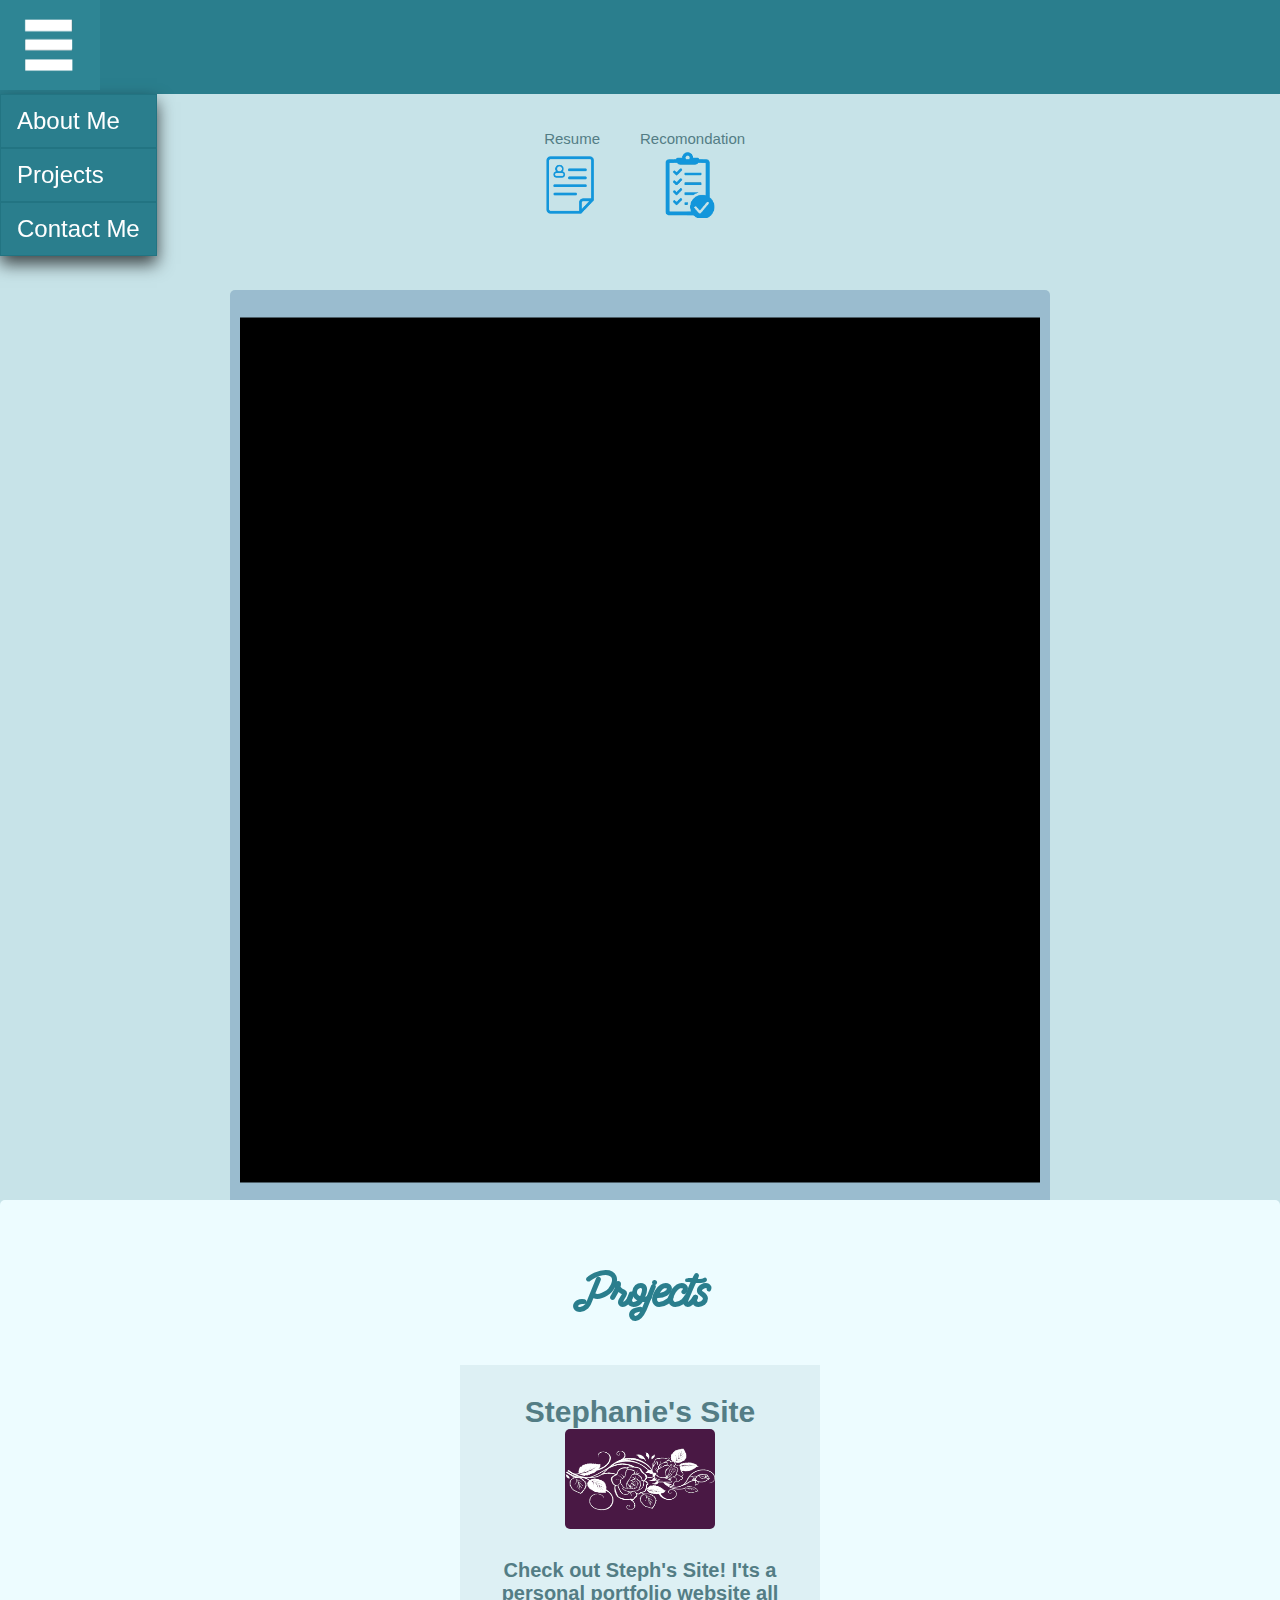
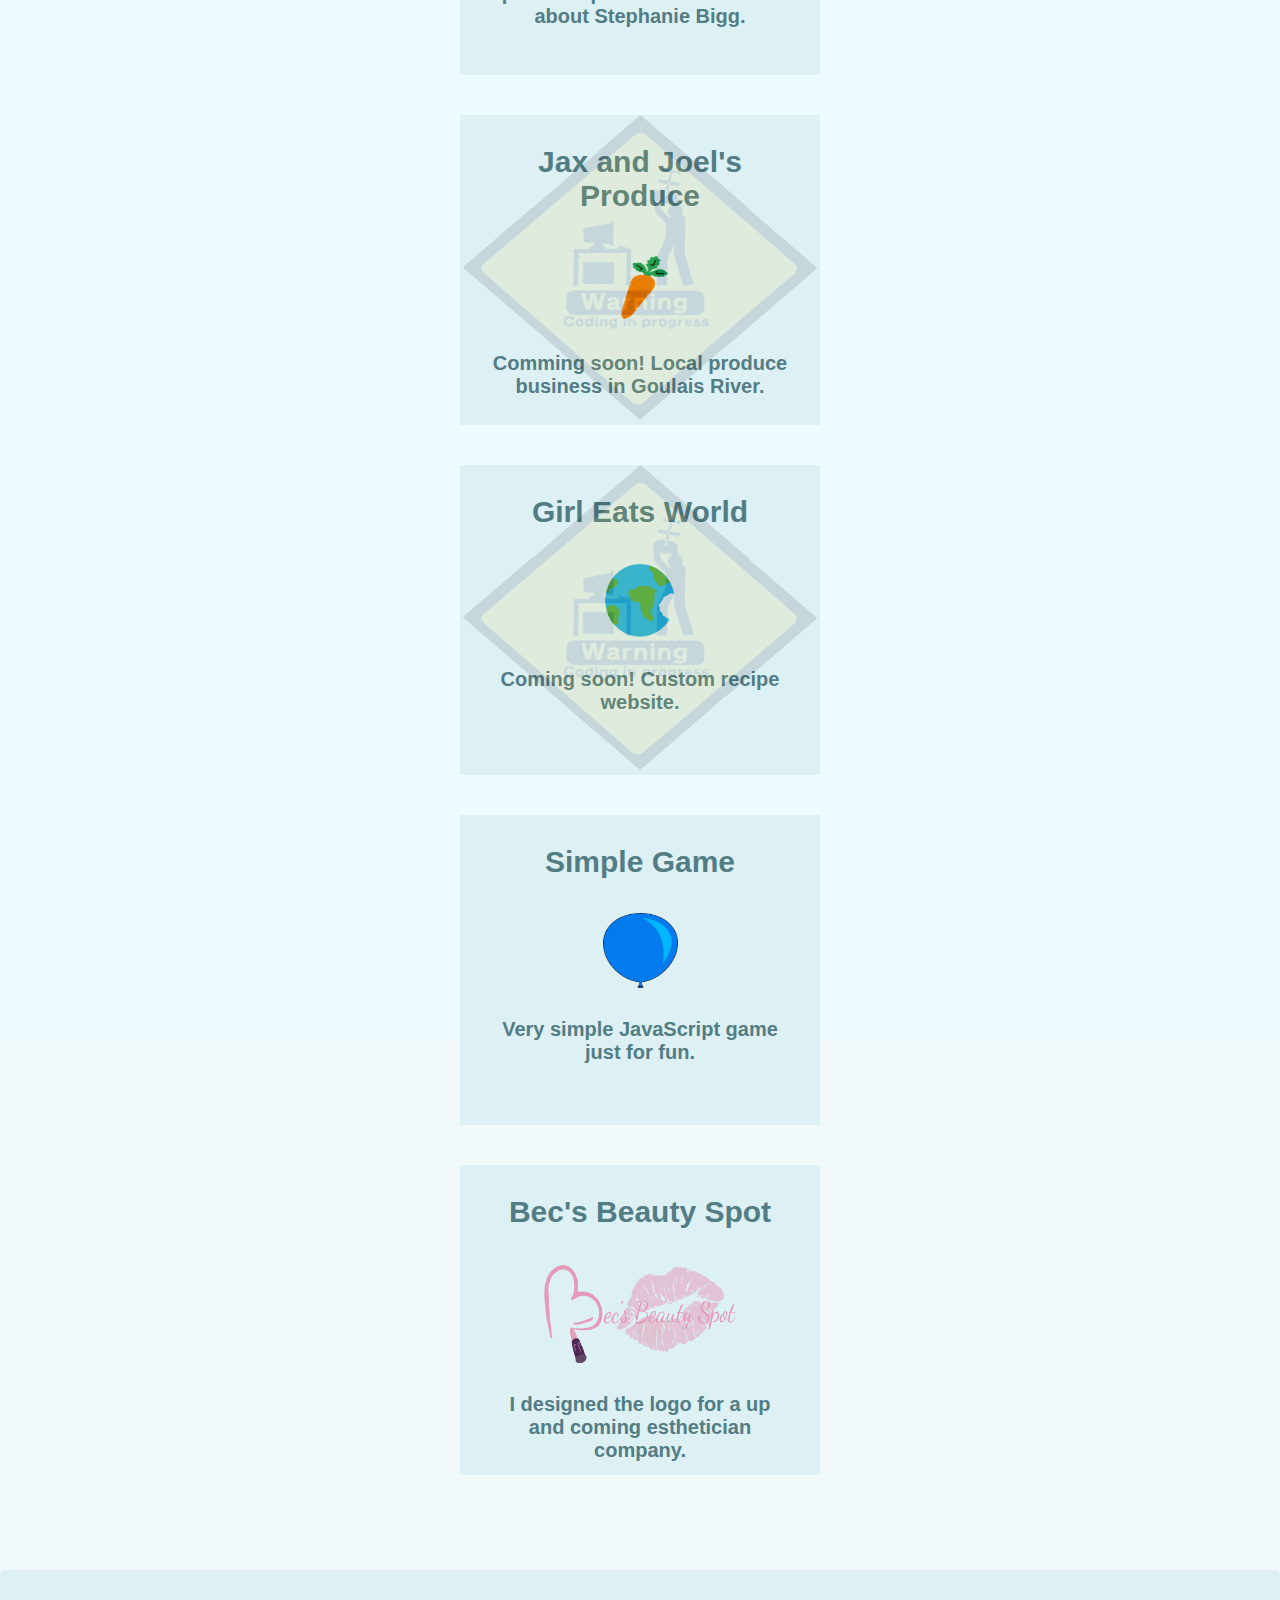
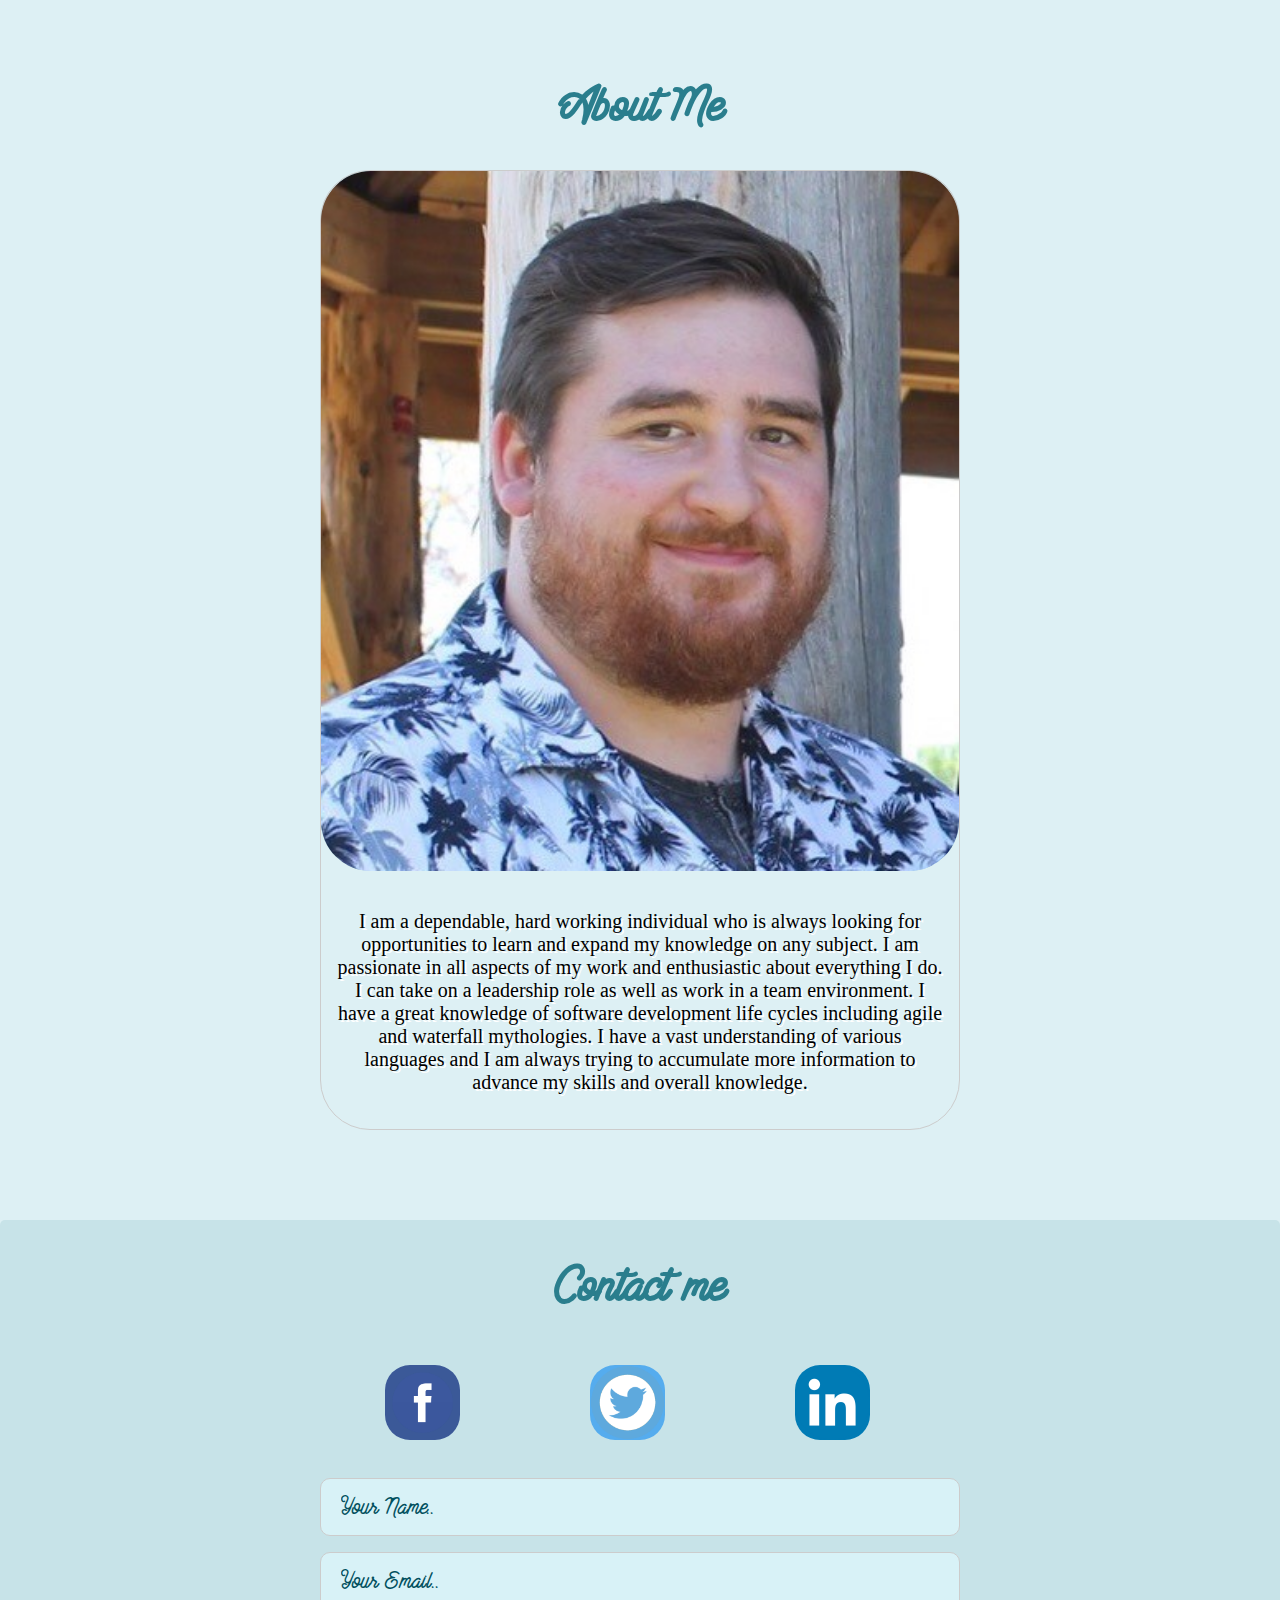
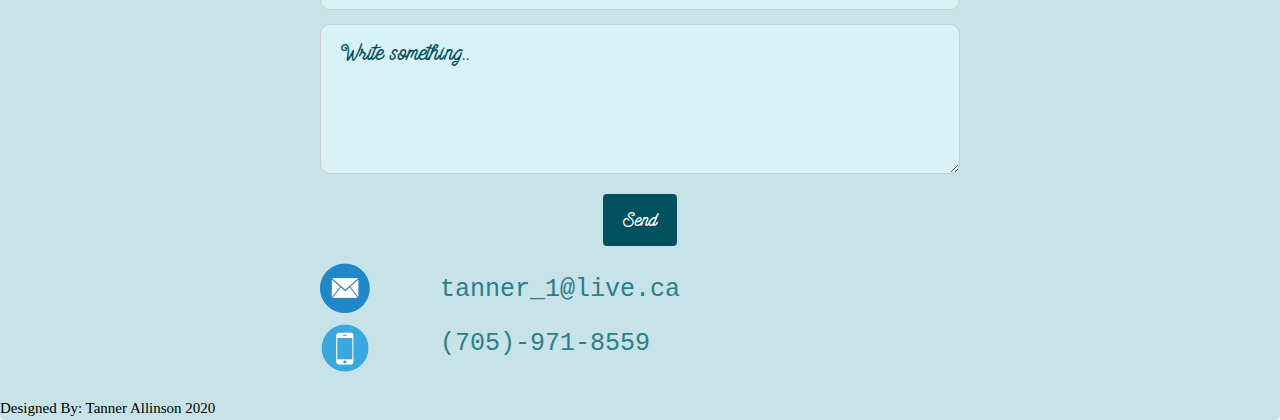
<file: index.html>
<!DOCTYPE html>
<meta name="author" content="tanner allinson">
<meta name="keywords" content="tanner allinson">
<meta name="keywords" content="tannerallinson.cf">
 <meta name="description" content="tanner allinson">   
<meta name="google-site-verification" content="e904BK7TrpFS0wIWQgwmbr7Bwrl4UjJEPpXjq-QagMw" />
<title>Tanner Allinson</title>
<!--CSS-->
<style> 
       @font-face {
	font-family: 'Santana';
	src: url('Santana Script.ttf'); 
	src: local('Santana Script'),local('Santana Script'),url('Santana Script.ttf') format('truetype');
        }
     
      
h1 {
    position: fixed;
    left: 50%;
    top: 30px;
    transform: translate(-50%, -50%);
    z-index: 2;
    color: white;
    display: block;
     font-family: 'Santana', Fallback, sans-serif;
    
}
        

    #cover {
    background-color: #2A7E8D;
    height:5220px;
    width:100%;
    top:0px;
    left:0px;
    opacity: 0;
    z-index: -1;
    -webkit-animation: intro 4s;
    animation: intro 4s;
}
    
    @keyframes intro {
  0% {
   opacity: 1;
       z-index: -1;
  }
        80% {
             
     opacity: 1;
       z-index:  -1;      
  }
 
  100% {
    opacity: 0;
    z-index: -1;
  }
}

@-webkit-keyframes intro {
  0% {
   opacity: 1;
       z-index: 0;
  }
        80% {
             
     opacity: 1;
       z-index: 0;      
  }
 
  100% {
    opacity: 0;
    z-index: 0;
  }
}
    
body {
    background-color: #F1F9FA;
    background-size: 100% auto;
    background-repeat: no-repeat;
    margin:0;
}
    
#top{
    position: fixed;
    background-color: #2A7E8D;
    height:94px;
    width:100%;
    top:0px;
    left:0px;
    z-index: 2;
    }
        

    
.Nav {
    width:100px; 
    height:90px ;
    border:0;
    opacity: 1;
    -webkit-animation: introAnimation 4s;
    animation: introAnimation 4s;
}
    
    @keyframes introAnimation {
  0% {
   opacity: 0;
  }
        80% {
     opacity: 0;
  }
 
  100% {
    opacity: 1;
    
  }
}

@-webkit-keyframes introAnimation {
    
  0% {
   opacity: 0;
  }
        80% {
     opacity: 0;
  }
 
  100% {
    opacity: 1;
    
  }
}

.dropdown {
 position: fixed;
   z-index: 1;
  display: block;
    -webkit-animation: introAnimation 4s;
    animation: introAnimation 4s; 
    z-index: 2;
}

.dropdown-content {
    font-family: sans-serif;
   
  display: none;
 font-size: 24px;
  background-color: #2A7E8D; 
  min-width: 95px;
  box-shadow: 0px 8px 16px 0px rgba(0,0,0,0.7);

}

.dropdown-content a {
  color: white;
  padding: 12px 16px;
  text-decoration: none;
  display: block;
    border: .1px solid #227482;
 
}

.dropdown-content a:hover {background-color:#2E8594;}

.dropdown:hover .dropdown-content {
    
      display: block;
    }

.dropdown:hover .Nav {background-color: #2E8594;}
   

    
   .CodePanel{
    background-color: #C7E3E8;
    border-radius: 5px;
    position: absolute;
    top: 90px;
    height: 1300px;
    width:100%;
    display: block;
    }
     
   
    
    #frame{ 
    background-color: #9ABCCF;
    border-radius: 5px;
    position: absolute;
    left: 50%;
    top: 750px;
    transform: translate(-50%, -50%);
    height: 920px;
    width:820px;
    display: block;
    }
    
#boarder{  
    background-color: black;
    position: absolute;
    left: 50%;
    top: 750px;
    transform: translate(-50%, -50%);
    height: 865px;
    width:800px;;
    display: block;
    }
    
    
article { 
    z-index: 1;
    position: absolute;
    left: 45%;
    top: 750px;
    transform: translate(-50%, -50%);
    color: white;
    display: block;
}
    
    
    
    
    .ProjectPanel{
    background-color: #EDFCFF   ;
    border-radius: 5px;
    position: absolute;
    top: 1200px;
    height: 1440px;
    width:100%;
    display: block;
        z-index: 1;
    -webkit-animation: introAnimation 4s;
    animation: introAnimation 4s;
    }
    
    
   .ProjectTitle {
   position: absolute;
	top: 50px;
    color:#2A7E8D;
    font-size: 60px;
     font-family: 'Santana', Fallback, sans-serif;
}
    .info{
        color:#537D85;
        font-size:20px;
    }

    
    .SLogo{ 
        background-color: rgba(57, 0, 49, .9); 
        border-radius: 5px;
    
    z-index: 0;
    height: 100px;
    width:50%;
    
    
    }
    .SName:hover {opacity: .5;  }
    
     .SName{ 
         text-align: center;
        position: absolute;
        top: 300px;
        color:#537D85;
        font-size: 30px;
        font-family: sans-serif;
        opacity: 1;  
        box-sizing: content-box;  
        width: 300px;
        height: 250px;
        padding: 30px;  
        background-color:#DDF0F4;
    }
    

    
    
    .JJLogoWIP{
        position: absolute;
        top:0px;
        left: 0;
        right: 0;
        z-index: 1;
        height: 100%;
        width:100%;
        opacity: .1;
    
        
    }
    
    .JJLogo { 
     align-content: center;
    z-index: 1;
    height: 75px;
    width:75px;
        
    }
    .JJName:hover {opacity: .5;  }
    
    
     .JJName{ 
        text-align: center;
        position: absolute;
        top: 650px;
        color:#537D85;
        font-size: 30px;
        font-family: sans-serif;
        opacity: 1;  
        box-sizing: content-box;  
        width: 300px;
        height: 250px;
        padding: 30px;  
        background-color:#DDF0F4;
    }
    
    .ANGWIP{
       position: absolute;
        top:0px;
        left: 0;
        right: 0;
        z-index: 1;
        height: 100%;
        width:100%;
        opacity: .1;
    }
    
    .AngLogo { 
     align-content: center;
    z-index: 1;
    height: 75px;
    width:75px;
    }
    .AngName:hover {opacity: .5;  }
    
    .AngName{
     text-align: center;
        position: absolute;
        top: 1000px;
        color:#537D85;
        font-size: 30px;
        font-family: sans-serif;
        opacity: 1;  
        box-sizing: content-box;  
        width: 300px;
        height: 250px;
        padding: 30px;  
        background-color:#DDF0F4;
    }
    
    .GameLogo { 
     align-content: center;
    z-index: 1;
    height: 75px;
    width:75px;
        
    }
    .GameName:hover {opacity: .5;  }
    
    .GameName{
     text-align: center;
        position: absolute;
        top: 1350px;
        color:#537D85;
        font-size: 30px;
        font-family: sans-serif;
        opacity: 1;  
        box-sizing: content-box;  
        width: 300px;
        height: 250px;
        padding: 30px;  
        background-color:#DDF0F4;
}
    
    
   .RebeccaLogo { 
    align-content: center;
    z-index: 1;
    height: 100px;
    width:200px;
    }
    .RebeccaTitle:hover {opacity: .5;  }
    
    .RebeccaTitle {
    text-align: center;
        position: absolute;
        top: 1700px;
        color:#537D85;
        font-size: 30px;
        font-family: sans-serif;
        opacity: 1;  
        box-sizing: content-box;  
        width: 300px;
        height: 250px;
        padding: 30px;  
        background-color:#DDF0F4;
}
    
    
     .AboutMePanel{
    background-color: #DDF0F4;
    border-radius: 5px;
    position: absolute;
    top: 3170px;
    height: 1400px;
    width:100%;
    display: block;
    }
    
    
    .AboutMeTitle {
    position: absolute;
	top: 50px;
	left: 0;
	right: 0;
	/* center all inline content */
	text-align: center;
    color:#2A7E8D;
    font-size: 60px;
     font-family: 'Santana', Fallback, sans-serif;
    
}
     
    .aboutMe { 
     font-family: sans-serif;
    position: absolute;
    top: 100px;
    font-size: 32px;
    color: #2A7E8D;
  
}

    
    #article{
    text-decoration: none;
    font-size: 24px;
    color: #DCEBF4;
    font-family:Consolas;
    display: block;
    z-index: 1;
    }
    
    #Exit{
        position: absolute;
       top: 50px;
        right:50px;
        height: 50px;
        width: 50px;
        z-index: -1;
       
        
    }
    #resumeBackground{
    background-color: black ;
    position: absolute;
    top: 0px;
    height: 5220px;
    width:100%;
    visibility:hidden;
        z-index: 1;
    }
    
    .resumePanel{
    
    position: absolute;
    top: 150px;
    height: 100px;
    width:100%;
    display: block;
        z-index: 2;
    }
    
 #resume {
    position: absolute;
    top:50px;
    width:85%;
    left:7.5%;
     min-height: 900px;
      max-height: 1200px;
    display: none;
}
    
    #REC{
        position: absolute;
        top:50px;
        width:85%;
        left:7.5%;
        height: 1400px;
        }
    #REC2{
        position: absolute;
        top:1400px;
        width:85%;
        left:7.5%;
        height: 500px;
        }
    #LetterOfRec {
        position: absolute;
        top:50px;
        display: none;
        width:85%;
        left:7.5%;
        max-height: 1200px;
    } 
    #RTitle{ 
    position: absolute;
    color:#537D85;
        right: 40px;
    top:-20px;
    font-size: 15px;
    font-family: sans-serif;
        
    }
    #LoRTitle{
        position: absolute;
    color:#537D85;
    font-size: 15px;
         top:-20px;
    font-family: sans-serif;
    }
    
    
#ResumeIcon {
    position: absolute;
   right:50%;
   top:0px;
   z-index: 0;
    width:70px;
    -webkit-animation: introAnimation 4s;
    animation: introAnimation 4s;
}
    
    #LoRIcon {
    position: absolute;
   left:50%;
    top:0px;
   z-index: 0;
    width:50px;
    -webkit-animation: introAnimation 4s;
    animation: introAnimation 4s;    
}
   
    
#LoRIcon:hover{
        opacity: .5;
    }
    
    
    #ResumeIcon:hover{
       opacity: .5;
    }
   
    
    
    .Smallcenter{
        display: block;
  margin-left: auto;
  margin-right: auto;
  width:25%;
    }
    .center{
        display: block;
  margin-left: auto;
  margin-right: auto;
  width:50%;
        
    }
    
    
    
    @media only screen and (max-width: 1000px) {
       .icon-bar {
           
           left:20%;
        }
    }

.icon-bar {
  position: absolute;
  top:4500px;
  opacity: 1;
  z-index: 1;
  -webkit-animation: introAnimation 4s;
  animation: introAnimation 4s;
}
  
.icon-bar a {
  display: block;
  text-align: center;
  padding: 65px;
  color: white;
  font-size: 30px;
    float: left; 
}

.icon-bar a:hover {
    opacity: .5; 
}

.facebook {
  background: #3B5998;
  color: white;
    width:75px; 
    height:75px ;
    border-radius: 25px;
     z-index: 1;
}

.twitter {
  background: #55ACEE;
  color: white;
    width:75px; 
    height:75px ;
    border-radius: 25px;
     z-index: 1;
}


.linkedin {
    background: #007bb5;
    color: white;
    width:75px; 
    height:75px ;
    border-radius: 25px; z-index: 1;
}
    
    
    
.ContactMePanel{
    background-color: #C7E3E8;
    border-radius: 5px;
    position: absolute;
    top: 4420px;
    height: 800px;
    width:100%;
    display: block;
    }
    
.ContactMe{
    position: absolute;
    left: 0;
    right: 0;
    /* center all inline content */
    text-align: center;
    color:#2A7E8D;
    font-size: 60px;
     font-family: 'Santana', Fallback, sans-serif;
    top:4400px;
    opacity: 1;
    -webkit-animation: introAnimation 4s;
    animation: introAnimation 4s;
    }
    
    
.contactMeInfo{
    position: absolute;
    top:5050px;
    font-size: 25px;
    color:#2A7E8D;
     font-family: 'Santana', Fallback, sans-serif;
    opacity: 1;
    -webkit-animation: introAnimation 4s;
    animation: introAnimation 4s;
    }
    
    
    
    .email  {     
    position: absolute;
    top:10%;
    opacity: 1;
    -webkit-animation: introAnimation 4s;
    animation: introAnimation 4s; 
        }
    
         
    .phone { 
     position: absolute;
    top:55%;
     opacity: 1;
    -webkit-animation: introAnimation 4s;
    animation: introAnimation 4s;       
           
        }
        
         
        
        form  { 
      opacity: 1;
    -webkit-animation: introAnimation 4s;
    animation: introAnimation 4s;   
    display: block;
    position: absolute;
    width:50%;
 top:4670px;
     z-index: 1;
        }

       
        input[type=text], select, textarea {
    width: 100%;
    border: 1px solid #ccc;
    border-radius: 10px;
    box-sizing: border-box;
    margin-top: 6px;
    margin-bottom: 16px;
    resize: vertical;
  padding: 12px 20px;
  background-color: #D8F2F7;
  color: #01505E;
      font-family: 'Santana', Fallback, sans-serif;  
            font-size: 28px;
}
    input[type=text] {
  width: 100%;
  padding: 12px 20px;
  margin: 8px 0;
  box-sizing: border-box;
   border: 1px solid #ccc;
  background-color: #D8F2F7;
  color: #01505E;
      font-family: 'Santana', Fallback, sans-serif;
    }

input[type=submit] {
    background-color: #01505E;
    color: white;
    padding: 12px 20px;
    border: none;
    border-radius: 4px;
    cursor: pointer;
      font-family: 'Santana', Fallback, sans-serif;
        font-size: 24px;

}

input[type=submit]:hover {
   background-color: #537D85;
      font-family: 'Santana', Fallback, sans-serif;
}

.container {
    border-radius: 50px;
    background-color: black;
    padding: 20px;
    
}
    ::placeholder {
  color: #01505E;
  opacity: 1; /* Firefox */
    font-family: 'Santana', Fallback, sans-serif; 
}

:-ms-input-placeholder { /* Internet Explorer 10-11 */
 color: #01505E;
      font-family: 'Santana', Fallback, sans-serif;
}

::-ms-input-placeholder { /* Microsoft Edge */
 color: #01505E;
      font-family: 'Santana', Fallback, sans-serif;
}
    
    
    

    
    
    
    
    .css-typing p {
  border-right: .15em solid black;
 font-family:Consolas;
  font-size: 22px;
  white-space: nowrap;
  overflow: hidden;
        
}
.css-typing p:nth-child(1) {
 
  width: 10.3em;
  opacity: 0;
  -webkit-animation: type2 2s steps(40, end);
  animation: type2 2s steps(40, end);
    
  -webkit-animation-delay: 1s;
  animation-delay: 1s;
    
  -webkit-animation-fill-mode: forwards;
  animation-fill-mode: forwards;
}

    
.css-typing p:nth-child(3) {
   
  width: 20.5em;
  opacity: 0;
  -webkit-animation: type2 2s steps(40, end);
  animation: type2 2s steps(40, end);
    
  -webkit-animation-delay: 4s;
  animation-delay: 4s;
    
  -webkit-animation-fill-mode: forwards;
  animation-fill-mode: forwards;
}

.css-typing p:nth-child(4) {
  width: 12.5em;
  opacity: 0;
  -webkit-animation: type2 2s steps(40, end);
  animation: type2 2s steps(40, end);
    
  -webkit-animation-delay: 5s;
  animation-delay: 5s;
    
  -webkit-animation-fill-mode: forwards;
  animation-fill-mode: forwards;
}
    
    .css-typing p:nth-child(6) {
  width: 20.5em;
  opacity: 0;
  -webkit-animation: type2 2s steps(40, end);
  animation: type2 2s steps(40, end);
    
  -webkit-animation-delay: 6s;
  animation-delay: 6s;
    
  -webkit-animation-fill-mode: forwards;
  animation-fill-mode: forwards;
}
    
    .css-typing p:nth-child(7) {
  width: 12.5em;
  opacity: 0;
  -webkit-animation: type2 2s steps(40, end);
  animation: type2 2s steps(40, end);
    
  -webkit-animation-delay: 7s;
  animation-delay: 7s;
    
  -webkit-animation-fill-mode: forwards;
  animation-fill-mode: forwards;
}
    .css-typing p:nth-child(8) {
  width: 12.5em;
  opacity: 0;
  -webkit-animation: type2 2s steps(40, end);
  animation: type2 2s steps(40, end);
    
  -webkit-animation-delay: 7s;
  animation-delay: 7s;
    
  -webkit-animation-fill-mode: forwards;
  animation-fill-mode: forwards;
}
    
    
    
    .css-typing p:nth-child(10) {
  width: 19.5em;
  opacity: 0;
  -webkit-animation: type2 2s steps(40, end);
  animation: type2 2s steps(40, end);
    
  -webkit-animation-delay: 9s;
  animation-delay: 9s;
    
  -webkit-animation-fill-mode: forwards;
  animation-fill-mode: forwards;
}
    
    .css-typing p:nth-child(11) {
  width: 10.5em;
  opacity: 0;
  -webkit-animation: type2 2s steps(40, end);
  animation: type2 2s steps(40, end);
    
  -webkit-animation-delay: 10s;
  animation-delay: 10s;
    
  -webkit-animation-fill-mode: forwards;
  animation-fill-mode: forwards;
}
 
    
    .css-typing p:nth-child(13) {
  width: 16.5em;
  opacity: 0;
  -webkit-animation: type2 1s steps(40, end);
  animation: type2 1s steps(40, end);
    
  -webkit-animation-delay: 11s;
  animation-delay: 11s;
    
  -webkit-animation-fill-mode: forwards;
  animation-fill-mode: forwards;
}
    
     
    .css-typing p:nth-child(14) {
  width: 6.5em;
  opacity: 0;
  -webkit-animation: type2 1s steps(40, end);
  animation: type2 1s steps(40, end);
    
  -webkit-animation-delay: 12s;
  animation-delay: 12s;
    
  -webkit-animation-fill-mode: forwards;
  animation-fill-mode: forwards;
}
     .css-typing p:nth-child(15) {
  width: 6.5em;
  opacity: 0;
  -webkit-animation: type2 1s steps(40, end);
  animation: type2 1s steps(40, end);
    
  -webkit-animation-delay: 12s;
  animation-delay: 12s;
    
  -webkit-animation-fill-mode: forwards;
  animation-fill-mode: forwards;
}
   
    .css-typing p:nth-child(17) {
  width: 20.5em;
  opacity: 0;
  -webkit-animation: type2 2s steps(50, end);
  animation: type2 2s steps(50, end);
    
  -webkit-animation-delay: 13s;
  animation-delay: 13s;
    
  -webkit-animation-fill-mode: forwards;
  animation-fill-mode: forwards;
}
    .css-typing p:nth-child(18) {
  width: 21.5em;
  opacity: 0;
  -webkit-animation: type2 2s steps(40, end);
  animation: type2 2s steps(40, end);
    
  -webkit-animation-delay: 14s;
  animation-delay: 14s;
    
  -webkit-animation-fill-mode: forwards;
  animation-fill-mode: forwards;
}
   
    
    
    .header-typewriting p {
        
  border-right: .15em solid black;
   font-family: 'Santana', Fallback, sans-serif;
  font-size: 70px;
  white-space: nowrap;
  overflow: hidden;
}
     .header-typewriting p:nth-child(1) {
  width: 5.5em;
  opacity: 0;
  -webkit-animation: type2 1s steps(40, end);
  animation: type2 1s steps(40, end);
 
  -webkit-animation-fill-mode: forwards;
  animation-fill-mode: forwards;
}
    
  

@keyframes type2 {
  0% {
    width: 0;
  }
  1% {
    opacity: 1;
      border-right: .15em solid white;
  }
  99.9% {
     border-right: .15em solid white;
  }
  100% {
    opacity: 1;
    border: none;
  }
}

@-webkit-keyframes type2 {
  0% {
    width: 0;
  }
  1% {
    opacity: 1;
       border-right: .15em solid white;
  }
  99.9% {
    border-right: .15em solid white;
  }
  100% {
      
    opacity: 1;
    border: none;
  }
}
  
    
             
                       
  
   
    
.img {
    border: 1px solid #ccc;
    text-shadow: 2px 2px white;
    border-radius: 50px;
}


.img img {
    width: 100%;
   height: 700px;
    background-color: lightblue;
    border-radius: 50px;
}

.desc {
    padding: 15px;
    text-align: center;
    font-size:20px;
}

    .responsive-box{
        text-align: center;
    }

.responsive {
    position: absolute;
    top: 200px;
    width: 50%;
   z-index: 0;
   
}
        
#footer { 
    display: block;
    position: absolute;
    left:auto;
    top: 5200px;
    font-size: 15px; 
    color:black;
    z-index: 1;
        }
    
 
</style>  
  
    
    
    
    
    
    
                                                                    <!--HTML-->
    

<html> 
    
    <body>

         <div class="CodePanel" id="CodePanel"></div>
        <div id="frame"></div>
        <div id="boarder"></div>


        <div class="AboutMePanel" id="AboutMePanel">
        <h2 class="AboutMeTitle">About Me</h2>
        <div class="center">
    <div class="responsive">
        <div class="img">
        
            <img src="me.jpg" alt="me" id="linkID2">

      
        <div class="desc">
         
       <center><p> I am a dependable, hard working individual who is always 
            looking for opportunities to learn and expand my knowledge 
            on any subject. I am passionate in all aspects of my work  
            and enthusiastic about everything I do. I can take on  
            a leadership role as well as work in a team environment.
            I have a great knowledge of software development life     
            cycles including agile and waterfall mythologies. I have
            a vast understanding of various languages and I am
            always trying to accumulate more information    
            to advance my skills and overall knowledge.</p></center> 
        
</div>
  </div>
</div>
  </div>   
            </div>

        <div class="ContactMePanel" id="ContactMePanel"></div>
        <h2 class="ContactMe">Contact me</h2>               
<script>
function myFunctionRes() {
    
    document.getElementById("resume").style.display = "block";
    document.getElementById("resume").style.zIndex = "2";
    document.getElementById("ResumeIcon").style.opacity = ".5";
    document.getElementById("ResumeIcon").style.zIndex = "2";
    document.getElementById("LoRIcon").style.zIndex = "2";
    document.getElementById("LoRIcon").style.opacity = "1";
    document.getElementById("resumeBackground").style.visibility = "visible";
    document.getElementById("LetterOfRec").style.zIndex = "2";
    document.getElementById("LetterOfRec").style.display = "none";
    document.getElementById("Exit").style.zIndex = "2";
    document.getElementById("Exit").style.visibility = "visible";
    document.getElementById("Exit").style.opacity = "1";
    document.getElementById("footer").style.color = "white";
    document.getElementById("footer").style.zIndex = "2";
    
}
    function myFunctionLOR() {
    
    document.getElementById("LoRIcon").style.zIndex = "2"; 
    document.getElementById("LoRIcon").style.opacity = ".5";
    document.getElementById("resumeBackground").style.visibility = "visible";
    document.getElementById("LetterOfRec").style.zIndex = "2";
    document.getElementById("LetterOfRec").style.display = "block";
    document.getElementById("resume").style.zIndex = "2";
    document.getElementById("resume").style.display = "none";
    document.getElementById("ResumeIcon").style.zIndex = "2";
    document.getElementById("ResumeIcon").style.opacity = "1"; 
    document.getElementById("Exit").style.zIndex = "2";
    document.getElementById("Exit").style.visibility = "visible";
    document.getElementById("Exit").style.opacity = "1";
    document.getElementById("footer").style.color = "white";
    document.getElementById("footer").style.zIndex = "2";
    
}
    
    function myFunctionExit() {
    document.getElementById("LetterOfRec").style.display = "none";
    document.getElementById("resume").style.display = "none"; 
    document.getElementById("LoRIcon").style.opacity = "1";
    document.getElementById("ResumeIcon").style.opacity = "1"; 
    document.getElementById("resumeBackground").style.visibility = "hidden";
    document.getElementById("Exit").style.visibility = "hidden";
    }
</script>
        
        
        
     <div class="ProjectPanel" id="ProjectPanel">
        
        
            
        <h1  class="ProjectTitle" id="ProjectTitle">Projects
           
        <h1 class="SName" >Stephanie's Site
        <a href="https://stephaniebigg.github.io/" target="_blank"><img alt="Index" class="SLogo"  src="rose.png"/></a><div class="info"><br>Check out Steph's Site! I'ts a personal portfolio website all about Stephanie Bigg.
         </div></h1>

            
           
     
        <h1 class="JJName" id="JJName">Jax and Joel's Produce
            <br><br><a href="JJJ.html" ><img alt="Index" class="JJLogo"  src="carrot2.png"/><img alt="Index" class="JJLogoWIP"  src="WorkInProgress.png"/></a>
         <div class="info"><br>Comming soon! Local produce business in Goulais River.
         </div></h1>
            
            
                
        <h1 class="AngName" id="AngName">Girl Eats World
        <br><br><a href="GEW.html" ><img alt="Index" class="AngLogo"  src="earthBite%20(5).png"></a>
         <img alt="Index" class="ANGWIP"  src="WorkInProgress.png"/> 
         <div class="info"><br>Coming soon! Custom recipe website.
         </div></h1>
            
                
        <h1  class="GameName" id="game">Simple Game
        <br><br><a  href="game.html" ><img alt="Index" class="GameLogo" src="balloon.png"/></a> 
            <div class="info"><br>Very simple JavaScript game just for fun.
         </div></h1>
        
        <h1 class="RebeccaTitle" id="JJName">Bec's Beauty Spot 
        <br><br><a  href="https://www.instagram.com/becs.beautyspot/" target="_blank"><img alt="Index" class="RebeccaLogo"  src="Becc's%20Beauty%20Spot%20(3).png"/></a>  
         <div class="info"><br>I designed the logo for a up and coming esthetician company.
         </div></h1>
            </h1>
        </div>
         
     
            <div class="center">
            
       <div class="contactMeInfo"> 
         <div class="phone"><img src="phoneLogo.png" style="height:50px;"></div>
           <pre>        tanner_1@live.ca</pre>
        <div class="email"><img  src="emailLogo.png" style="height:50px;"></div>
           <pre>        (705)-971-8559  </pre>
        </div>
        
       
<form action="https://formspree.io/tanner_1@live.ca" method="post">

    <div >
    <input  type="text" id="first_name" name="name" placeholder="Your Name..">

    <input  type="text" name="_replyto" id="email" placeholder="Your Email..">
    
      <center> 
    <textarea id="comments" name="comments" placeholder="Write something.." style="height:150px"></textarea>

    <input type="submit" value="Send">
      </center>
 
    </div>
 </form>

       

        <div class="icon-bar">
            <a href="https://www.facebook.com/tanner.allinson" target="_blank"><img src="facebook.png" alt="Index" class="facebook"/></a>
            <a href="https://twitter.com/AllinsonTanner" target="_blank"><img src="twitter.png" alt="Index" class="twitter"/></a>
            <a href="https://www.linkedin.com/in/tanner-allinson-810147188/" target="_blank"><img src="linkedin.png" alt="Index" class="linkedin"/></a> 
   
        </div>
        </div> 
        
        
        
        <article>
            <div class="css-typing">    

        <p>C:\users> Welcome</p>
        <br>
        <p>C:\users> Tanner_Allinson.location</p>
        <p>   "Sault ste Marie, ON"</p>
        <br>
        <p>C:\users> Tanner_Allinson.education</p>
        <p>   "Algoma University"</p>
        <p>   "Sault College"</p>
        <br>
        <p>C:\users> Tanner_Allinson.major</p>
        <p>   "Computer Science"</p>
        <br>
        <p>C:\users> Tanner_Allinson.graduationYear</p>
        <p>   "June 2017"</p>
        <p>   "April 2020"</p>
        <br>
        <p>C:\users> Tanner_Allinson.interests</p>
        <p>["Codeing", "Cooking", "Skateboarding"]</p>
        <br>
        </div>
        </article>

        
        
        
        
        
        
        
        
        <div class="resumePanel" id="resumePanel">
        <div class="center">
            
            <div  id="ResumeIcon" onclick="myFunctionRes()">
            <div id="RTitle">Resume</div>
            <img id="ResumeIcon" src="resumeIcon.png">
        </div>
        
        <div id="LoRIcon" onclick="myFunctionLOR()">
            <div id="LoRTitle">Recomondation</div>
            <img id="LoRIcon" src="recommendation-Icon.png"> 
        </div>
        
            <div id="LetterOfRec" >
                <img id="REC" src="Letter_of_Recommendation.jpg" >
            </div>
        
        
            <div id="resume" >
                <img id="REC" src="resume1.jpg">
                <img id="REC2" src="resume2.jpg">
            </div>
            
            
    
            
        </div>

        </div> 
        
        
        
        <div id="top"></div>


        <div class="dropdown">
        <input type="image" class="Nav" src="nav.png" />
         <div class="dropdown-content">
            <a href="#AboutMePanel">About Me</a>
            <a href="#ProjectPanel">Projects</a>
            <a href="#ContactMePanel">Contact Me</a>
            </div>
        </div>


        <div class="header-typewriting">
            <h1  align="center"><p>Tanner Allinson</p></h1>
        </div>


    </body>
    <div id="resumeBackground"></div>
<div  id="Exit" onclick="myFunctionExit()">
            <img id="Exit" src="exit.png">
        </div>
    
    
    <footer id="footer">Designed By: Tanner Allinson 2020</footer>
    <div id="cover"></div>
</html>


                                                     <!-- JAVA SCRIPT. -->
</file>
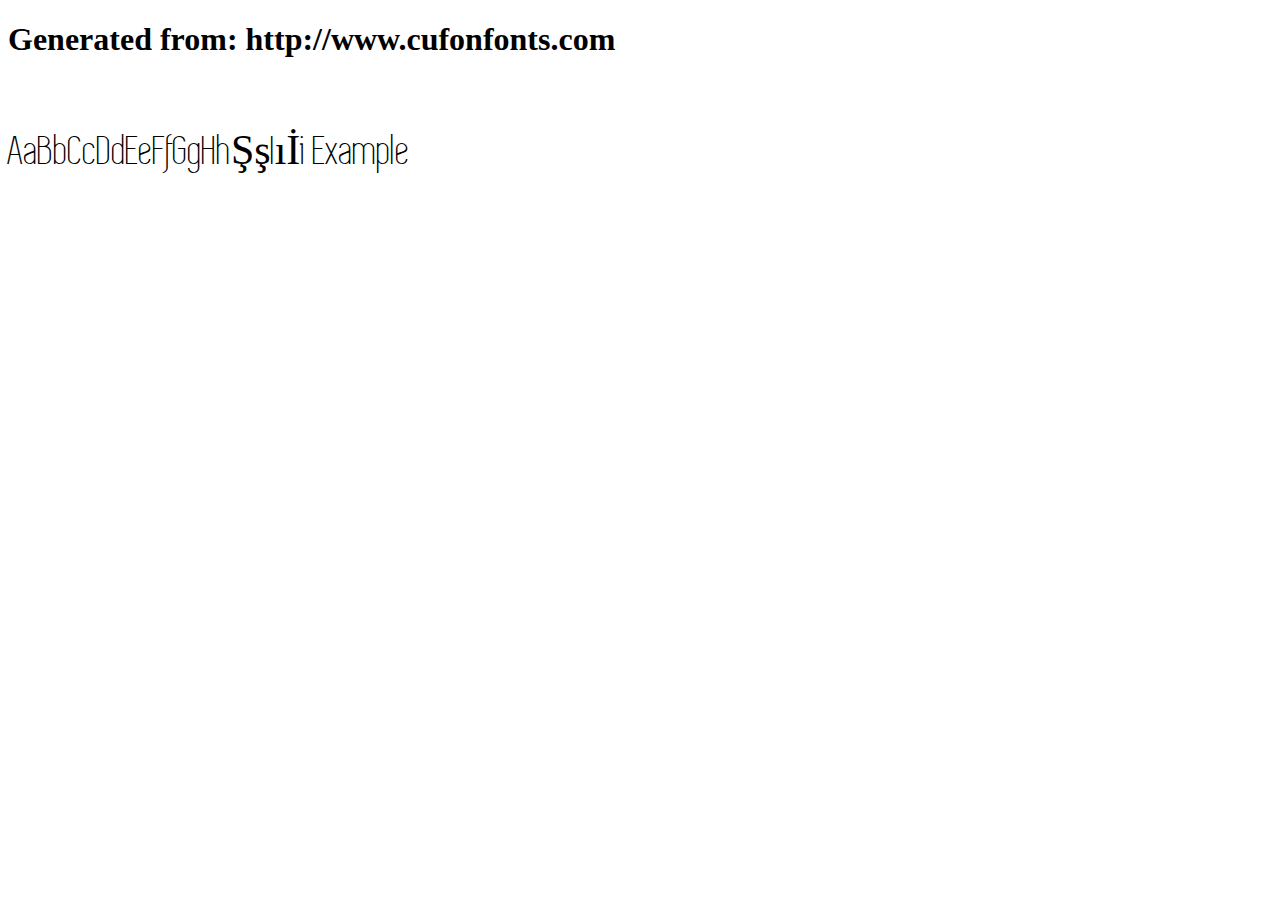
<file: example.html>
<!DOCTYPE html>
<html xmlns="http://www.w3.org/1999/xhtml">
<head>
    <meta http-equiv="Content-Type" content="text/html; charset=utf-8"/>
    <link rel="stylesheet" type="text/css"
          href="style.css"/>
</head>

<body>

<h1>Generated from: http://www.cufonfonts.com</h1><br/>
<h1 style="font-family:'Simplifica';font-weight:normal;font-size:42px">AaBbCcDdEeFfGgHhŞşIıİi Example</h1>


</body>
</html>
</file>
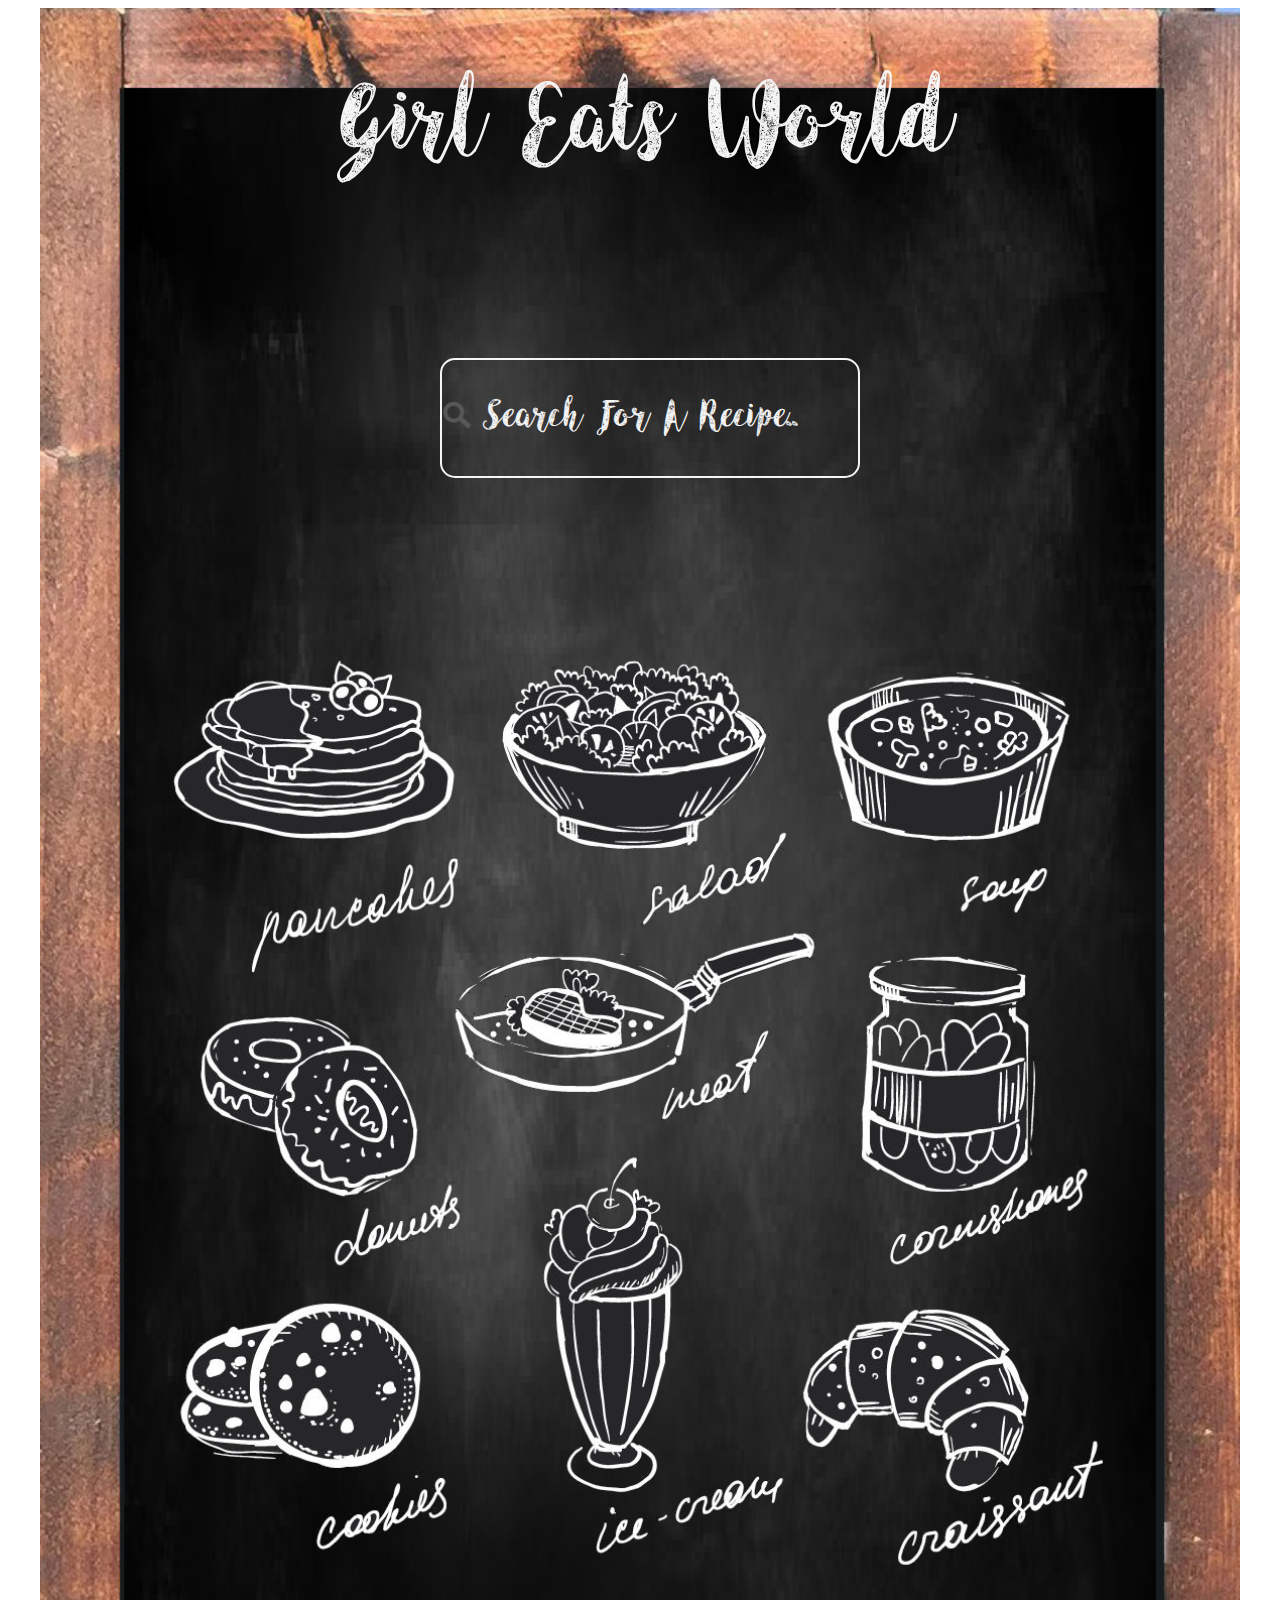
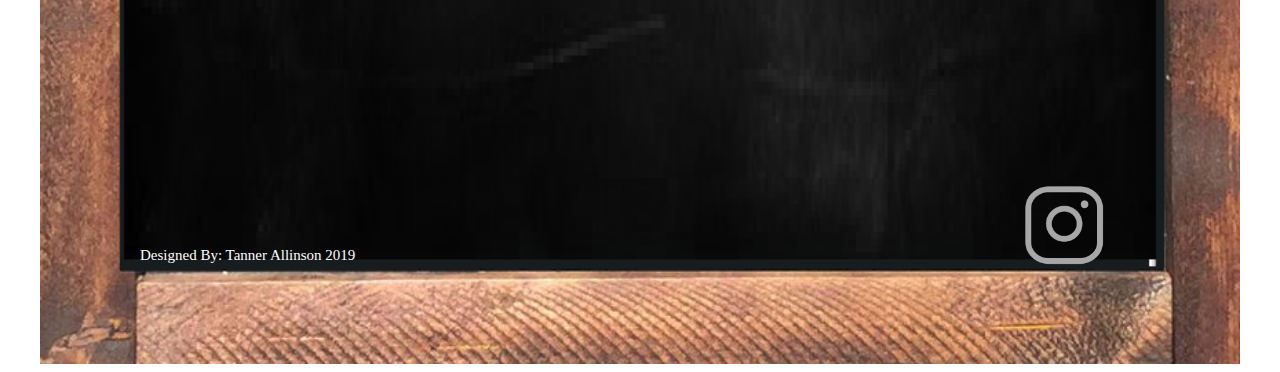
<file: GEW.html>
<!DOCTYPE html>


    


    
    
        <style> 
             
            
       @font-face {
  font-family: 'MyWebFont';
  src:  url('myfont.woff2') format('woff2'),
        url('SIMPLIFICA Typeface.woff') format('woff');
}
            
        h1 {
   letter-spacing: 10px;
    color: darkgrey;
   
     font-family: 'MyWebFont', Fallback, sans-serif;
  font-size: 100px;
 
}
            
            
            
             
            
            
            
            
         @font-face {
	font-family: 'lovelyFont';
	src: url('AngelineVintage-KY5l.ttf'); 
	src: local('Lovely Font'),local('Lovely-Font'),url('AngelineVintage-KY5l.ttf') format('truetype');
        }

            
      
          
            
            
            
            
      
            .container {
  position: relative;
                 left: 0;
                right: 0;
    margin-left: auto;
  margin-right: auto;
    width: 1200px;
                text-align: center;
                display: block;
}

.Welcome {
    
  position: absolute;
 
  width: 100%;
  
    color: whitesmoke;
  top: 50px;
     font-family: 'lovelyFont', Fallback, sans-serif;
  font-size: 100px;
}

.chalkBoard { 

                background-image: url(chalkboard.png);
         background-repeat: no-repeat;
         
                display: block;
  margin-left: auto;
  margin-right: auto;
            
}
            .chalkFood { 
position: absolute;
  display: block;
  top: 600px;
            left:100px;   
         
          height:1000px;     
            
}
            
            
            
                       
  
    
    div {
    font-size: 14px;
         color: darkgrey;
}
    
    
div.img {
    border: 1px solid #ccc;
    text-shadow: 2px 2px white;
}

div.img:hover {
    border: 1px solid #777;
    opacity: .7;
}

div.img img {
    width: 100%;
   height: 400px;
}

div.desc {
    padding: 15px;
    text-align: center;
}

* {
    box-sizing: border-box;
}

.responsive {
    padding: 0 6px;
    margin-left: auto;
  margin-right: auto;
    width: 500px;
    
}

@media only screen and (max-width: 500px ){
    .responsive {
        width: 100%;
        margin: 6px 0;
      
    }
}

@media only screen and (max-width: 500px){
    .responsive {
        width: 100%;
       
    }
}

.clearfix:after {
    content: "";
    display: table;
    clear: both;
} 
            
            
            
            
            
            
            
            
            
            
            
            
            
            
            
            
            
            
     body {
     background-color: white;
         
}
          
          
            
           .cover{
              position: fixed;
   
    height:100%;
    width:100%;
    top:0px;
    left:0px;
     
               
            background-color: white;
    -webkit-animation: Coverintro 1s;
    animation: Coverintro 1s ;
    animation-duration: 3.5s;
        z-index: -1;
         opacity: 0;
             
    
}  
            
   @keyframes Coverintro {
    0% {opacity: 1; z-index: 0;}
    99% {opacity: 1; z-index: 0;}
    100% {opacity: 0; z-index: -1; }
}

@-webkit-keyframes Coverintro {
    
     0% {opacity: 1; z-index: 0;}
    99% {opacity: 1; z-index: 0;}
    100% {opacity: 0; z-index: -1; }
}
      
            
            
            .intro{
        position: absolute;
        
       right:40%;
        opacity: 0;   
    -webkit-animation: introNav .7s;
    animation: introNav .7s;
                z-index: -1;
}
            
            
            
    .intro1{
        position: absolute;
        top:25%;
        right:40%;
        opacity: 0;   
    -webkit-animation: introNav 1s;
    animation: introNav 1s;
        z-index: -1;
}
    
   
    
   .intro2{
       position: absolute;
        top:25%;
        right:40%;
             opacity: 0;   
    -webkit-animation: introNav 1.5s;
    animation: introNav 1.5s;
       z-index: -1;
}
            
            
    .intro3{
        position: absolute;
        top:25%;
         right:40%;
             opacity: 0;   
    -webkit-animation: introNav 2s;
    animation: introNav 2s;
        z-index: -1;
}
    
        
            
    .intro4{
        position: absolute;
        top:25%;
         right:40%;
              opacity: 0;  
    -webkit-animation: introNav 2.5s;
    animation: introNav 2.5s;
        z-index: -1;
}
    
            
    .intro5{
        position: absolute;
        top:25%;
         right:40%;
               opacity: 0; 
    -webkit-animation: introNav 3s;
    animation: introNav 3s;
        z-index: -1;
}
    
            .intro6{
                position: absolute;
        
                 right:40%;
                opacity: 0;
    -webkit-animation: introNav 3.5s;
    animation: introNav 3.5s;
                z-index: -1;
}
    
   
   @keyframes introNav {
    0% {opacity: 0; z-index: 0;}
    99% {opacity: 1;}
    100% {opacity: 0; z-index: 0;}
}

@-webkit-keyframes introNav {
    
   0% {opacity: 0; z-index: 0;}
    99% {opacity: 1;}
    100% {opacity: 0; z-index: 0;}
}
            
            
            
            
            .introBox{
                position: absolute;
                left:65%;
                top:25%;
                display: block;
            }
    
  


            
.icon-bar {
 position: absolute;
  top: 90%;
  right: 10%;
      
      
   
}
    
    
    
.icon-bar a {
  display: block;
  text-align: center;
  padding: 16px;
  transition: all 0.3s ease;
  color: white;
  font-size: 20px;
}

.icon-bar a:hover {
  
    opacity: .5;
      
}




.instagram {
      width:80px; 
    height:80px ;
   
}



.content {
  margin-left: 75px;
  font-size: 30px;
}
            
            
#footer { 
   display: block;
    position: absolute;
    bottom: 100px;
    left:100px;
    font-size: 15px;   
    color:white;
        }

            
            
           
          * {
  box-sizing: border-box;
}
            .box{
                position: absolute;
                    top:350px;
               left:400px;   
                
            }


input[type=text] {
    font-family: 'lovelyFont', Fallback, sans-serif;
   width: 420px;
    height: 120px;
color:whitesmoke;
  box-sizing: border-box;
  border: 2px solid whitesmoke;
  border-radius: 15px;
  font-size: 40px;
  background-color: transparent;
  background-image: url('searchicon.png');
    background-size: 30px, auto;
  background-position: 0px 40px; 
  background-repeat: no-repeat;
  padding: 10px 20px 10px 40px;
  -webkit-transition: width 0.4s ease-in-out;
  transition: width 0.4s ease-in-out;
    
}
::placeholder {
  color: whitesmoke;
  opacity: 1; /* Firefox */
}

:-ms-input-placeholder { /* Internet Explorer 10-11 */
 color: whitesmoke;
}

::-ms-input-placeholder { /* Microsoft Edge */
 color: whitesmoke;
}

            

input[type=text]:hover{

 border: 2px solid darkgrey;
            }
#myUL {
    
  list-style-type: none;
  padding: 0;
  margin: 0;
 display:none;
       z-index: 1;
}

#myUL li a {
     font-family: 'lovelyFont', Fallback, sans-serif;
  border: 1px solid #373741;
  margin-top: -1px; /* Prevent double borders */
  background-color: black;
  padding: 12px;
  text-decoration: none;
    text-align: left;
  font-size: 40px;
  color: white;
  display: block;
   z-index: 1;
     border-radius: 5px;
     height: 120px;
}

#myUL li a:hover:not(.header) {
  background-color: #373741;
    
} 
                  
</style>
<html>
        
    
        <div class="container">
  <center><img src="chalkboard.png" class="chalkBoard"width="1200px" > </center>
        <center><img src="chalkfood%20(1).png" class="chalkFood" > </center>
            <div class="Welcome">Girl Eats World</div>
            
            <div class="box">
            <center><input type="text" name="search" id="myInput" onkeyup="myFunction()" placeholder="Search For A Recipe.." title="Type in a food"></center>

<center><ul id="myUL">
       <li><a href="linkID1.html">Egg dish</a></li>
      <li><a href="linkID2.html">Pasta Squash</a></li>
        <li><a href="linkID3.html">The Perfect Steak</a></li>
      <li><a href="linkID4.html">Honey Garlic Salmon</a></li>
      <li><a href="linkID5.html">Hash Browns</a></li>
      <li><a href="linkID6.html">Shrim Stirfry</a></li>
      <li><a href="linkID7.html">Tomato Bruschetta</a></li>
      <li><a href="linkID8.html">Garlic shrimp</a></li>
      <li><a href="linkID9.html">Pizza</a></li>
    <li><a href="linkID10.html">Chocolate Rice Crispies</a></li>
      <li><a href="linkID11.html">Cookies</a></li>
      <li><a href="linkID12.html">Butter Cream Cake</a></li>
 
 
 
    </ul></center>
  
</div>

    

   
    
    
 
    <div class="clearfix"></div>
   
         
  <div class="icon-bar">
            
            <a href="https://www.instagram.com/girleatsworld/?hl=en" ><img src="GreyInstagrm.png" alt="Index" class="instagram"/></a> 
      
        
    </div>
     <div class="cover"></div>
  <div class="introBox">
    <img src="earthBite%20(4).png" class="intro6"/>
    <img src="earthBite%20(3).png" class="intro5"/>
     <img src="earthBite%20(2).png" class="intro4"/>
    <img src="earthBite%20(1).png" class="intro3"/>
     <img src="earthBite.png" class="intro2"/>
    <img src="earthBite%20(5).png" class="intro1"/>
    <img src="earthBite%20(6).png" class="intro"/>
            </div>
            <footer id="footer">Designed By: Tanner Allinson 2019</footer>
            </div>
   
    
   
    
   
 

<script>
function myFunction() {
  // Declare variables
  var input, filter, ul, li, a, i, txtValue;
  input = document.getElementById('myInput');
  filter = input.value.toUpperCase();
  ul = document.getElementById("myUL");
  li = ul.getElementsByTagName('li');
    
  // Loop through all list items, and hide those who don't match the search query
  for (i = 0; i < li.length; i++) {
      
var p=new String(filter);
    
    a = li[i].getElementsByTagName("a")[0];
    
    txtValue = a.textContent || a.innerText;
      
      
      if(p.length>0){
      
      
    if (txtValue.toUpperCase().indexOf(filter) > -1) {
      li[i].style.display = "block";
        ul.style.display = "block";
        
    } 
       
      else{
      li[i].style.display = "none";
        
    }
    }else{
        li[i].style.display = "none";
        ul.style.display = "none";
    }
      
  }
     
}
</script>
    
  
  
   
</html>
</file>
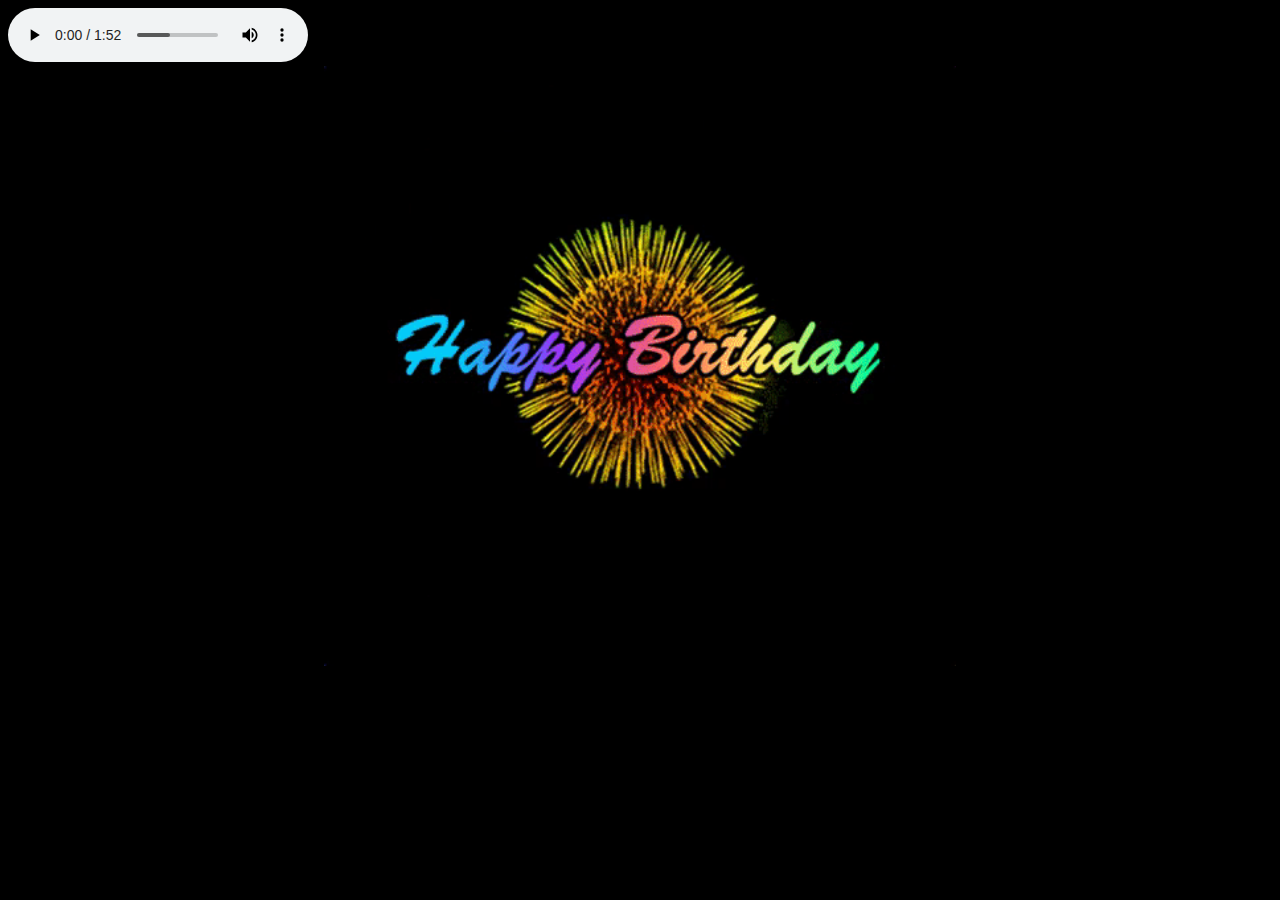
<file: HappyBirthday.html>
<!DOCTYPE html>
<html>
<head>
<meta name="viewport" content="width=device-width, initial-scale=1">
<style>
    
    .url {
        cursor: url(pin.cur),auto;
       
    }
    
    
* {box-sizing: border-box;}
body {font-family: Verdana, sans-serif; background-color: black;}
.mySlides {display: none;}
img {vertical-align: middle;}

/* Slideshow container */
.slideshow-container {
 width:50%;
  position: relative;
  margin: auto;
}

/* Caption text */
.text {
  color: #f2f2f2;
  font-size: 15px;
  padding: 8px 12px;
  position: absolute;
  bottom: 8px;
  width: 100%;
  text-align: center;
}



.active {
  background-color: #717171;
}

/* Fading animation */
.fade {
    
  -webkit-animation-name: fade;
  -webkit-animation-duration: 1.5s;
  animation-name: fade;
  animation-duration: 1.5s;
}

@-webkit-keyframes fade {
  from {opacity: .1} 
  to {opacity: 1}
}

@keyframes fade {
  from {opacity: .1} 
  to {opacity: 1}
}

/* On smaller screens, decrease text size */
@media only screen and (max-width: 300px) {
  .text {font-size: 11px}
}
</style>
</head>
<body>
<audio controls autoplay>
  <source src="bdaysong.mp3" type="audio/ogg">
  <source src="bdaysong.mp3" type="audio/mpeg">
Your browser does not support the audio element.
</audio>

<div class="slideshow-container">
    
<div class="mySlides fade">
  <img src="bday.gif" style="width:100%">
  
</div>    
    
<div class="mySlides fade">
  <img src="mom.jpg" style="width:100%">
  
</div>

<div class="mySlides fade">
  <img src="mombday2.jpg" style="width:100%">
 
</div>

<div class="mySlides fade">
  <img src="mom birthday10.jpg" style="width:100%">
  
</div>

    
    <div class="mySlides fade">
  <img src="mom birthday3.jpg" style="width:100%">
  
</div>
    
    <div class="mySlides fade">
  <img src="mom birthday12.jpg" style="width:100%">
  
</div>
    
    <div class="mySlides fade">
  <img src="mom birthday11.jpg" style="width:100%">
  
</div>
    
    <div class="mySlides fade">
  <img src="mom birthday4.jpg" style="width:100%">
  
</div>
    
    <div class="mySlides fade">
  <img src="mom birthday5.jpg" style="width:100%">
  
</div>
    
    <div class="mySlides fade">
  <img src="mom birthday6.jpg" style="width:100%">
  
</div>
    
    <div class="mySlides fade">
  <img src="mom birthday7.jpg" style="width:100%">
  
</div>
    
    <div class="mySlides fade">
  <img src="mom birthday8.jpg" style="width:100%">
  
</div>
    
    <div class="mySlides fade">
  <img src="mom birthday9.jpg" style="width:100%">
  
</div>
    
    <div class="mySlides fade">
  <img src="mom birthday15.jpg" style="width:100%">
  
</div>
    
    
    <div class="mySlides fade">
  <img src="mom birthday14.jpg" style="width:100%">
  
</div>
    
    <div class="mySlides fade">
  <img src="mombday3.jpg" style="width:100%">
  
</div>
    
    
    <div class="mySlides fade">
  <img src="mom birthday16.jpg" style="width:100%">
  
</div>

    
    <div class="mySlides fade">
  <img src="mom birthday17.jpg" style="width:100%">
  
</div>
    
    <div class="mySlides fade">
  <img src="mom birthday18.jpg" style="width:100%">
  
</div>
    
    <div class="mySlides fade">
  <img src="mom birthday19.jpg" style="width:100%">
  
</div>
    
    <div class="mySlides fade">
  <img src="mom birthday20.jpg" style="width:100%">
  
</div>
    
    <div class="mySlides fade">
  <img src="mom birthday21.jpg" style="width:100%">
  
</div>
    
    <div class="mySlides fade">
  <img src="mom birthday22.jpg" style="width:100%">
  
</div>
    
    <div class="mySlides fade">
  <img src="Image-1.jpeg" style="width:100%">
  
</div>
    
    <div class="mySlides fade">
  <img src="Image-2.jpeg" style="width:100%">
  
</div>
    
    <div class="mySlides fade">
  <img src="Image-3.jpeg" style="width:100%">
  
</div>
    
    <div class="mySlides fade">
  <img src="Image-4.jpeg" style="width:100%">
  
</div>
    
    <div class="mySlides fade">
  <img src="Image-5.jpeg" style="width:100%">
  
</div>
    
    <div class="mySlides fade">
  <img src="Image-6.jpeg" style="width:100%">
  
</div>
    
    <div class="mySlides fade">
  <img src="Image-7.jpeg" style="width:100%">
  
</div>
    
    
</div>  
<br>

<div style="text-align:center">

  <span class="dot"></span> 
  <span class="dot"></span> 
  <span class="dot"></span> 
  <span class="dot"></span> 
  <span class="dot"></span> 
  <span class="dot"></span>
  <span class="dot"></span> 
  <span class="dot"></span> 
  <span class="dot"></span> 
  <span class="dot"></span> 
  <span class="dot"></span> 
  <span class="dot"></span> 
  <span class="dot"></span> 
  <span class="dot"></span> 
  <span class="dot"></span> 
  <span class="dot"></span> 
  <span class="dot"></span> 
  <span class="dot"></span> 
  <span class="dot"></span> 
  <span class="dot"></span> 
  <span class="dot"></span> 
  <span class="dot"></span> 
  <span class="dot"></span> 
  <span class="dot"></span> 
  <span class="dot"></span> 
  <span class="dot"></span> 
  <span class="dot"></span> 
  <span class="dot"></span> 
  <span class="dot"></span> 
  <span class="dot"></span> 
    
</div>

<script>
var slideIndex = 0;
showSlides();

function showSlides() {
  var i;
  var slides = document.getElementsByClassName("mySlides");
  var dots = document.getElementsByClassName("dot");
  for (i = 0; i < slides.length; i++) {
    slides[i].style.display = "none";  
  }
  slideIndex++;
  if (slideIndex > slides.length) {slideIndex = 1}    
  for (i = 0; i < dots.length; i++) {
    dots[i].className = dots[i].className.replace(" active", "");
  }
  slides[slideIndex-1].style.display = "block";  
  dots[slideIndex-1].className += " active";
  setTimeout(showSlides, 5000); // Change image every 2 seconds
}
</script>

<p class="url">url</p>
</body>
</html>
</file>
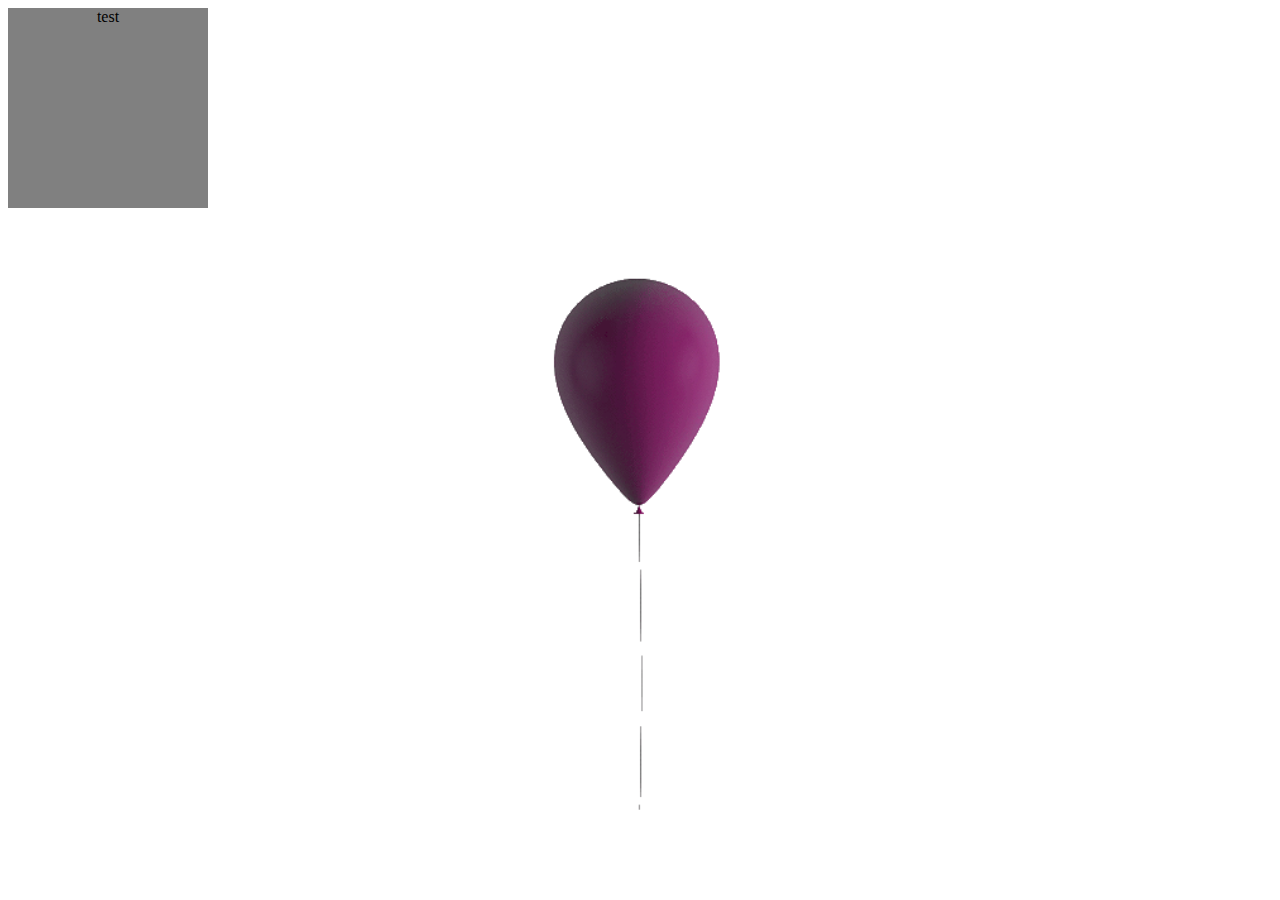
<file: intro.html>
<!DOCTYPE html>
<html>
<head>
<body>
<style>
    body{
        background-color:white
    }
    
    .center{
       left: 0;
        right: 0;
    margin-left: auto;
  margin-right: auto;
         text-align: center;
                display: block; 
    }
    
    #button{
            position: absolute;
        
       height:40%;
        width:15%;
        top:150px;
    left: 0;
        right: 0;
    margin-left: auto;
  margin-right: auto;
         text-align: center;
                display: block; 
    }
    
    .balloon{
       
        width:50%;
    }
    .url {
       background:gray;
  width:200px;
  height:200px;
  cursor:url(https://static.thenounproject.com/png/106017-200.png), auto;
    }
    </style>
    
    <div class="center">
    <div class="url">test</div>
    <img class= "balloon" src="balloon.gif" href = "HappyBirthday.html"  >
      </div>
    <a href = "HappyBirthday.html" id="button"></a>
        
      
    
    </body>
    </head>
</html>
</file>
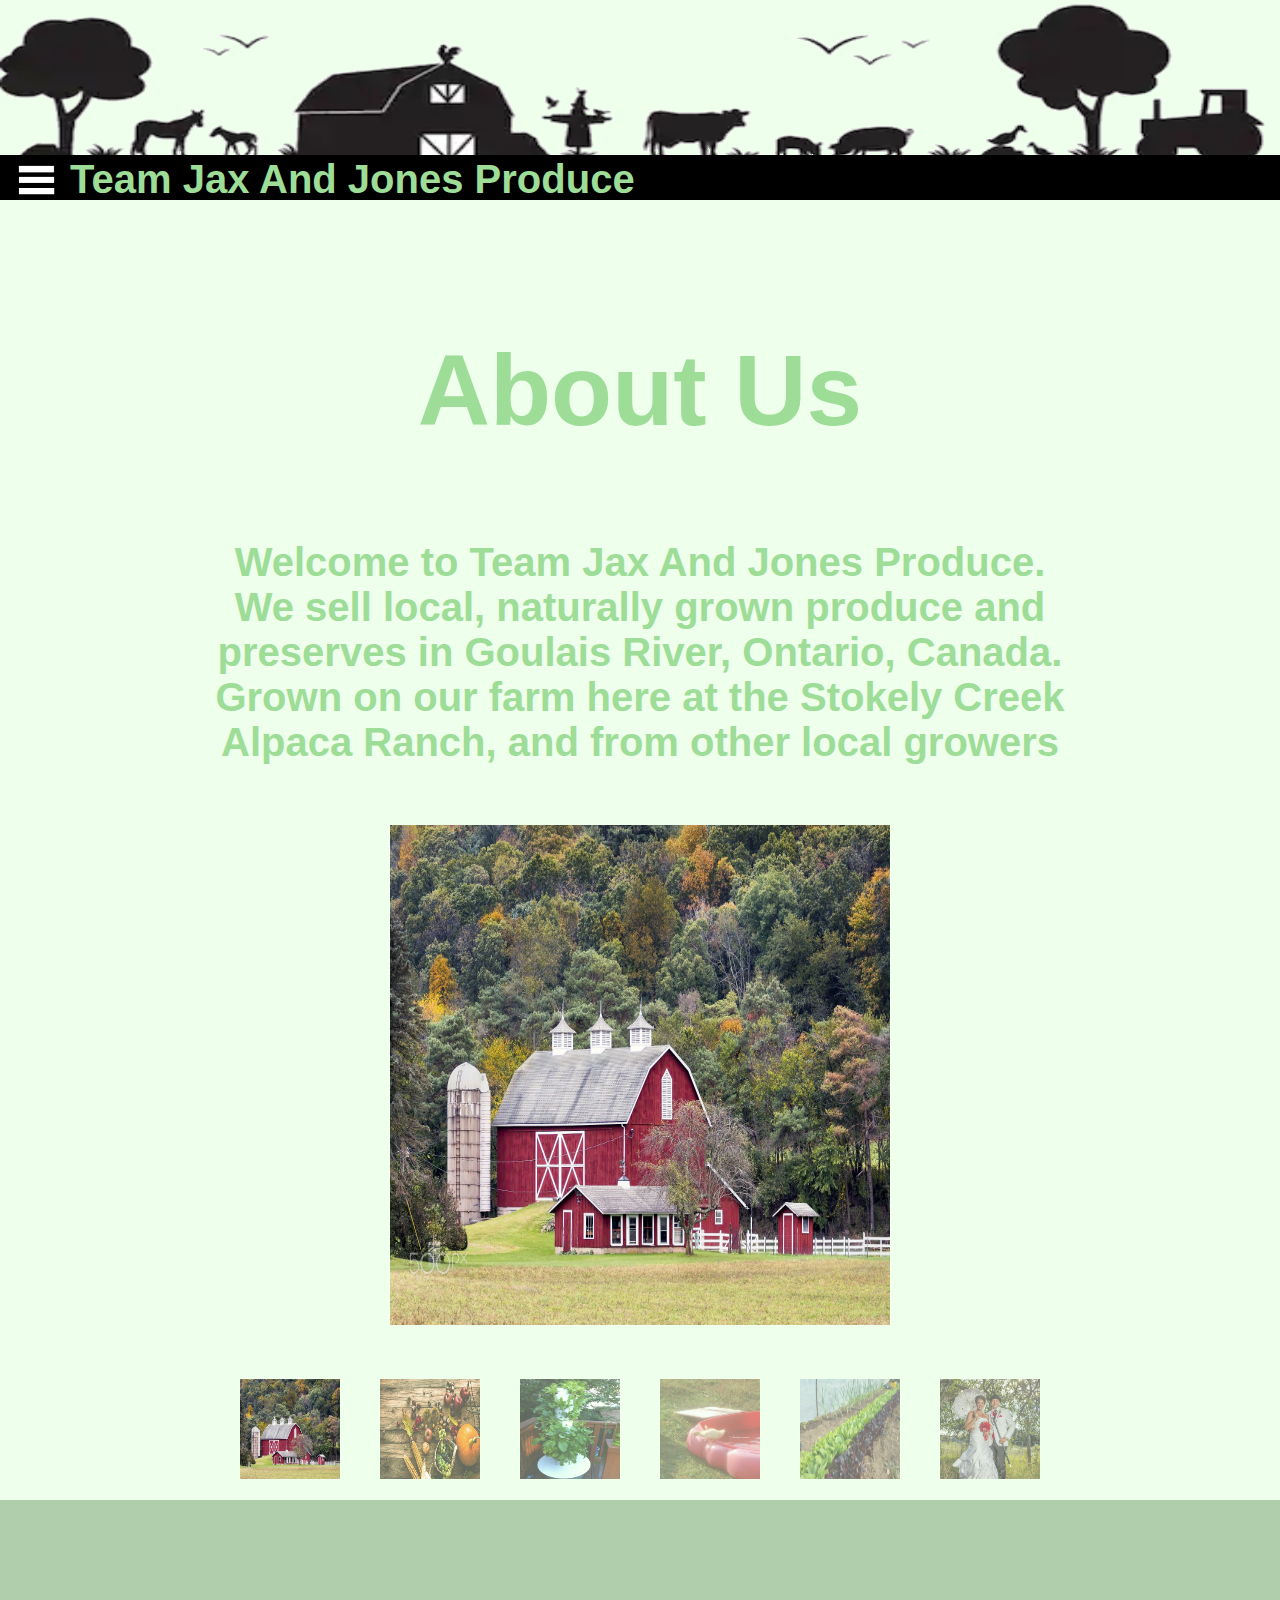
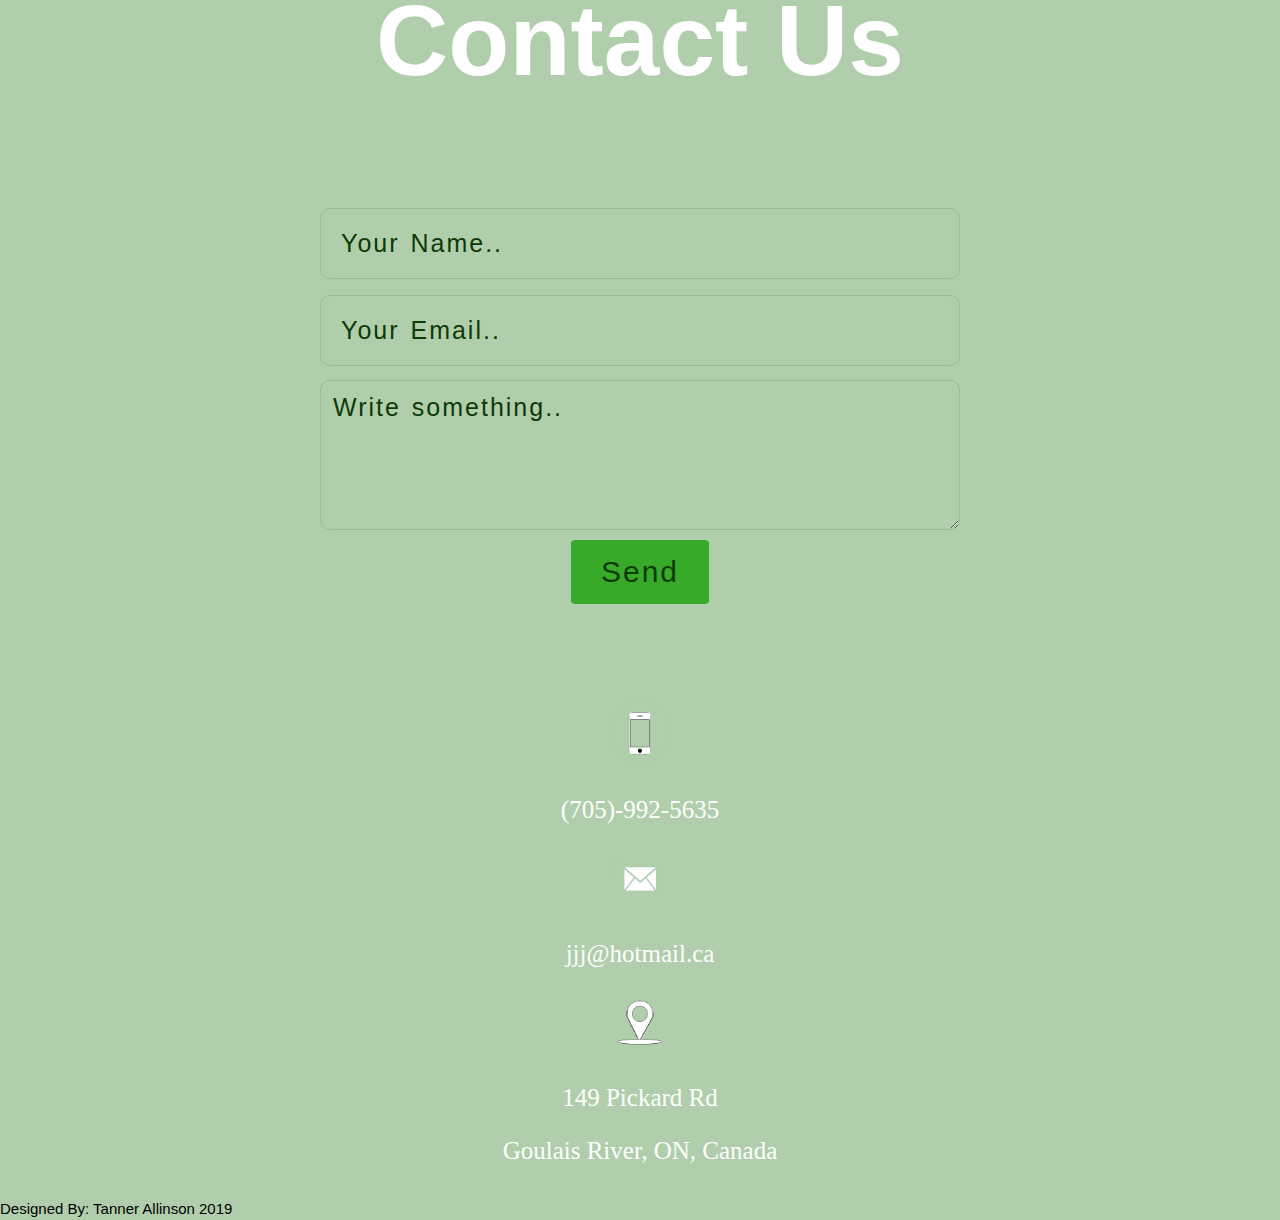
<file: JJJ.html>
<!DOCTYPE html>

                                                                             <!--CSS-->
<style> 
        
      
h1 {
    position: absolute;
    top:5px;
    left: 70px;
    font-family: 'simple', Fallback, sans-serif;
    font-size: 40px;
    color: #9DDD97;

}
        
.top2{
    background-color: black;
    position: absolute;
    left:0%;
    top: 155px;
    height: 45px;
    width:100%;
    }
   
    
    
   body {
    background-color: #EEFFEC;
    background-size: 100% 2800px;
    background-repeat: no-repeat;
    
}
    .panel{
        background-color: #B0CEAB;
        position: absolute;
        height: 1320px;
        top:1500px;
        width: 100%;
        display: block;
        z-index: -1;
    }
    

    
    .box{
        position:absolute;   
       
        top:85px;
        left:0px;
        width: 800px;
        height:100px;
    }
    
    

    
.Nav {
    position: absolute;
    width:75px; 
    top:70px;
    opacity: 1;
    border-radius: 50px;
    
}
 

.dropdown {
 
  
    
   float: left;
  
  display: block;
}

.dropdown-content {
font-family: Georgia, serif;
font-size: 16px;
letter-spacing: 2px;
word-spacing: 2px;
color: #000000;
font-weight: normal;
text-decoration: none;
font-style: normal;
font-variant: normal;
text-transform: none;  display: none;
    

    opacity: .9;
  background-color:black;
  min-width: 160px;
  box-shadow: 0px 8px 16px 0px rgba(0,0,0,0.2);

}

.dropdown-content a {
  color: #9DDD97;
  padding: 12px 16px;
  text-decoration: none;
  display: block;
}

.dropdown-content a:hover { background-color:#39AA29; opacity: .4;}

.dropdown:hover .dropdown-content {
    position: fixed;
    top:200px;
      display: block;
    }

.dropdown:hover .Nav { 
    opacity: 0.5;  
    }
   

    
           
         @font-face {
	font-family: 'lovelyFont';
	src: url('Nyk Jogja Gumregah.ttf'); 
	src: local('Lovely Font'),local('Lovely-Font'),url('Nyk Jogja Gumregah.ttf') format('truetype');
        }
    
    
           
         @font-face {
	font-family: 'simple';
	src: url('SIMPLIFICA Typeface.woff'); 
	src: local('woff'),local('simple'),url(SIMPLIFICA Typeface.woff') format('woff');
        }
    
    
    .farmBackground{ 
    background-image: url("sillhouette.png");
    position: absolute;
    left:0%;
    top: 0px;
    height: 180px;
    width:100%;
    background-repeat:repeat;
       
    }
    
   
   
    
    
    
    
     
    
    .AboutMeTitle {
        position: absolute;
        top: 250px;
	    left: 0;
	    right: 0;
	   /* center all inline content */
	    text-align: center;
        color:#9DDD97;
        font-family: 'simple', Fallback, sans-serif;
        font-size: 100px;

    
}
    
   
  
    .aboutMe{
    
        display: block;
        margin-left: auto;
        margin-right: auto;
        width:50%;
    }
    

    
    
     .aboutUsInfo { 
   
        font-family: 'simple', Fallback, sans-serif;
        position: absolute;
        text-align: center;
        margin-left: 200px;
        margin-right: 200px;
        max-height: 500px;
        font-size: 40px;
        top: 500px;
        color: #9DDD97;
        max-height: 100px;
}
    
    
      @media only screen and (min-width: 2000px) {
          .aboutUsInfo{
               margin-left: 500px;
                margin-right: 500px;
              
              
          }
          }
          
   
  
    
    .center{
      display: block;
      margin-left: auto;
      margin-right: auto;
      width: 50%;
        }
    
      
    

.ContactMe{
    position: absolute;
    left: 0;
    right: 0;
   top: 1500px;
    /* center all inline content */
    text-align: center;
    font-size: 100px;
  font-family: 'simple', Fallback, sans-serif;

color: white;

   
    
    }
    
    
.contactMeInfo{
    position: relative;
   left: 0;
    right: 0;
    text-align: center;
    top:2300px;
    font-size: 40px;
      font-family: Georgia, serif;
    font-size: 25px;
    color: white;
    }
    
    
    
    .email  { 
    top:0px;
    opacity: 1;
        }
         
    .phone {    
        top:95px;
        opacity: 1;  
        }
       
    .location { 
        top:0px;
        opacity: 1;  
        }
    .location:hover{
        opacity: .5;
    }
        
        form  { 
       
    width:50%;
    position: absolute;
    top:1800px;
    
        }

       
        input[type=text], select, textarea {
    width: 100%;
    border: 1px solid #9FBA9B;
    border-radius: 10px;
    box-sizing: border-box;
    margin-top: 6px;
    margin-bottom: 6px;
    resize: vertical;
    padding: 12px 12px;
    background-color: transparent;
    color: white;
    font-family: 'simple', Fallback, sans-serif;
    letter-spacing: 2px;
    word-spacing: 2px;
    font-weight: normal;
    text-decoration: none;
    font-style: normal;
    font-variant: normal;
    text-transform: none; 
             font-size: 25px;      
}
    input[type=text] {
    width: 100%;
    padding: 20px 20px;
    margin: 8px 0;
    box-sizing: border-box;
    border: 1px solid #9FBA9B;
    background-color: transparent;
   color: white;
   font-family: 'simple', Fallback, sans-serif;
    letter-spacing: 2px;
    word-spacing: 2px;
    font-weight: normal;
    text-decoration: none;
    font-style: normal;
    font-variant: normal;
    text-transform: none; 
         font-size: 25px;      
    }

input[type=submit] {
    background-color: #38AA29;
    color: #0E3A06;
    padding: 15px 30px;
    border: none;
    border-radius: 4px;
    cursor: pointer;
   font-family: 'simple', Fallback, sans-serif;
    letter-spacing: 2px;
    word-spacing: 2px;
    font-weight: normal;
    text-decoration: none;
    font-style: normal;
    font-variant: normal;
    text-transform: none;
    font-size:30px;
}

input[type=submit]:hover {
    background-color: #9FBA9B;
    font-family: 'simple', Fallback, sans-serif;
    letter-spacing: 2px;
    word-spacing: 2px;
    font-weight: normal;
    text-decoration: none;
    font-style: normal;
    font-variant: normal;
    text-transform: none;
}

.container {
    border-radius: 50px;
    background-color: black;
    padding: 20px;
    
}
    ::placeholder {
    color: #0E3A06;
    opacity: 1; /* Firefox */
    font-family: 'simple', Fallback, sans-serif;
    letter-spacing: 2px;
    word-spacing: 2px;
    font-weight: normal;
    text-decoration: none;
    font-style: normal;
    font-variant: normal;
    text-transform: none;
         font-size: 25px;      
}

:-ms-input-placeholder { /* Internet Explorer 10-11 */
    color: white;
    font-family: Georgia, serif;
    letter-spacing: 2px;
    word-spacing: 2px;
    font-weight: normal;
    text-decoration: none;
    font-style: normal;
    font-variant: normal;
    text-transform: none;
}

::-ms-input-placeholder { /* Microsoft Edge */
    color: white;
    font-family: Georgia, serif;
    letter-spacing: 2px;
    word-spacing: 2px;
    font-weight: normal;
    text-decoration: none;
    font-style: normal;
    font-variant: normal;
    text-transform: none;
}
    
    
    

        
footer { 
    display: block;
    position: absolute;
    left:auto;
    top: 2800px;
    font-size: 15px;      
        }
    
    
    
    
    
    
    
    body {
  font-family: Arial;
  margin: 0;
        
}

* {
  box-sizing: border-box;
}

Slideimg {
  vertical-align: middle;
   
}

/* Position the image container (needed to position the left and right arrows) */
.container {
  position: relative;
  background-color: transparent;
    display: block;
  margin-left: auto;
  margin-right: auto;
  width: 100%;
}

/* Hide the images by default */
.mySlides {
  display: none;
}

/* Add a pointer when hovering over the thumbnail images */
.cursor {
  cursor: pointer;
}


.row:after {
  content: "";
  display: table;
  clear: both;
}

/* Six columns side by side */
.column {
  float: left;
  width: 16.66%;
}

/* Add a transparency effect for thumnbail images */
.demo {
  opacity: 0.6;
}

.active,
.demo:hover {
  opacity: 1;
}
    
    
    
    
     .mapouter{
            position:relative;
            text-align:center;
            height:100%;
            width:100%;
         
        }
        .gmap_canvas {
            position: fixed;
            top: 0px;
            left: 0;
            overflow:hidden;
            background:none!important;
            height:100%;
            width:100%;
            display: none;
        }
    
        .map_background{
            position: fixed;
            bottom: 0px;
            width: 100%;
            height: 100%;
            opacity: .7;
            background-color:black;
            display: none;

        }
    
        .exit{
            position: fixed;
            top:10px;
            right:10px;
            width:50px;
            display: none;
        }
    
 
</style>  
  
    
    
    
    
    
    
                                                                    <!--HTML-->
    

<html> 
    

       

        <div class="panel"></div>
        

      
        <h2 align="center" class="AboutMeTitle" id="AboutMeTitle">About Us</h2>
       <div class="aboutUsInfo"> <p><b>Welcome to Team Jax And Jones Produce. We sell local, naturally grown produce and preserves in Goulais River, Ontario, Canada.
Grown on our farm here at the Stokely Creek Alpaca Ranch, and from other local growers</b></p>
        
<div class="container">
  <div class="mySlides">
       <div class="Slideimg">
           <img src="barn.jpg" style="width:500px; height:500px;"></div>
  </div>

  <div class="mySlides">
       <div class="Slideimg">
           <img src="harvest.jpg" style="width:500px; height:500px;"></div>
  </div>

  <div class="mySlides">
       <div class="Slideimg">
           <img src="leafs.jpg" style="width:500px; height:500px;"></div>
  </div>
    
  <div class="mySlides">
       <div class="Slideimg">
           <img src="duck.jpg" style="width:500px; height:500px;"></div>
  </div>

  <div class="mySlides">
       <div class="Slideimg">
           <img src="lettuce.jpg" style="width:500px; height:500px;"></div>
  </div>
    
  <div class="mySlides">
       <div class="Slideimg">
           <img src="couple.jpg" style="width:500px; height:500px;"></div>
  </div>
<br>

  <div class="row">
    <div class="column">
      <img class="demo cursor" src="barn.jpg" style="width:100px; height:100px;"  onclick="currentSlide(1)">
    </div>
    <div class="column">
      <img class="demo cursor" src="harvest.jpg" style="width:100px; height:100px;" onclick="currentSlide(2)">
    </div>
    <div class="column">
      <img class="demo cursor" src="leafs.jpg" style="width:100px; height:100px;" onclick="currentSlide(3)" >
    </div>
    <div class="column">
      <img class="demo cursor" src="duck.jpg" style="width:100px; height:100px;" onclick="currentSlide(4)" >
    </div>
    <div class="column">
      <img class="demo cursor" src="lettuce.jpg" style="width:100px; height:100px;" onclick="currentSlide(5)" >
    </div>    
    <div class="column">
      <img class="demo cursor" src="couple.jpg" style="width:100px; height:100px;" onclick="currentSlide(6)">
    </div>
  </div>
</div>

<script>
    
  window.onscroll = function() {scrollFunction()};

function scrollFunction() {
  if (document.body.scrollTop > 155 || document.documentElement.scrollTop > 155) {
        document.getElementById("top2").style.top = "0px";
        document.getElementById("h1").style.top = "-150px";
      document.getElementById("nav").style.top = "-85px";
       document.getElementById("dropdown").style.top = "45px";
      document.getElementById("box").style.position = "fixed";
       document.getElementById("top2").style.position = "fixed";
  } else {
        document.getElementById("top2").style.top ="155px";
        document.getElementById("h1").style.top = "5px";
      document.getElementById("nav").style.top = "70px";
       document.getElementById("dropdown").style.top = "200px";
       document.getElementById("box").style.position = "absolute";
       document.getElementById("top2").style.position = "absolute";
  }
}
    
    
    
    
var slideIndex = 1;
showSlides(slideIndex);

function plusSlides(n) {
  showSlides(slideIndex += n);
}

function currentSlide(n) {
  showSlides(slideIndex = n);
}

function showSlides(n) {
  var i;
  var slides = document.getElementsByClassName("mySlides");
  var dots = document.getElementsByClassName("demo");
  var captionText = document.getElementById("caption");
  if (n > slides.length) {slideIndex = 1}
  if (n < 1) {slideIndex = slides.length}
  for (i = 0; i < slides.length; i++) {
      slides[i].style.display = "none";
  }
  for (i = 0; i < dots.length; i++) {
      dots[i].className = dots[i].className.replace(" active", "");
  }
  slides[slideIndex-1].style.display = "block";
  dots[slideIndex-1].className += " active";
  captionText.innerHTML = dots[slideIndex-1].alt;
}
</script></div>
           
           
        
        


        <div class="ContactMePanel" id="ContactMePanel"></div>
        <h2 class="ContactMe" id="ContactMe">Contact Us</h2>               

    

    
        
        

        
        
     
      
       <div class="contactMeInfo"> 
           <div class="center">
        <div class="phone"><img src="JphoneLogo.png" style="height:65px;"> <p>(705)-992-5635</p></div>
        <div class="email"><img class="email" src="JemailLogo.png" style="height:60px;"><p>jjj@hotmail.ca </p></div>
        <div class="location" ><img class="location" src="location.png" style="height:60px;" onclick="myFunctionMap()"><p>149 Pickard Rd <p>Goulais River, ON, Canada</p></div>
                                                                                                
                        
            </div>
           
         
        </div>
         
          
        <div class="center">
               

        <!--<form action="https://formspree.io/tanner_1@live.ca" method="post">-->

     <form method="post">
            <div >
                <input  type="text" id="first_name" name="name" placeholder="Your Name.."style="color:blue">

                <input  type="text" name="_replyto" id="email" placeholder="Your Email..">

                  <center> 
                <textarea id="comments" name="comments" placeholder="Write something.." style="height:150px"></textarea>

                <input type="submit" value="Send">
                  </center>

            </div>
    </form>
        
            
            
            
        </div>
        
        
        <div class="farmBackground" id="farmBackground"></div>
         <div class="top2" id="top2"></div>
     
        <div class="top" id="top"></div>
        
        
        
<div id ="box" class="box">
            <h1 id="h1" align="center"><p>Team Jax And Jones Produce</p></h1>
        
        <div class="dropdown" >
        <input type="image" class="Nav" id="nav" src="nav.png" />
         <div class="dropdown-content" id="dropdown">
            <a href="#AboutMeTitle">About Us</a>
            <a href="#ContactMe">Contact Us</a>
            </div>
        </div>

        </div>
        
        

<div class="panel"></div>
    
    
    <script>
function myFunctionExit() {
  document.getElementById("background").style.display = "none";
    document.getElementById("canvas").style.display = "none";
    document.getElementById("exit").style.display = "none";
    
}
        
        function myFunctionMap() {
  document.getElementById("background").style.display = "block";
    document.getElementById("canvas").style.display = "block";
    document.getElementById("exit").style.display = "block";
    
}
    
</script>
      <div class="map_background"  id="background"></div>
     

    <div class ="center">
      
        <div class="mapouter" id="map">
            <div class="gmap_canvas" id="canvas">
                <iframe width="100%" height="100%" id="gmap_canvas" src="https://maps.google.com/maps?q=149%20Pickard%20Rd%20Goulais%20River%2C%20ON%2C%20Canada&t=&z=15&ie=UTF8&iwloc=&output=embed" frameborder="0" scrolling="no" marginheight="0" marginwidth="0">
                </iframe>
                
            </div>
        </div>
    </div>
    
              <input type="image" class="exit" id="exit" src="exit.png" onclick="myFunctionExit()" />
    
    
    <footer>Designed By: Tanner Allinson 2019</footer>
        
        <body>



    
</body>
    
</html>


                                                     <!-- JAVA SCRIPT. -->
</file>
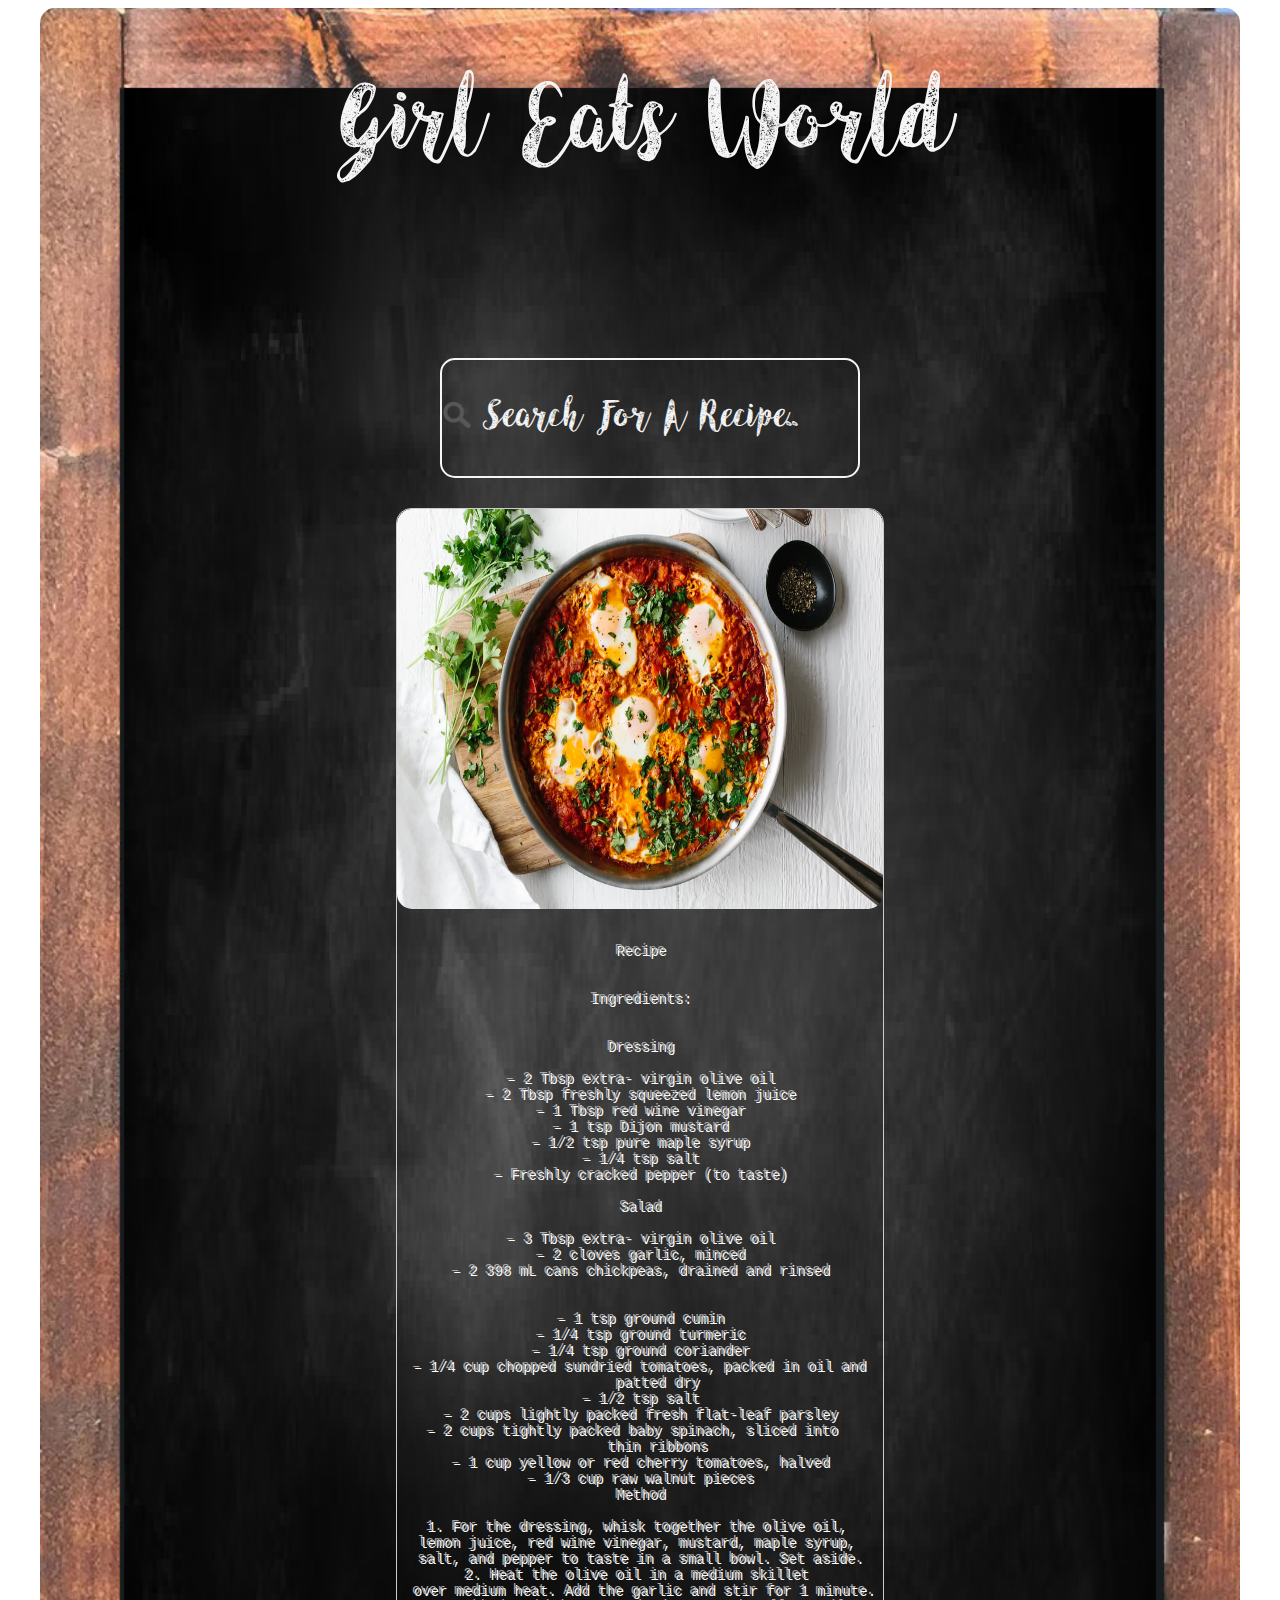
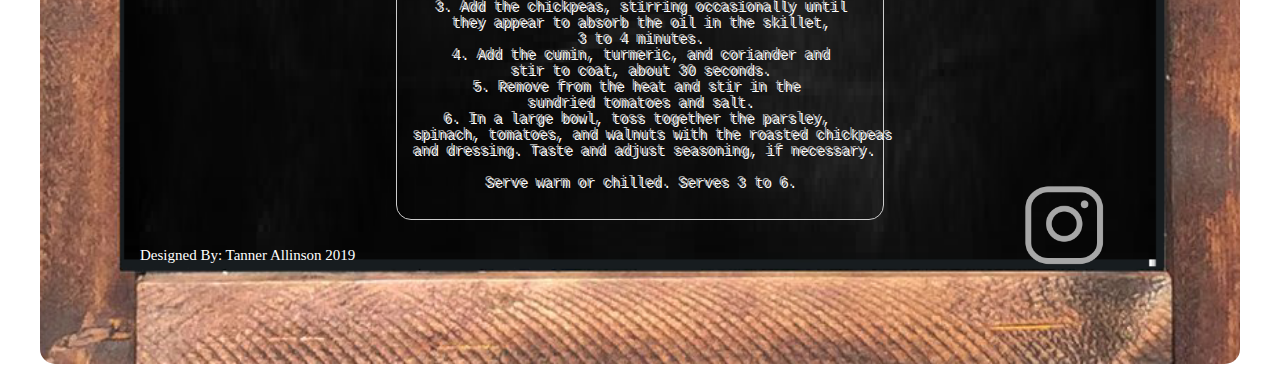
<file: linkID1.html>
<!DOCTYPE html>


    


    
    
        <style> 
             
            
       @font-face {
  font-family: 'MyWebFont';
  src:  url('myfont.woff2') format('woff2'),
        url('SIMPLIFICA Typeface.woff') format('woff');
}
            
        h1 {
   letter-spacing: 10px;
    color: darkgrey;
   
     font-family: 'MyWebFont', Fallback, sans-serif;
  font-size: 100px;
 
}
            
            
            
             
            
            
            
            
         @font-face {
	font-family: 'lovelyFont';
	src: url('AngelineVintage-KY5l.ttf'); 
	src: local('Lovely Font'),local('Lovely-Font'),url('AngelineVintage-KY5l.ttf') format('truetype');
        }

            
      
          
            
            
            
            
            
            
            
            .container {
  position: relative;
                 left: 0;
                right: 0;
    margin-left: auto;
  margin-right: auto;
    width: 1200px;
                text-align: center;
                display: block;
}

.Welcome {
    
  position: absolute;
 
  width: 100%;
  
    color: whitesmoke;
  top: 50px;
     font-family: 'lovelyFont', Fallback, sans-serif;
  font-size: 100px;
}

.chalkBoard { 

                background-image: url(chalkboard.png);
         background-repeat: no-repeat;
         
                display: block;
  margin-left: auto;
  margin-right: auto;
            
}
            .chalkFood { 
position: absolute;
  display: block;
  top: 500px;
            left:100px;   
         
                
            
}
            
            
            
                       
  
    
    div {
    font-size: 14px;
         color: darkgrey;
}
    
    
div.img {
    border: 1px solid #ccc;
    text-shadow: 2px 2px white;
}



div.img img {
    width: 100%;
   height: 400px;
}

div.desc {
    padding: 15px;
    text-align: center;
}

* {
    box-sizing: border-box;
     border-radius: 15px;
}

.responsive {
    position: absolute;
    top: 500px;
    left:350px;
    padding: 0 6px;
    margin-left: auto;
  margin-right: auto;
    width: 500px;
   z-index: 0;
    
}

@media only screen and (max-width: 500px ){
    .responsive {
        width: 100%;
        margin: 6px 0;
      
    }
}

@media only screen and (max-width: 500px){
    .responsive {
        width: 100%;
       
    }
}

.clearfix:after {
    content: "";
    display: table;
    clear: both;
} 
            
            
            
            
            
            
            
            
            
            
            
            
            
            
            
            
            
            
     body {
     background-color: white;
         
}
          
          
            
          


            
            
.icon-bar {
  position: absolute;
  top: 90%;
  right: 10%;
      
   
}
    
    
    
.icon-bar a {
  display: block;
  text-align: center;
  padding: 16px;
  transition: all 0.3s ease;
  color: white;
  font-size: 20px;
}

.icon-bar a:hover {
  
    opacity: .5;
      
}




.instagram {
      width:80px; 
    height:80px ;
   
}



.content {
  margin-left: 75px;
  font-size: 30px;
}
            
            
            
#footer { 
    display: block;
    position: absolute;
    bottom: 100px;
    left:100px;
    font-size: 15px;   
    color:white;
        }

            
            
           
          * {
  box-sizing: border-box;
}
                        .box{
                position: absolute;
                    top:350px;
               left:400px;   
                
            }
input[type=text] {
    font-family: 'lovelyFont', Fallback, sans-serif;
   width: 420px;
    height: 120px;
color:whitesmoke;
  box-sizing: border-box;
  border: 2px solid whitesmoke;
  border-radius: 15px;
  font-size: 40px;
  background-color: transparent;
  background-image: url('searchicon.png');
    background-size: 30px, auto;
  background-position: 0px 40px; 
  background-repeat: no-repeat;
  padding: 10px 20px 10px 40px;
  -webkit-transition: width 0.4s ease-in-out;
  transition: width 0.4s ease-in-out;
    
}
::placeholder {
  color: whitesmoke;
  opacity: 1; /* Firefox */
}

:-ms-input-placeholder { /* Internet Explorer 10-11 */
 color: whitesmoke;
}

::-ms-input-placeholder { /* Microsoft Edge */
 color: whitesmoke;
}

            

input[type=text]:hover{

 border: 2px solid darkgrey;
            }
#myUL {
    
  list-style-type: none;
  padding: 0;
  margin: 0;
 display:none;
       z-index: 1;
}

#myUL li a {
     font-family: 'lovelyFont', Fallback, sans-serif;
  border: 1px solid #373741;
  margin-top: -1px; /* Prevent double borders */
  background-color: black;
  padding: 12px;
  text-decoration: none;
    text-align: left;
  font-size: 40px;
  color: white;
  display: block;
   z-index: 1;
     border-radius: 5px;
     height: 120px;
}

#myUL li a:hover:not(.header) {
  background-color: #373741;
    
} 
                  
</style>
<html>
        
    
        <div class="container">
  <center><img src="chalkboard.png" class="chalkBoard" width="1200px" > </center>
       
            <div class="Welcome">Girl Eats World</div>
            
<div class="responsive">
  <div class="img">
    <a target="_blank" href="fp1.jpg">
      <img src="fp1.jpg" alt="Egg Recipe" width="200" height="200" id="linkID1">
    </a>
    <div class="desc"><pre>Recipe
    
    
Ingredients:


Dressing

– 2 Tbsp extra- virgin olive oil
– 2 Tbsp freshly squeezed lemon juice
– 1 Tbsp red wine vinegar
– 1 tsp Dijon mustard
– 1/2 tsp pure maple syrup
– 1/4 tsp salt
– Freshly cracked pepper (to taste)

Salad

– 3 Tbsp extra- virgin olive oil
– 2 cloves garlic, minced
– 2 398 mL cans chickpeas, drained and rinsed


– 1 tsp ground cumin
– 1/4 tsp ground turmeric
– 1/4 tsp ground coriander
– 1/4 cup chopped sundried tomatoes, packed in oil and 
    patted dry
– 1/2 tsp salt
– 2 cups lightly packed fresh flat-leaf parsley
– 2 cups tightly packed baby spinach, sliced into  
    thin ribbons
– 1 cup yellow or red cherry tomatoes, halved
– 1/3 cup raw walnut pieces
Method

1. For the dressing, whisk together the olive oil, 
lemon juice, red wine vinegar, mustard, maple syrup, 
salt, and pepper to taste in a small bowl. Set aside.
2. Heat the olive oil in a medium skillet 
over medium heat. Add the garlic and stir for 1 minute.
3. Add the chickpeas, stirring occasionally until
they appear to absorb the oil in the skillet,
3 to 4 minutes.
4. Add the cumin, turmeric, and coriander and
stir to coat, about 30 seconds.
5. Remove from the heat and stir in the 
sundried tomatoes and salt.
6. In a large bowl, toss together the parsley, 
spinach, tomatoes, and walnuts with the roasted chickpeas 
and dressing. Taste and adjust seasoning, if necessary.

Serve warm or chilled. Serves 3 to 6.</pre></div>
  </div>
</div>
        

    <div class="clearfix"></div>
            <div class="box">
            <center><input type="text" name="search" id="myInput" onkeyup="myFunction()" placeholder="Search For A Recipe.." title="Type in a food"></center>

<center><ul id="myUL">
       <li><a href="linkID1.html">Egg dish</a></li>
      <li><a href="linkID2.html">Pasta Squash</a></li>
        <li><a href="linkID3.html">The Perfect Steak</a></li>
      <li><a href="linkID4.html">Honey Garlic Salmon</a></li>
      <li><a href="linkID5.html">Hash Browns</a></li>
      <li><a href="linkID6.html">Shrim Stirfry</a></li>
      <li><a href="linkID7.html">Tomato Bruschetta</a></li>
      <li><a href="linkID8.html">Garlic shrimp</a></li>
      <li><a href="linkID9.html">Pizza</a></li>
    <li><a href="linkID10.html">Chocolate Rice Crispies</a></li>
      <li><a href="linkID11.html">Cookies</a></li>
      <li><a href="linkID12.html">Butter Cream Cake</a></li>
 
 
 
    </ul></center>
  

   
         
  
                </div>
            <div class="icon-bar">
            
            <a href="https://www.instagram.com/girleatsworld/?hl=en" ><img src="GreyInstagrm.png" alt="Index" class="instagram"/></a> 
      
        
    </div>
     
            <footer id="footer">Designed By: Tanner Allinson 2019</footer>
            </div>
   
    
   
    
   
 

<script>
function myFunction() {
  // Declare variables
  var input, filter, ul, li, a, i, txtValue;
  input = document.getElementById('myInput');
  filter = input.value.toUpperCase();
  ul = document.getElementById("myUL");
  li = ul.getElementsByTagName('li');
    
  // Loop through all list items, and hide those who don't match the search query
  for (i = 0; i < li.length; i++) {
      
var p=new String(filter);
    
    a = li[i].getElementsByTagName("a")[0];
    
    txtValue = a.textContent || a.innerText;
      
      
      if(p.length>0){
      
      
    if (txtValue.toUpperCase().indexOf(filter) > -1) {
      li[i].style.display = "block";
        ul.style.display = "block";
        
    } 
       
      else{
      li[i].style.display = "none";
        
    }
    }else{
        li[i].style.display = "none";
        ul.style.display = "none";
    }
      
  }
     
}
</script>
    
  
  
   
</html>
</file>
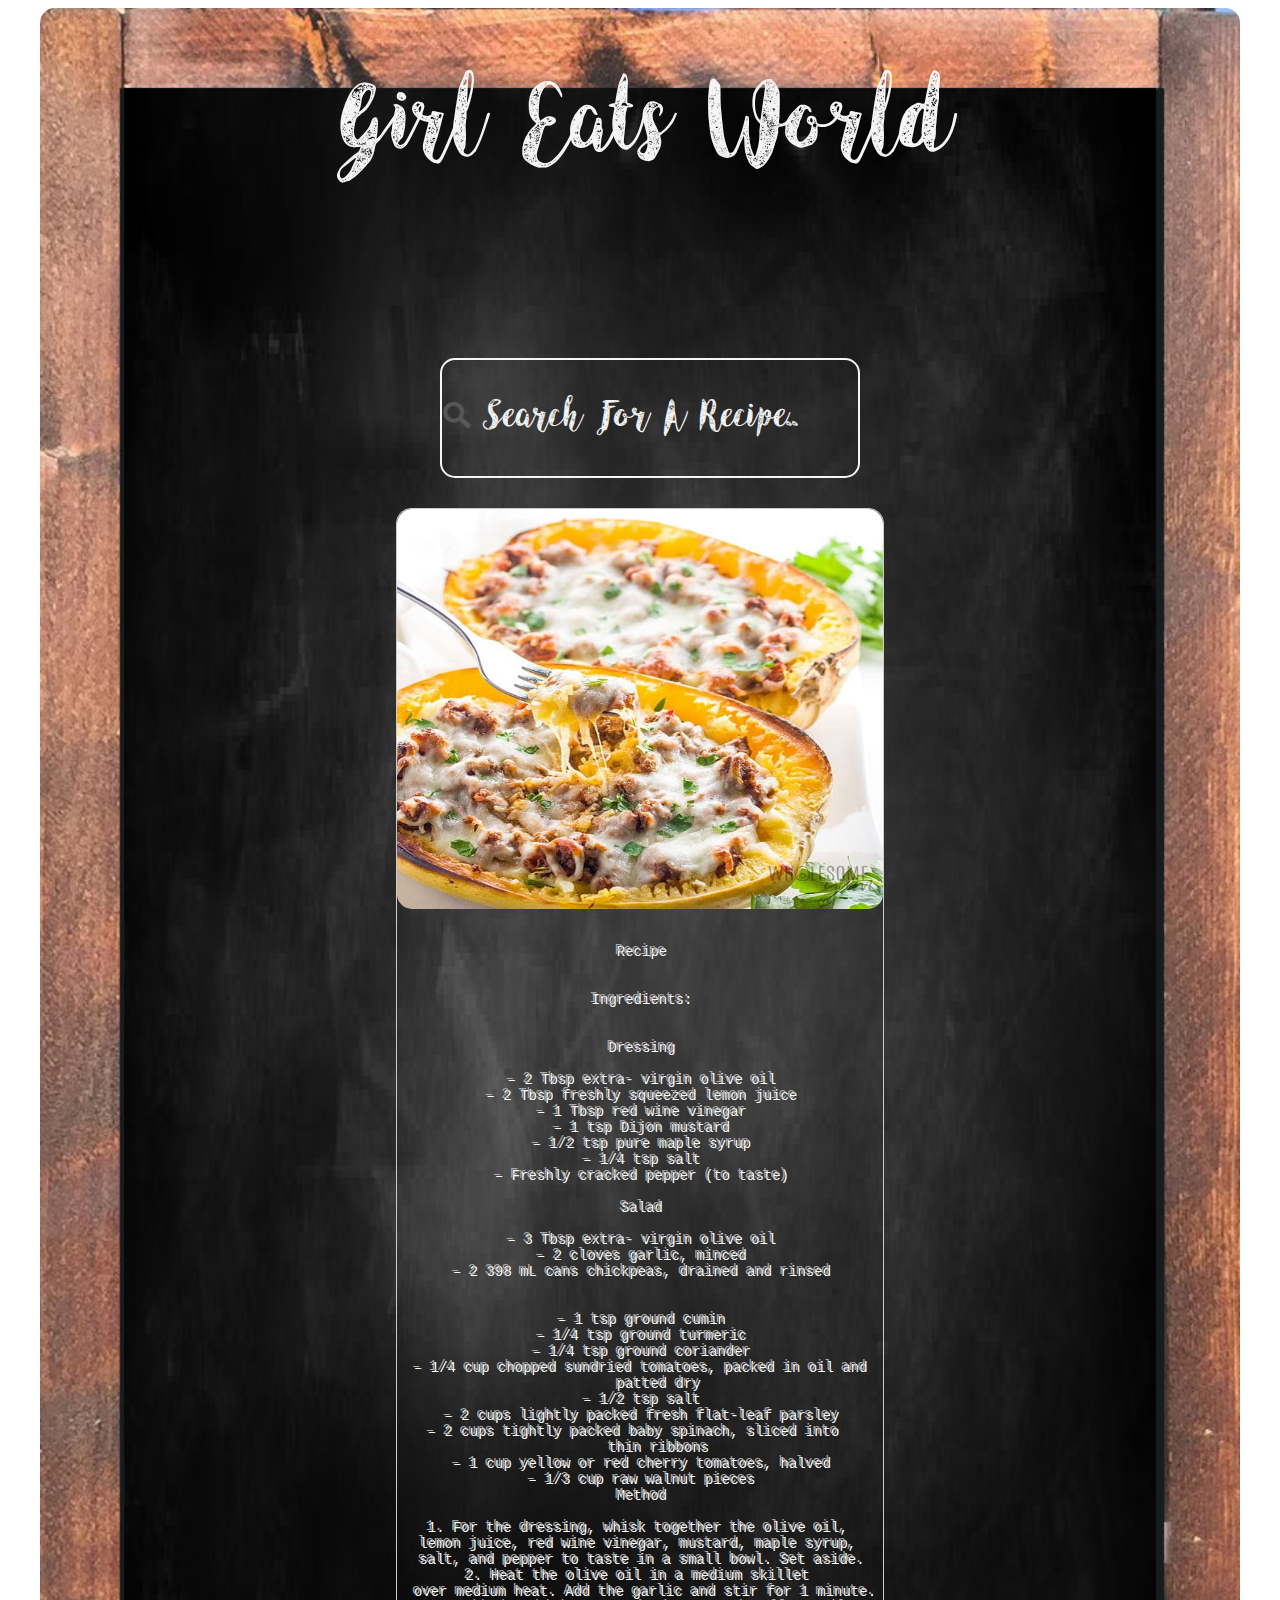
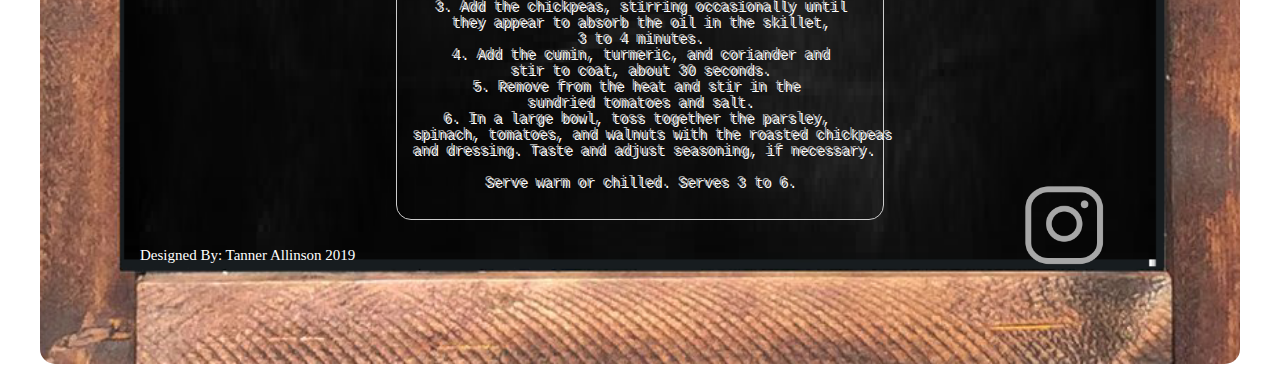
<file: linkID2.html>
<!DOCTYPE html>


    


    
    
        <style> 
             
            
       @font-face {
  font-family: 'MyWebFont';
  src:  url('myfont.woff2') format('woff2'),
        url('SIMPLIFICA Typeface.woff') format('woff');
}
            
        h1 {
   letter-spacing: 10px;
    color: darkgrey;
   
     font-family: 'MyWebFont', Fallback, sans-serif;
  font-size: 100px;
 
}
            
            
            
             
            
            
            
            
         @font-face {
	font-family: 'lovelyFont';
	src: url('AngelineVintage-KY5l.ttf'); 
	src: local('Lovely Font'),local('Lovely-Font'),url('AngelineVintage-KY5l.ttf') format('truetype');
        }

            
      
          
            
            
            
            
            
            
            
            .container {
  position: relative;
                 left: 0;
                right: 0;
    margin-left: auto;
  margin-right: auto;
    width: 1200px;
                text-align: center;
                display: block;
}

.Welcome {
    
  position: absolute;
 
  width: 100%;
  
    color: whitesmoke;
  top: 50px;
     font-family: 'lovelyFont', Fallback, sans-serif;
  font-size: 100px;
}

.chalkBoard { 

                background-image: url(chalkboard.png);
         background-repeat: no-repeat;
         
                display: block;
  margin-left: auto;
  margin-right: auto;
            
}
            .chalkFood { 
position: absolute;
  display: block;
  top: 500px;
            left:100px;   
         
                
            
}
            
            
            
                       
  
    
    div {
    font-size: 14px;
         color: darkgrey;
}
    
    
div.img {
    border: 1px solid #ccc;
    text-shadow: 2px 2px white;
}



div.img img {
    width: 100%;
   height: 400px;
}

div.desc {
    padding: 15px;
    text-align: center;
}

* {
    box-sizing: border-box;
     border-radius: 15px;
}

.responsive {
    position: absolute;
    top: 500px;
    left:350px;
    padding: 0 6px;
    margin-left: auto;
  margin-right: auto;
    width: 500px;
   z-index: 0;
    
}

@media only screen and (max-width: 500px ){
    .responsive {
        width: 100%;
        margin: 6px 0;
      
    }
}

@media only screen and (max-width: 500px){
    .responsive {
        width: 100%;
       
    }
}

.clearfix:after {
    content: "";
    display: table;
    clear: both;
} 
            
            
            
            
            
            
            
            
            
            
            
            
            
            
            
            
            
            
     body {
     background-color: white;
         
}
          
          
            
          


            
            
.icon-bar {
  position: absolute;
  top: 90%;
  right: 10%;
      
   
}
    
    
    
.icon-bar a {
  display: block;
  text-align: center;
  padding: 16px;
  transition: all 0.3s ease;
  color: white;
  font-size: 20px;
}

.icon-bar a:hover {
  
    opacity: .5;
      
}




.instagram {
      width:80px; 
    height:80px ;
   
}



.content {
  margin-left: 75px;
  font-size: 30px;
}
            
            
            
#footer { 
    display: block;
    position: absolute;
    bottom: 100px;
    left:100px;
    font-size: 15px;   
    color:white;
        }

            
            
           
          * {
  box-sizing: border-box;
}
                        .box{
                position: absolute;
                    top:350px;
               left:400px;   
                
            }
input[type=text] {
    font-family: 'lovelyFont', Fallback, sans-serif;
   width: 420px;
    height: 120px;
color:whitesmoke;
  box-sizing: border-box;
  border: 2px solid whitesmoke;
  border-radius: 15px;
  font-size: 40px;
  background-color: transparent;
  background-image: url('searchicon.png');
    background-size: 30px, auto;
  background-position: 0px 40px; 
  background-repeat: no-repeat;
  padding: 10px 20px 10px 40px;
  -webkit-transition: width 0.4s ease-in-out;
  transition: width 0.4s ease-in-out;
    
}
::placeholder {
  color: whitesmoke;
  opacity: 1; /* Firefox */
}

:-ms-input-placeholder { /* Internet Explorer 10-11 */
 color: whitesmoke;
}

::-ms-input-placeholder { /* Microsoft Edge */
 color: whitesmoke;
}

            

input[type=text]:hover{

 border: 2px solid darkgrey;
            }
#myUL {
    
  list-style-type: none;
  padding: 0;
  margin: 0;
 display:none;
}

#myUL li a {
     font-family: 'lovelyFont', Fallback, sans-serif;
  border: 1px solid #373741;
  margin-top: -1px; /* Prevent double borders */
  background-color: black;
  padding: 12px;
  text-decoration: none;
    text-align: left;
  font-size: 40px;
  color: white;
  display: block;
   height: 120px;
     border-radius: 5px;
}

#myUL li a:hover:not(.header) {
  background-color: #373741;
    
} 
                  
</style>
<html>
        
    
        <div class="container">
  <center><img src="chalkboard.png" class="chalkBoard" width="1200px" > </center>
       
            <div class="Welcome">Girl Eats World</div>
            
<div class="responsive">
  <div class="img">
    <a target="_blank" href="fp2.jpg">
      <img src="fp2.jpg" alt="Egg Recipe" width="200" height="200" id="linkID2">
    </a>
    <div class="desc"><pre>Recipe
    
    
Ingredients:


Dressing

– 2 Tbsp extra- virgin olive oil
– 2 Tbsp freshly squeezed lemon juice
– 1 Tbsp red wine vinegar
– 1 tsp Dijon mustard
– 1/2 tsp pure maple syrup
– 1/4 tsp salt
– Freshly cracked pepper (to taste)

Salad

– 3 Tbsp extra- virgin olive oil
– 2 cloves garlic, minced
– 2 398 mL cans chickpeas, drained and rinsed


– 1 tsp ground cumin
– 1/4 tsp ground turmeric
– 1/4 tsp ground coriander
– 1/4 cup chopped sundried tomatoes, packed in oil and 
    patted dry
– 1/2 tsp salt
– 2 cups lightly packed fresh flat-leaf parsley
– 2 cups tightly packed baby spinach, sliced into  
    thin ribbons
– 1 cup yellow or red cherry tomatoes, halved
– 1/3 cup raw walnut pieces
Method

1. For the dressing, whisk together the olive oil, 
lemon juice, red wine vinegar, mustard, maple syrup, 
salt, and pepper to taste in a small bowl. Set aside.
2. Heat the olive oil in a medium skillet 
over medium heat. Add the garlic and stir for 1 minute.
3. Add the chickpeas, stirring occasionally until
they appear to absorb the oil in the skillet,
3 to 4 minutes.
4. Add the cumin, turmeric, and coriander and
stir to coat, about 30 seconds.
5. Remove from the heat and stir in the 
sundried tomatoes and salt.
6. In a large bowl, toss together the parsley, 
spinach, tomatoes, and walnuts with the roasted chickpeas 
and dressing. Taste and adjust seasoning, if necessary.

Serve warm or chilled. Serves 3 to 6.</pre></div>
  </div>
</div>
        

    <div class="clearfix"></div>
            <div class="box">
            <center><input type="text" name="search" id="myInput" onkeyup="myFunction()" placeholder="Search For A Recipe.." title="Type in a food"></center>

<center><ul id="myUL">
       <li><a href="linkID1.html">Egg dish</a></li>
      <li><a href="linkID2.html">Pasta Squash</a></li>
        <li><a href="linkID3.html">The Perfect Steak</a></li>
      <li><a href="linkID4.html">Honey Garlic Salmon</a></li>
      <li><a href="linkID5.html">Hash Browns</a></li>
      <li><a href="linkID6.html">Shrim Stirfry</a></li>
      <li><a href="linkID7.html">Tomato Bruschetta</a></li>
      <li><a href="linkID8.html">Garlic shrimp</a></li>
      <li><a href="linkID9.html">Pizza</a></li>
    <li><a href="linkID10.html">Chocolate Rice Crispies</a></li>
      <li><a href="linkID11.html">Cookies</a></li>
      <li><a href="linkID12.html">Butter Cream Cake</a></li>
 
 
 
    </ul></center>
  

   
         
  
                </div>
            <div class="icon-bar">
            
            <a href="https://www.instagram.com/girleatsworld/?hl=en" ><img src="GreyInstagrm.png" alt="Index" class="instagram"/></a> 
      
        
    </div>
     
            <footer id="footer">Designed By: Tanner Allinson 2019</footer>
            </div>
   
    
   
    
   
 

<script>
function myFunction() {
  // Declare variables
  var input, filter, ul, li, a, i, txtValue;
  input = document.getElementById('myInput');
  filter = input.value.toUpperCase();
  ul = document.getElementById("myUL");
  li = ul.getElementsByTagName('li');
    
  // Loop through all list items, and hide those who don't match the search query
  for (i = 0; i < li.length; i++) {
      
var p=new String(filter);
    
    a = li[i].getElementsByTagName("a")[0];
    
    txtValue = a.textContent || a.innerText;
      
      
      if(p.length>0){
      
      
    if (txtValue.toUpperCase().indexOf(filter) > -1) {
      li[i].style.display = "block";
        ul.style.display = "block";
        
    } 
       
      else{
      li[i].style.display = "none";
        
    }
    }else{
        li[i].style.display = "none";
        ul.style.display = "none";
    }
      
  }
     
}
</script>
    
  
  
   
</html>
</file>
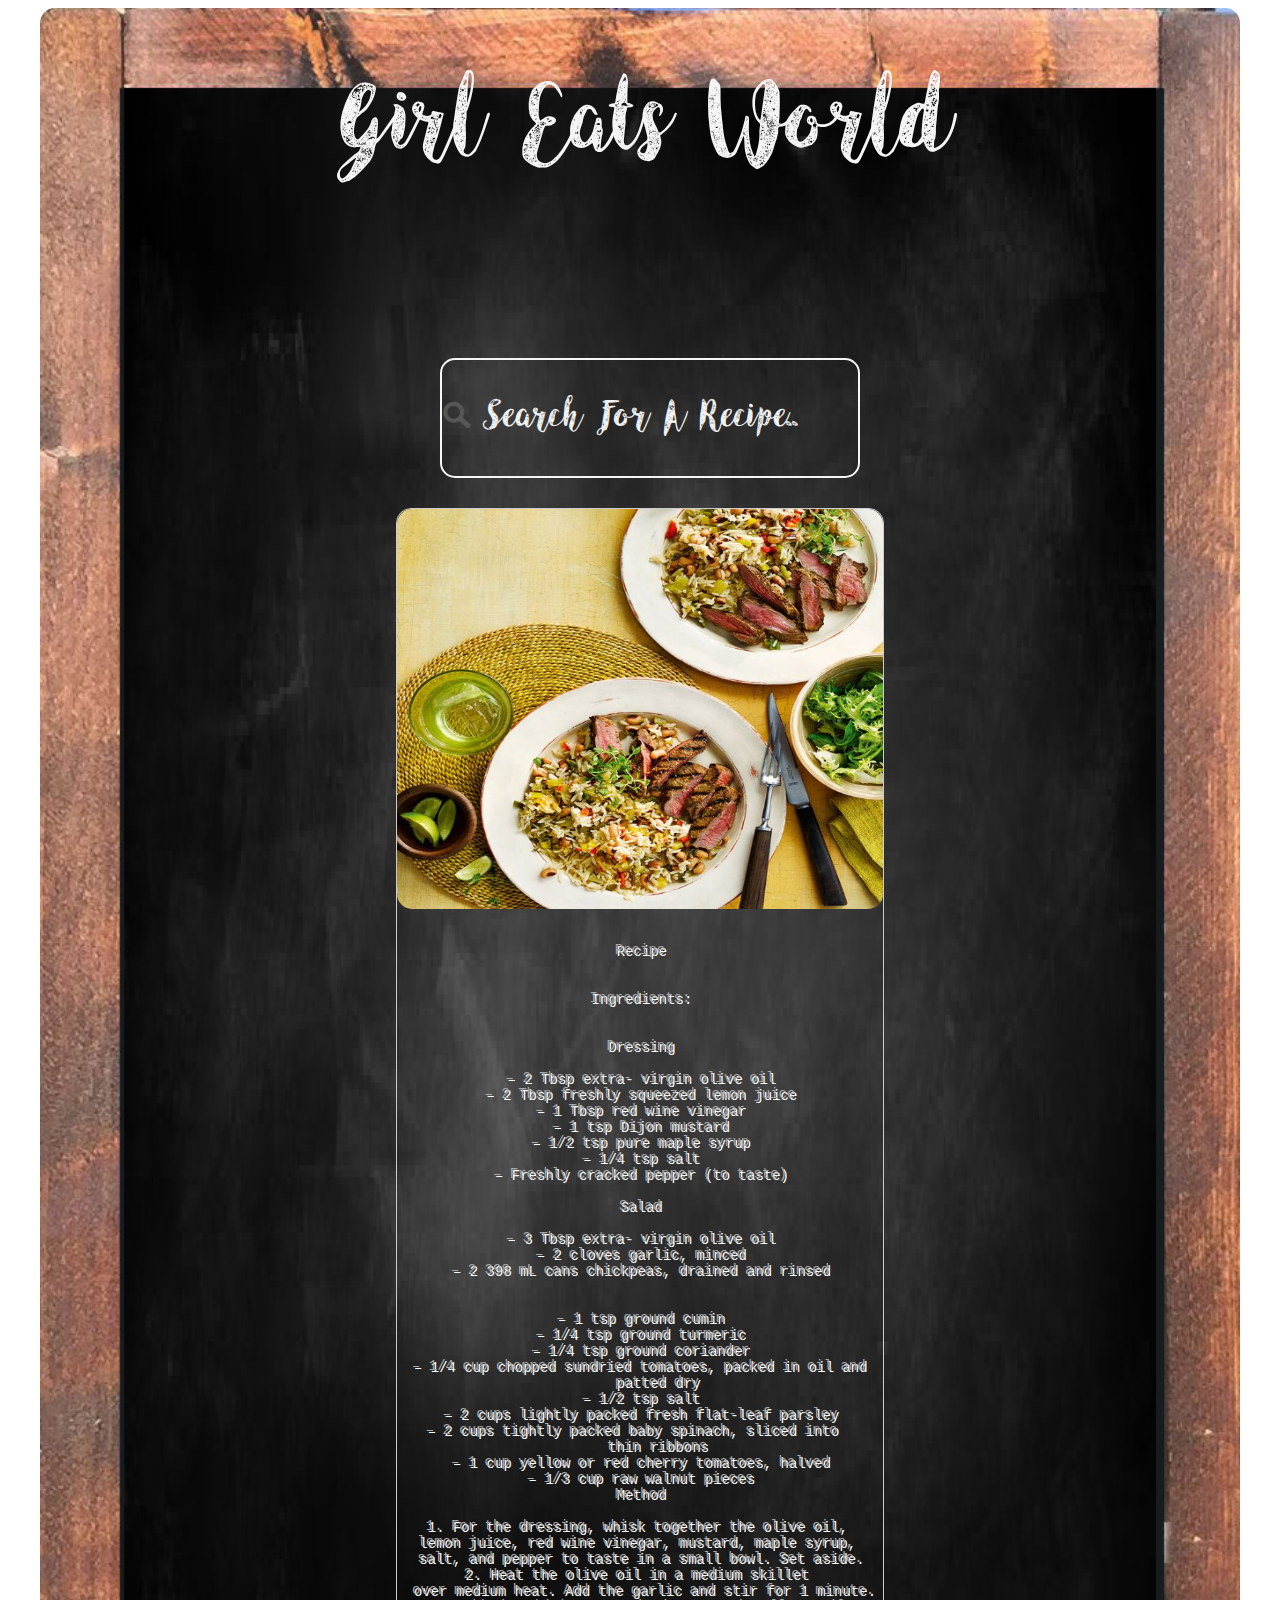
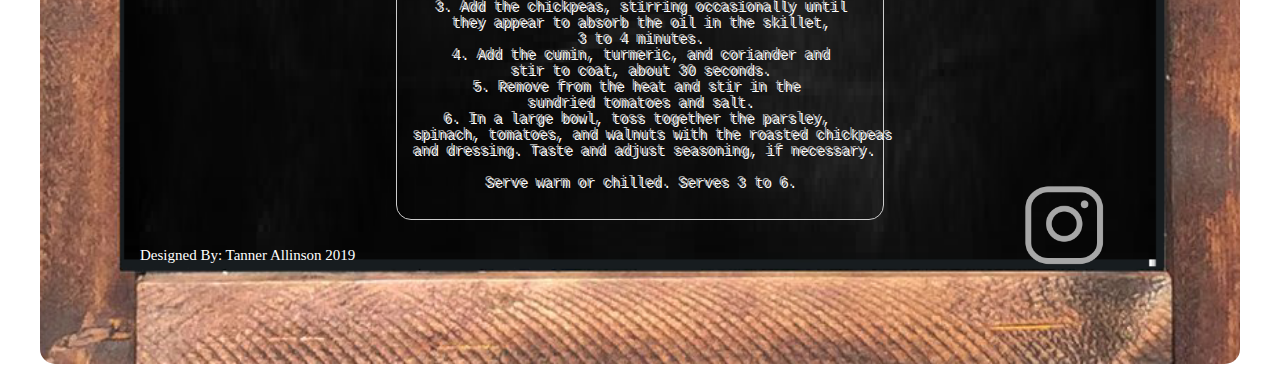
<file: linkID3.html>
<!DOCTYPE html>


    


    
    
        <style> 
             
            
       @font-face {
  font-family: 'MyWebFont';
  src:  url('myfont.woff2') format('woff2'),
        url('SIMPLIFICA Typeface.woff') format('woff');
}
            
        h1 {
   letter-spacing: 10px;
    color: darkgrey;
   
     font-family: 'MyWebFont', Fallback, sans-serif;
  font-size: 100px;
 
}
            
            
            
             
            
            
            
            
         @font-face {
	font-family: 'lovelyFont';
	src: url('AngelineVintage-KY5l.ttf'); 
	src: local('Lovely Font'),local('Lovely-Font'),url('AngelineVintage-KY5l.ttf') format('truetype');
        }

            
      
          
            
            
            
            
            
            
            
            .container {
  position: relative;
                 left: 0;
                right: 0;
    margin-left: auto;
  margin-right: auto;
    width: 1200px;
                text-align: center;
                display: block;
}

.Welcome {
    
  position: absolute;
 
  width: 100%;
  
    color: whitesmoke;
  top: 50px;
     font-family: 'lovelyFont', Fallback, sans-serif;
  font-size: 100px;
}

.chalkBoard { 

                background-image: url(chalkboard.png);
         background-repeat: no-repeat;
         
                display: block;
  margin-left: auto;
  margin-right: auto;
            
}
            .chalkFood { 
position: absolute;
  display: block;
  top: 500px;
            left:100px;   
         
                
            
}
            
            
            
                       
  
    
    div {
    font-size: 14px;
         color: darkgrey;
}
    
    
div.img {
    border: 1px solid #ccc;
    text-shadow: 2px 2px white;
}



div.img img {
    width: 100%;
   height: 400px;
}

div.desc {
    padding: 15px;
    text-align: center;
}

* {
    box-sizing: border-box;
     border-radius: 15px;
}

.responsive {
    position: absolute;
    top: 500px;
    left:350px;
    padding: 0 6px;
    margin-left: auto;
  margin-right: auto;
    width: 500px;
   z-index: 0;
    
}

@media only screen and (max-width: 500px ){
    .responsive {
        width: 100%;
        margin: 6px 0;
      
    }
}

@media only screen and (max-width: 500px){
    .responsive {
        width: 100%;
       
    }
}

.clearfix:after {
    content: "";
    display: table;
    clear: both;
} 
            
            
            
            
            
            
            
            
            
            
            
            
            
            
            
            
            
            
     body {
     background-color: white;
         
}
          
          
            
          


            
            
.icon-bar {
  position: absolute;
  top: 90%;
  right: 10%;
      
   
}
    
    
    
.icon-bar a {
  display: block;
  text-align: center;
  padding: 16px;
  transition: all 0.3s ease;
  color: white;
  font-size: 20px;
}

.icon-bar a:hover {
  
    opacity: .5;
      
}




.instagram {
      width:80px; 
    height:80px ;
   
}



.content {
  margin-left: 75px;
  font-size: 30px;
}
            
            
            
#footer { 
    display: block;
    position: absolute;
    bottom: 100px;
    left:100px;
    font-size: 15px;   
    color:white;
        }

            
            
           
          * {
  box-sizing: border-box;
}
                        .box{
                position: absolute;
                    top:350px;
               left:400px;   
                
            }
input[type=text] {
    font-family: 'lovelyFont', Fallback, sans-serif;
   width: 420px;
    height: 120px;
color:whitesmoke;
  box-sizing: border-box;
  border: 2px solid whitesmoke;
  border-radius: 15px;
  font-size: 40px;
  background-color: transparent;
  background-image: url('searchicon.png');
    background-size: 30px, auto;
  background-position: 0px 40px; 
  background-repeat: no-repeat;
  padding: 10px 20px 10px 40px;
  -webkit-transition: width 0.4s ease-in-out;
  transition: width 0.4s ease-in-out;
    
}
::placeholder {
  color: whitesmoke;
  opacity: 1; /* Firefox */
}

:-ms-input-placeholder { /* Internet Explorer 10-11 */
 color: whitesmoke;
}

::-ms-input-placeholder { /* Microsoft Edge */
 color: whitesmoke;
}

            

input[type=text]:hover{

 border: 2px solid darkgrey;
            }
#myUL {
    
  list-style-type: none;
  padding: 0;
  margin: 0;
 display:none;
}

#myUL li a {
     font-family: 'lovelyFont', Fallback, sans-serif;
  border: 1px solid #373741;
  margin-top: -1px; /* Prevent double borders */
  background-color: black;
  padding: 12px;
  text-decoration: none;
    text-align: left;
  font-size: 40px;
  color: white;
  display: block;
   height: 120px;
     border-radius: 5px;
}

#myUL li a:hover:not(.header) {
  background-color: #373741;
    
} 
                  
</style>
<html>
        
    
        <div class="container">
  <center><img src="chalkboard.png" class="chalkBoard" width="1200px" > </center>
       
            <div class="Welcome">Girl Eats World</div>
            
<div class="responsive">
  <div class="img">
    <a target="_blank" href="fp3.jpg">
      <img src="fp3.jpg" alt="Egg Recipe" width="200" height="200" id="linkID3">
    </a>
    <div class="desc"><pre>Recipe
    
    
Ingredients:


Dressing

– 2 Tbsp extra- virgin olive oil
– 2 Tbsp freshly squeezed lemon juice
– 1 Tbsp red wine vinegar
– 1 tsp Dijon mustard
– 1/2 tsp pure maple syrup
– 1/4 tsp salt
– Freshly cracked pepper (to taste)

Salad

– 3 Tbsp extra- virgin olive oil
– 2 cloves garlic, minced
– 2 398 mL cans chickpeas, drained and rinsed


– 1 tsp ground cumin
– 1/4 tsp ground turmeric
– 1/4 tsp ground coriander
– 1/4 cup chopped sundried tomatoes, packed in oil and 
    patted dry
– 1/2 tsp salt
– 2 cups lightly packed fresh flat-leaf parsley
– 2 cups tightly packed baby spinach, sliced into  
    thin ribbons
– 1 cup yellow or red cherry tomatoes, halved
– 1/3 cup raw walnut pieces
Method

1. For the dressing, whisk together the olive oil, 
lemon juice, red wine vinegar, mustard, maple syrup, 
salt, and pepper to taste in a small bowl. Set aside.
2. Heat the olive oil in a medium skillet 
over medium heat. Add the garlic and stir for 1 minute.
3. Add the chickpeas, stirring occasionally until
they appear to absorb the oil in the skillet,
3 to 4 minutes.
4. Add the cumin, turmeric, and coriander and
stir to coat, about 30 seconds.
5. Remove from the heat and stir in the 
sundried tomatoes and salt.
6. In a large bowl, toss together the parsley, 
spinach, tomatoes, and walnuts with the roasted chickpeas 
and dressing. Taste and adjust seasoning, if necessary.

Serve warm or chilled. Serves 3 to 6.</pre></div>
  </div>
</div>
        

    <div class="clearfix"></div>
            <div class="box">
            <center><input type="text" name="search" id="myInput" onkeyup="myFunction()" placeholder="Search For A Recipe.." title="Type in a food"></center>

<center><ul id="myUL">
       <li><a href="linkID1.html">Egg dish</a></li>
      <li><a href="linkID2.html">Pasta Squash</a></li>
        <li><a href="linkID3.html">The Perfect Steak</a></li>
      <li><a href="linkID4.html">Honey Garlic Salmon</a></li>
      <li><a href="linkID5.html">Hash Browns</a></li>
      <li><a href="linkID6.html">Shrim Stirfry</a></li>
      <li><a href="linkID7.html">Tomato Bruschetta</a></li>
      <li><a href="linkID8.html">Garlic shrimp</a></li>
      <li><a href="linkID9.html">Pizza</a></li>
    <li><a href="linkID10.html">Chocolate Rice Crispies</a></li>
      <li><a href="linkID11.html">Cookies</a></li>
      <li><a href="linkID12.html">Butter Cream Cake</a></li>
 
 
 
    </ul></center>
  

   
         
  
                </div>
            <div class="icon-bar">
            
            <a href="https://www.instagram.com/girleatsworld/?hl=en" ><img src="GreyInstagrm.png" alt="Index" class="instagram"/></a> 
      
        
    </div>
     
            <footer id="footer">Designed By: Tanner Allinson 2019</footer>
            </div>
   
    
   
    
   
 

<script>
function myFunction() {
  // Declare variables
  var input, filter, ul, li, a, i, txtValue;
  input = document.getElementById('myInput');
  filter = input.value.toUpperCase();
  ul = document.getElementById("myUL");
  li = ul.getElementsByTagName('li');
    
  // Loop through all list items, and hide those who don't match the search query
  for (i = 0; i < li.length; i++) {
      
var p=new String(filter);
    
    a = li[i].getElementsByTagName("a")[0];
    
    txtValue = a.textContent || a.innerText;
      
      
      if(p.length>0){
      
      
    if (txtValue.toUpperCase().indexOf(filter) > -1) {
      li[i].style.display = "block";
        ul.style.display = "block";
        
    } 
       
      else{
      li[i].style.display = "none";
        
    }
    }else{
        li[i].style.display = "none";
        ul.style.display = "none";
    }
      
  }
     
}
</script>
    
  
  
   
</html>
</file>
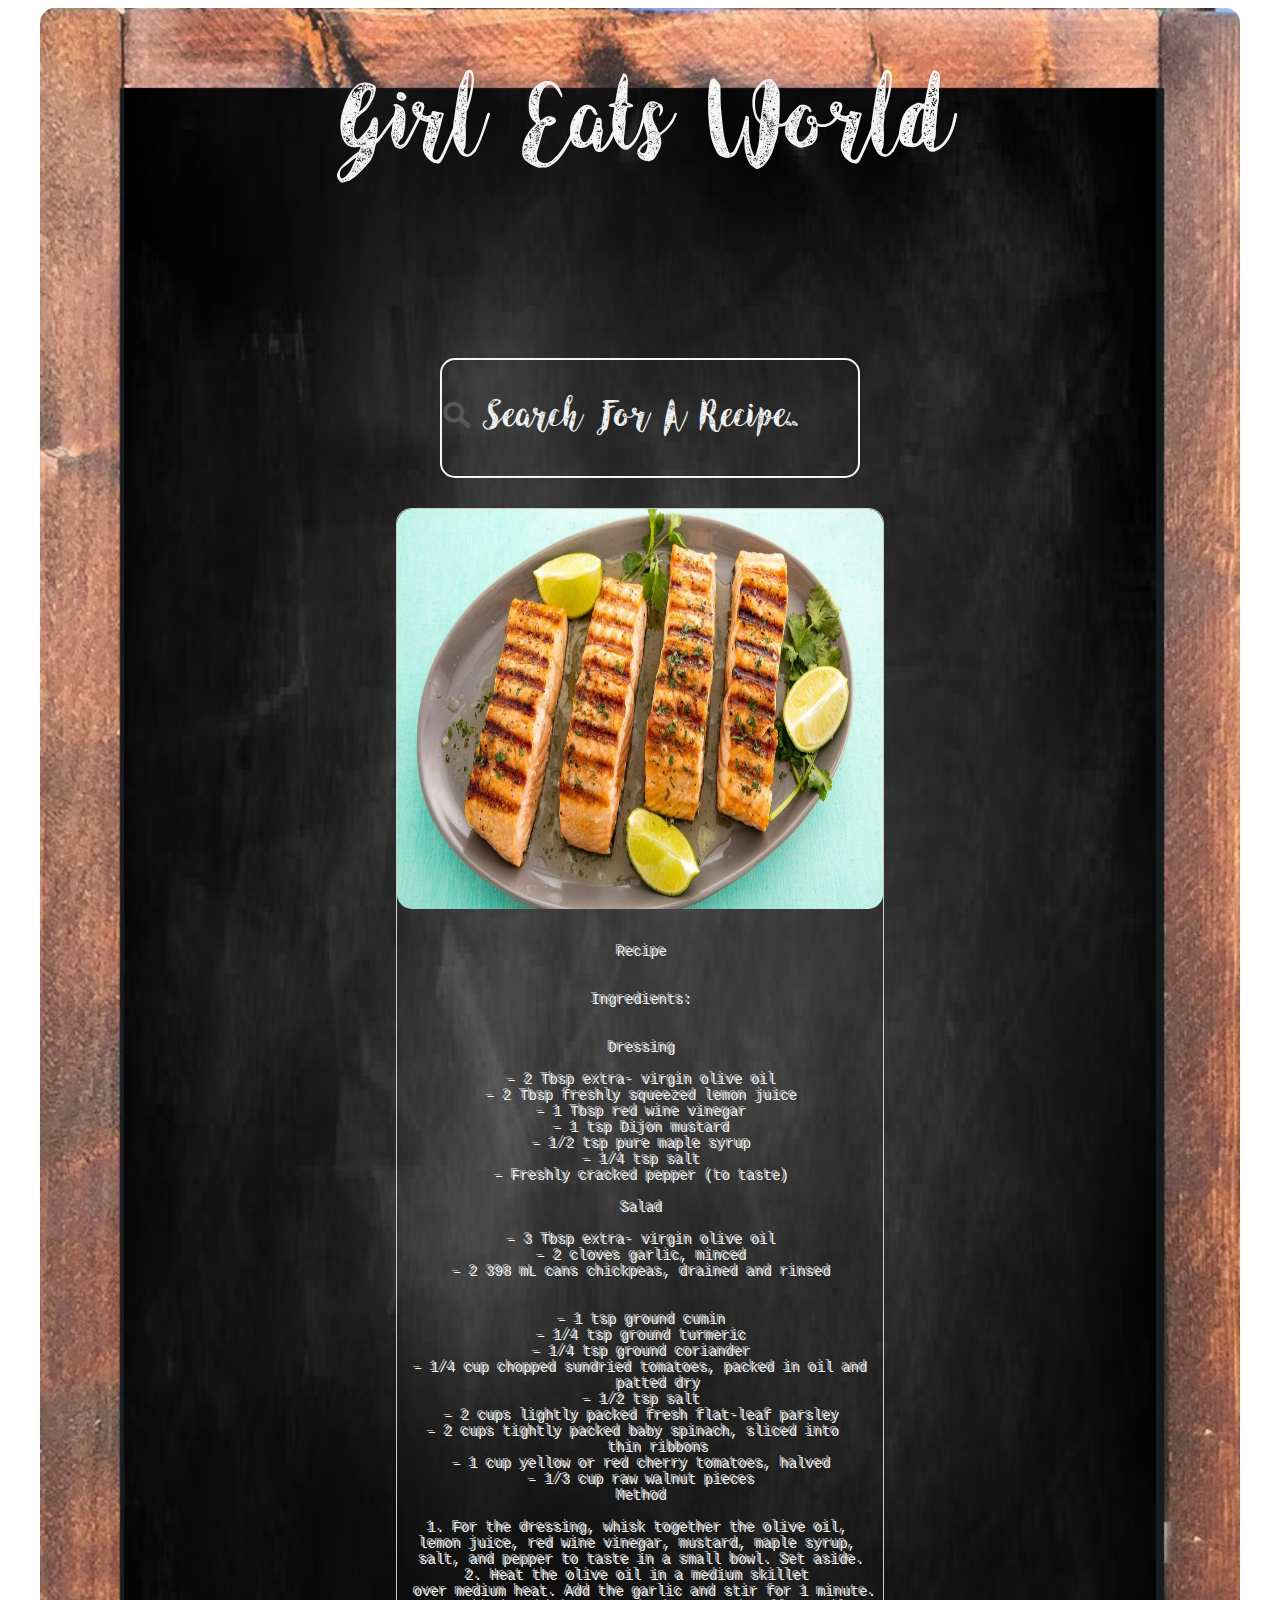
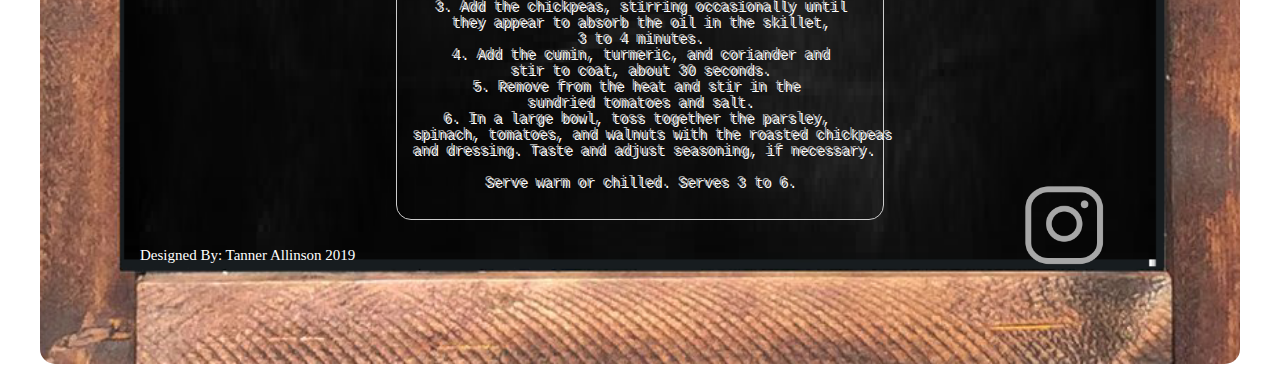
<file: linkID4.html>
<!DOCTYPE html>


    


    
    
        <style> 
             
            
       @font-face {
  font-family: 'MyWebFont';
  src:  url('myfont.woff2') format('woff2'),
        url('SIMPLIFICA Typeface.woff') format('woff');
}
            
        h1 {
   letter-spacing: 10px;
    color: darkgrey;
   
     font-family: 'MyWebFont', Fallback, sans-serif;
  font-size: 100px;
 
}
            
            
            
             
            
            
            
            
         @font-face {
	font-family: 'lovelyFont';
	src: url('AngelineVintage-KY5l.ttf'); 
	src: local('Lovely Font'),local('Lovely-Font'),url('AngelineVintage-KY5l.ttf') format('truetype');
        }

            
      
          
            
            
            
            
            
            
            
            .container {
  position: relative;
                 left: 0;
                right: 0;
    margin-left: auto;
  margin-right: auto;
    width: 1200px;
                text-align: center;
                display: block;
}

.Welcome {
    
  position: absolute;
 
  width: 100%;
  
    color: whitesmoke;
  top: 50px;
     font-family: 'lovelyFont', Fallback, sans-serif;
  font-size: 100px;
}

.chalkBoard { 

                background-image: url(chalkboard.png);
         background-repeat: no-repeat;
         
                display: block;
  margin-left: auto;
  margin-right: auto;
            
}
            .chalkFood { 
position: absolute;
  display: block;
  top: 500px;
            left:100px;   
         
                
            
}
            
            
            
                       
  
    
    div {
    font-size: 14px;
         color: darkgrey;
}
    
    
div.img {
    border: 1px solid #ccc;
    text-shadow: 2px 2px white;
}



div.img img {
    width: 100%;
   height: 400px;
}

div.desc {
    padding: 15px;
    text-align: center;
}

* {
    box-sizing: border-box;
     border-radius: 15px;
}

.responsive {
    position: absolute;
    top: 500px;
    left:350px;
    padding: 0 6px;
    margin-left: auto;
  margin-right: auto;
    width: 500px;
   z-index: 0;
    
}

@media only screen and (max-width: 500px ){
    .responsive {
        width: 100%;
        margin: 6px 0;
      
    }
}

@media only screen and (max-width: 500px){
    .responsive {
        width: 100%;
       
    }
}

.clearfix:after {
    content: "";
    display: table;
    clear: both;
} 
            
            
            
            
            
            
            
            
            
            
            
            
            
            
            
            
            
            
     body {
     background-color: white;
         
}
          
          
            
          


            
            
.icon-bar {
  position: absolute;
  top: 90%;
  right: 10%;
      
   
}
    
    
    
.icon-bar a {
  display: block;
  text-align: center;
  padding: 16px;
  transition: all 0.3s ease;
  color: white;
  font-size: 20px;
}

.icon-bar a:hover {
  
    opacity: .5;
      
}




.instagram {
      width:80px; 
    height:80px ;
   
}



.content {
  margin-left: 75px;
  font-size: 30px;
}
            
            
            
#footer { 
    display: block;
    position: absolute;
    bottom: 100px;
    left:100px;
    font-size: 15px;   
    color:white;
        }

            
            
           
          * {
  box-sizing: border-box;
}
                        .box{
                position: absolute;
                    top:350px;
               left:400px;   
                
            }
input[type=text] {
    font-family: 'lovelyFont', Fallback, sans-serif;
   width: 420px;
    height: 120px;
color:whitesmoke;
  box-sizing: border-box;
  border: 2px solid whitesmoke;
  border-radius: 15px;
  font-size: 40px;
  background-color: transparent;
  background-image: url('searchicon.png');
    background-size: 30px, auto;
  background-position: 0px 40px; 
  background-repeat: no-repeat;
  padding: 10px 20px 10px 40px;
  -webkit-transition: width 0.4s ease-in-out;
  transition: width 0.4s ease-in-out;
    
}
::placeholder {
  color: whitesmoke;
  opacity: 1; /* Firefox */
}

:-ms-input-placeholder { /* Internet Explorer 10-11 */
 color: whitesmoke;
}

::-ms-input-placeholder { /* Microsoft Edge */
 color: whitesmoke;
}

            

input[type=text]:hover{

 border: 2px solid darkgrey;
            }
#myUL {
    
  list-style-type: none;
  padding: 0;
  margin: 0;
 display:none;
}

#myUL li a {
     font-family: 'lovelyFont', Fallback, sans-serif;
  border: 1px solid #373741;
  margin-top: -1px; /* Prevent double borders */
  background-color: black;
  padding: 12px;
  text-decoration: none;
    text-align: left;
  font-size: 40px;
  color: white;
  display: block;
   height: 120px;
     border-radius: 5px;
}

#myUL li a:hover:not(.header) {
  background-color: #373741;
    
} 
                  
</style>
<html>
        
    
        <div class="container">
  <center><img src="chalkboard.png" class="chalkBoard" width="1200px" > </center>
       
            <div class="Welcome">Girl Eats World</div>
            
<div class="responsive">
  <div class="img">
    <a target="_blank" href="fp4.jpg">
      <img src="fp4.jpg" alt="Egg Recipe" width="200" height="200" id="linkID4">
    </a>
    <div class="desc"><pre>Recipe
    
    
Ingredients:


Dressing

– 2 Tbsp extra- virgin olive oil
– 2 Tbsp freshly squeezed lemon juice
– 1 Tbsp red wine vinegar
– 1 tsp Dijon mustard
– 1/2 tsp pure maple syrup
– 1/4 tsp salt
– Freshly cracked pepper (to taste)

Salad

– 3 Tbsp extra- virgin olive oil
– 2 cloves garlic, minced
– 2 398 mL cans chickpeas, drained and rinsed


– 1 tsp ground cumin
– 1/4 tsp ground turmeric
– 1/4 tsp ground coriander
– 1/4 cup chopped sundried tomatoes, packed in oil and 
    patted dry
– 1/2 tsp salt
– 2 cups lightly packed fresh flat-leaf parsley
– 2 cups tightly packed baby spinach, sliced into  
    thin ribbons
– 1 cup yellow or red cherry tomatoes, halved
– 1/3 cup raw walnut pieces
Method

1. For the dressing, whisk together the olive oil, 
lemon juice, red wine vinegar, mustard, maple syrup, 
salt, and pepper to taste in a small bowl. Set aside.
2. Heat the olive oil in a medium skillet 
over medium heat. Add the garlic and stir for 1 minute.
3. Add the chickpeas, stirring occasionally until
they appear to absorb the oil in the skillet,
3 to 4 minutes.
4. Add the cumin, turmeric, and coriander and
stir to coat, about 30 seconds.
5. Remove from the heat and stir in the 
sundried tomatoes and salt.
6. In a large bowl, toss together the parsley, 
spinach, tomatoes, and walnuts with the roasted chickpeas 
and dressing. Taste and adjust seasoning, if necessary.

Serve warm or chilled. Serves 3 to 6.</pre></div>
  </div>
</div>
        

    <div class="clearfix"></div>
            <div class="box">
            <center><input type="text" name="search" id="myInput" onkeyup="myFunction()" placeholder="Search For A Recipe.." title="Type in a food"></center>

<center><ul id="myUL">
       <li><a href="linkID1.html">Egg dish</a></li>
      <li><a href="linkID2.html">Pasta Squash</a></li>
        <li><a href="linkID3.html">The Perfect Steak</a></li>
      <li><a href="linkID4.html">Honey Garlic Salmon</a></li>
      <li><a href="linkID5.html">Hash Browns</a></li>
      <li><a href="linkID6.html">Shrim Stirfry</a></li>
      <li><a href="linkID7.html">Tomato Bruschetta</a></li>
      <li><a href="linkID8.html">Garlic shrimp</a></li>
      <li><a href="linkID9.html">Pizza</a></li>
    <li><a href="linkID10.html">Chocolate Rice Crispies</a></li>
      <li><a href="linkID11.html">Cookies</a></li>
      <li><a href="linkID12.html">Butter Cream Cake</a></li>
 
 
 
    </ul></center>
  

   
         
  
                </div>
            <div class="icon-bar">
            
            <a href="https://www.instagram.com/girleatsworld/?hl=en" ><img src="GreyInstagrm.png" alt="Index" class="instagram"/></a> 
      
        
    </div>
     
            <footer id="footer">Designed By: Tanner Allinson 2019</footer>
            </div>
   
    
   
    
   
 

<script>
function myFunction() {
  // Declare variables
  var input, filter, ul, li, a, i, txtValue;
  input = document.getElementById('myInput');
  filter = input.value.toUpperCase();
  ul = document.getElementById("myUL");
  li = ul.getElementsByTagName('li');
    
  // Loop through all list items, and hide those who don't match the search query
  for (i = 0; i < li.length; i++) {
      
var p=new String(filter);
    
    a = li[i].getElementsByTagName("a")[0];
    
    txtValue = a.textContent || a.innerText;
      
      
      if(p.length>0){
      
      
    if (txtValue.toUpperCase().indexOf(filter) > -1) {
      li[i].style.display = "block";
        ul.style.display = "block";
        
    } 
       
      else{
      li[i].style.display = "none";
        
    }
    }else{
        li[i].style.display = "none";
        ul.style.display = "none";
    }
      
  }
     
}
</script>
    
  
  
   
</html>
</file>
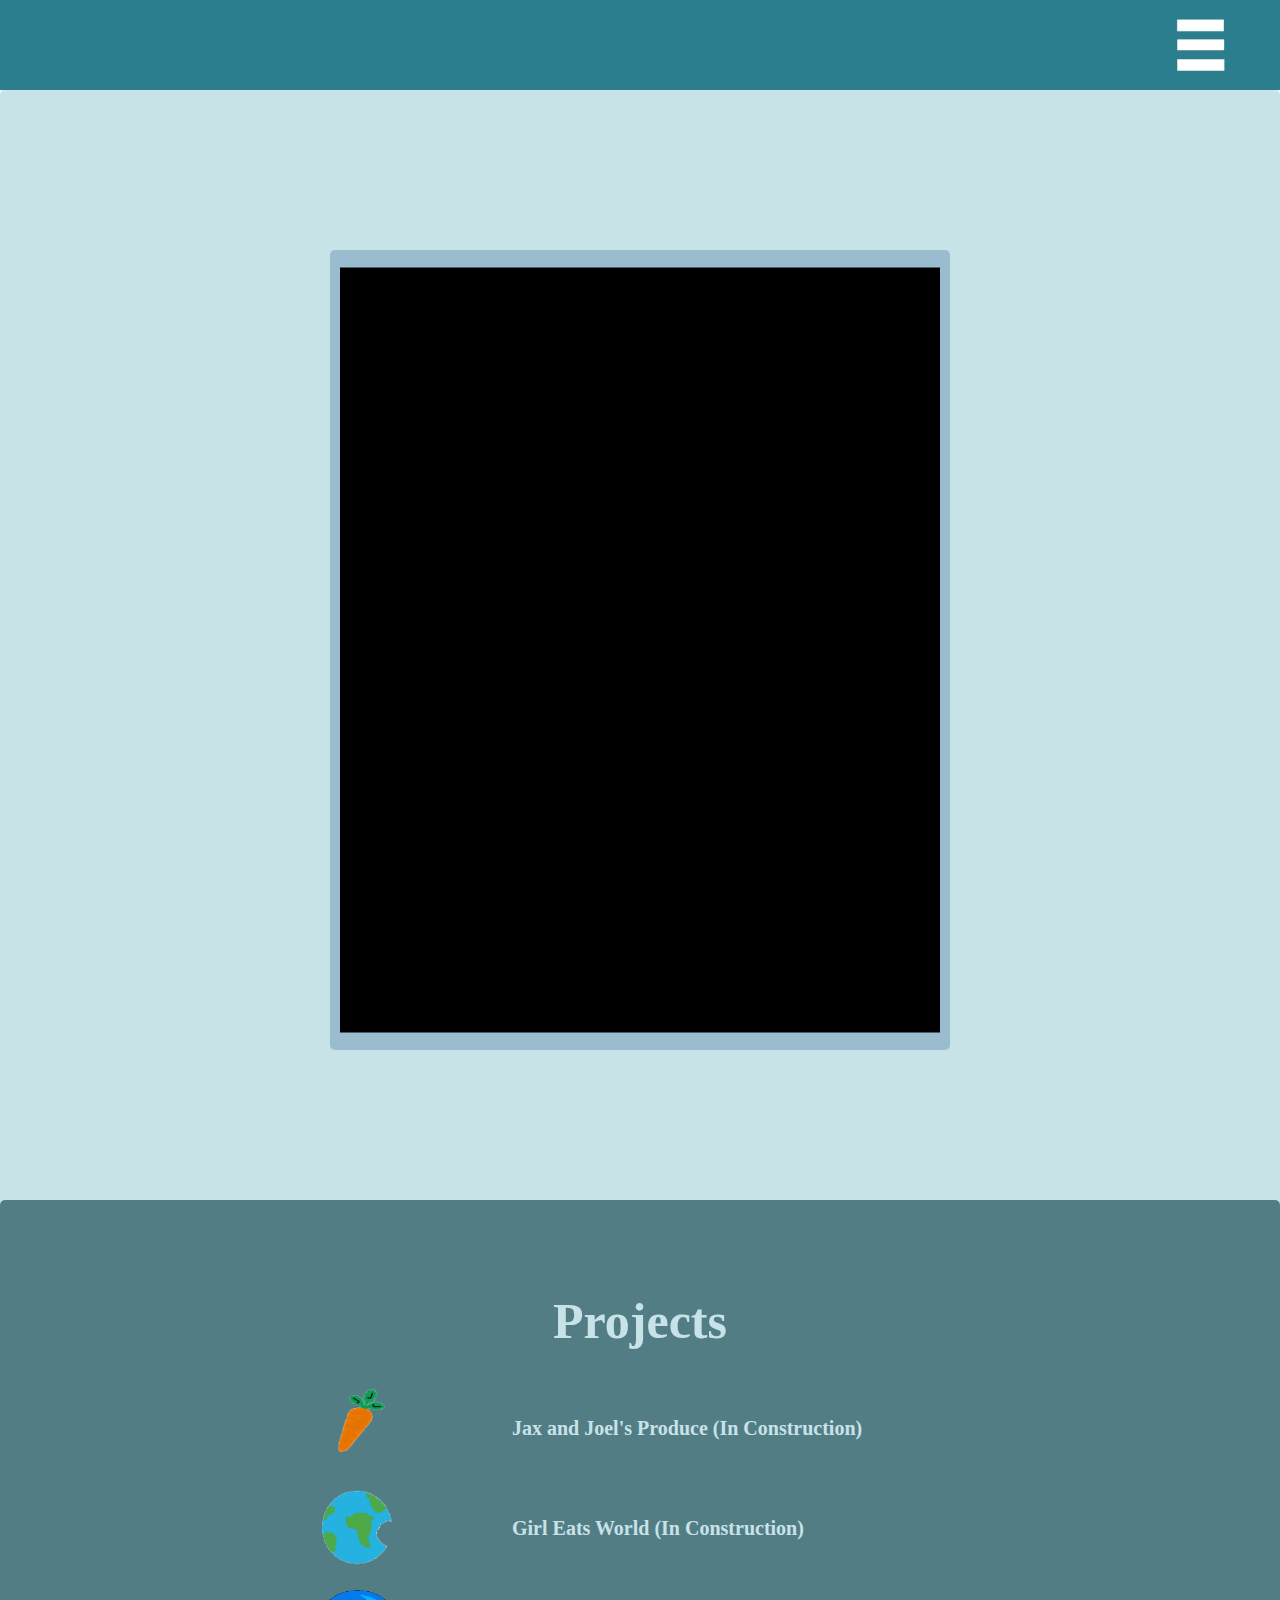
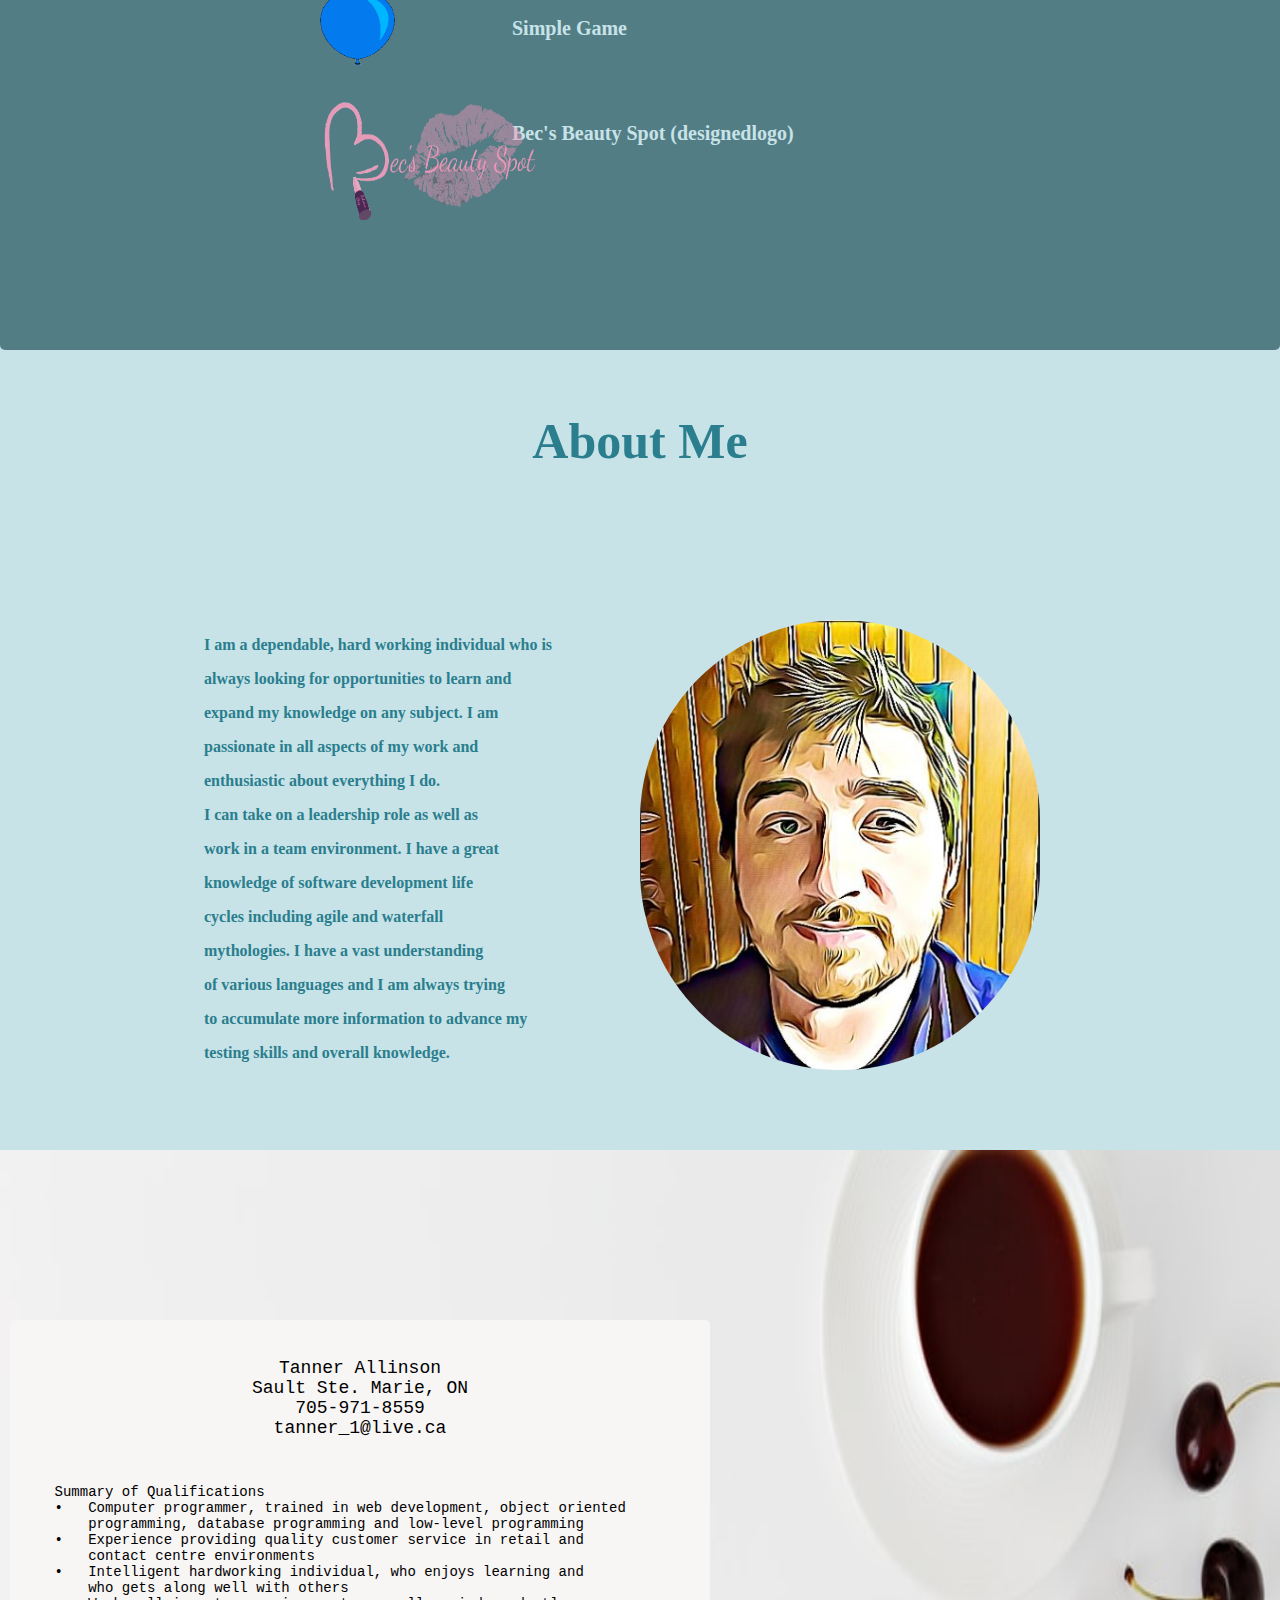
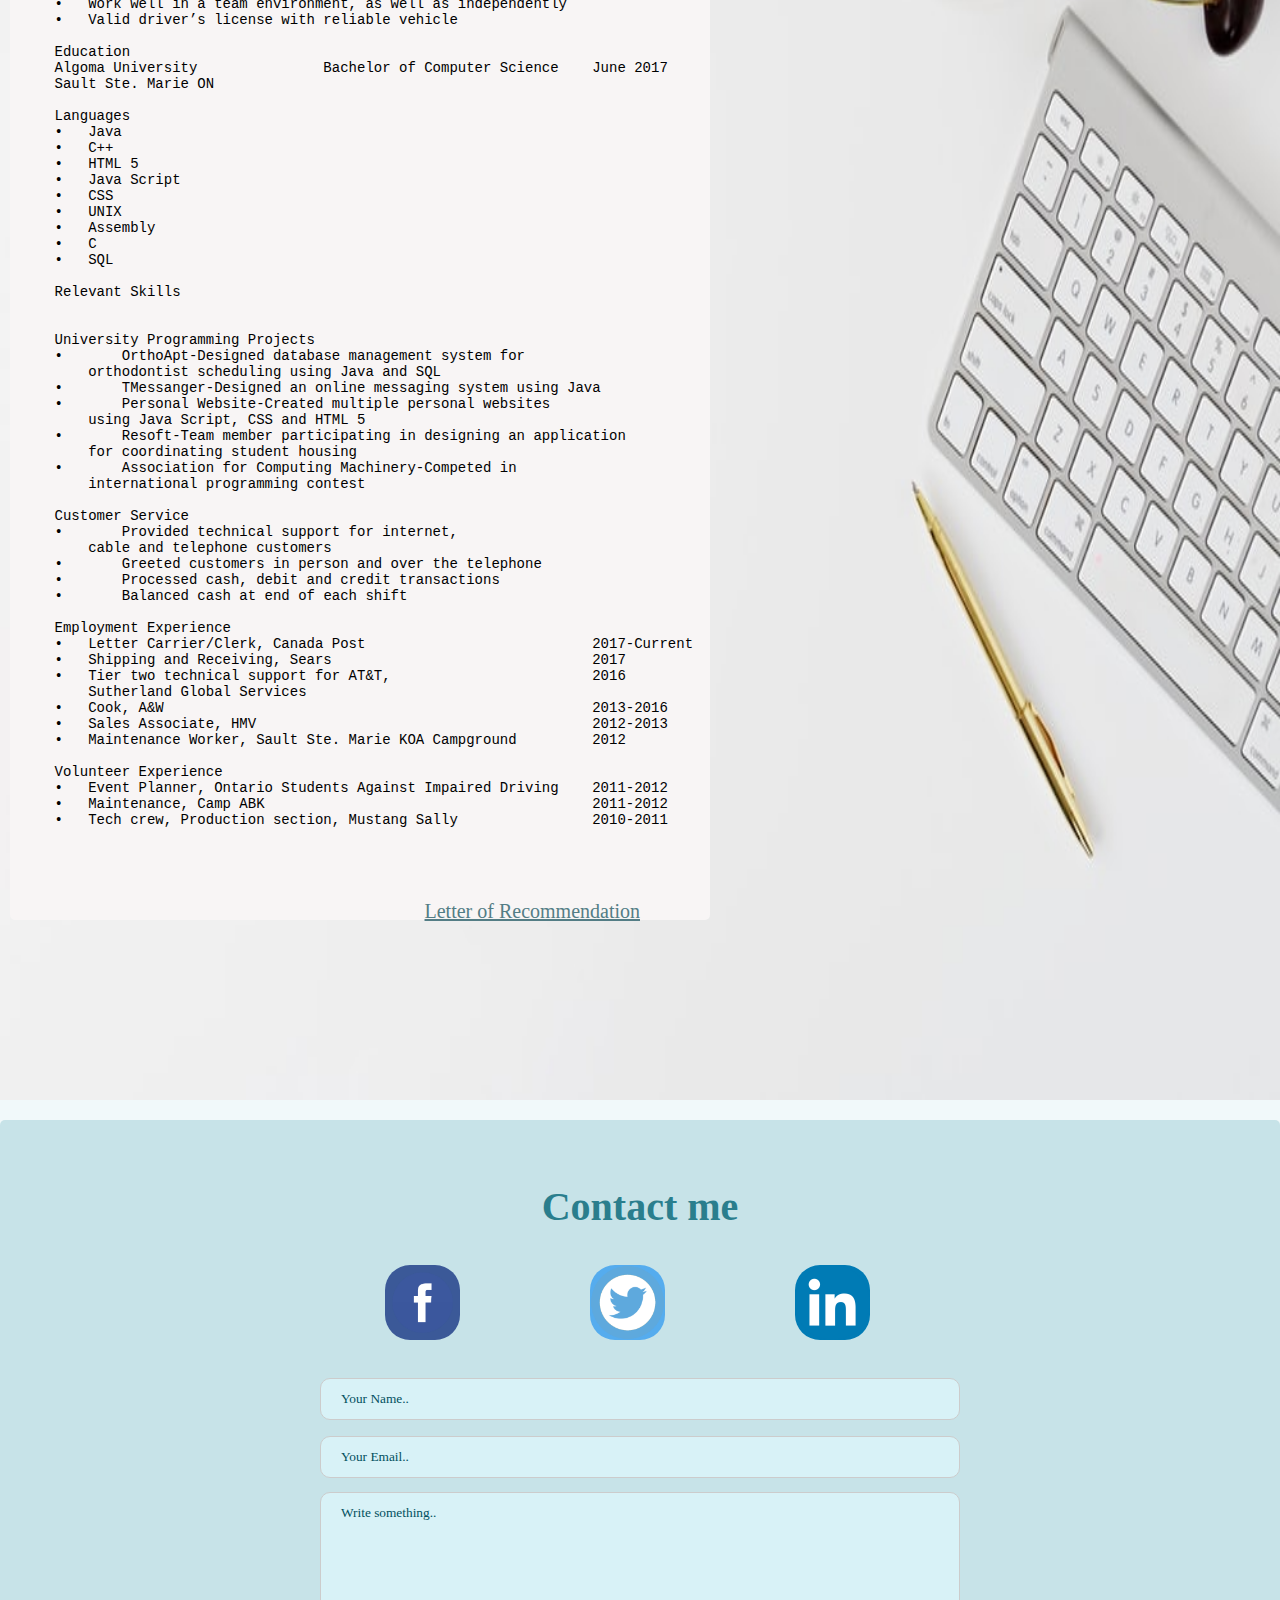
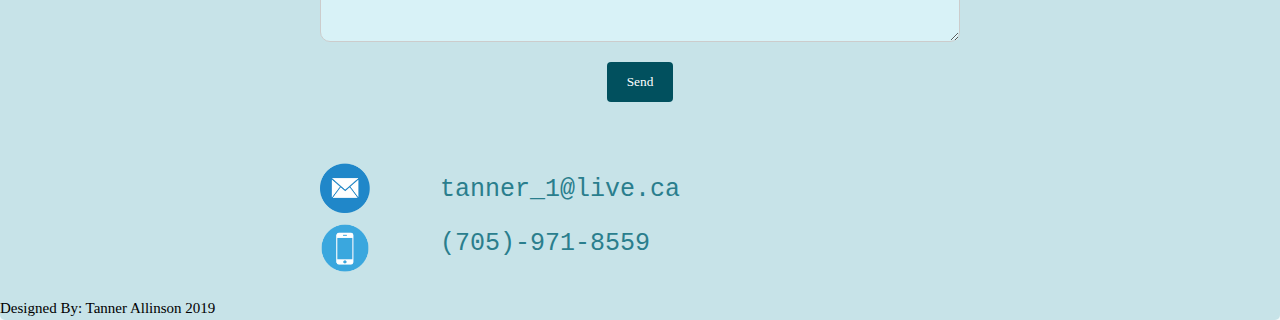
<file: resume.html>
<!DOCTYPE html>
<meta name="author" content="tanner allinson">
<meta name="keywords" content="tanner allinson">
<meta name="keywords" content="tannerallinson.cf">
 <meta name="description" content="tanner allinson">   
<meta name="google-site-verification" content="e904BK7TrpFS0wIWQgwmbr7Bwrl4UjJEPpXjq-QagMw" />

<!--CSS-->
<style> 
        
      
h1 {
     
    position: fixed;
    left: 50%;
    top: 40px;
    transform: translate(-50%, -50%);
    font-size: 12px;
    color: white;
      z-index: 1;
    display: block;
    font-family: Copperplate, "Copperplate Gothic Light", fantasy;
    
}
        

    #cover {
   
    background-color: #2A7E8D;
    height:5120px;
    width:100%;
    top:0px;
    left:0px;
    opacity: 0;
    z-index: -1;
    -webkit-animation: intro 4s;
    animation: intro 4s;
}
    
    @keyframes intro {
  0% {
   opacity: 1;
       z-index: -1;
  }
        80% {
             
     opacity: 1;
       z-index:  -1;      
  }
 
  100% {
    opacity: 0;
    z-index: -1;
  }
}

@-webkit-keyframes intro {
  0% {
   opacity: 1;
       z-index: 0;
  }
        80% {
             
     opacity: 1;
       z-index: 0;      
  }
 
  100% {
    opacity: 0;
    z-index: 0;
  }
}
    
body {
    background-color: #F1F9FA;
    background-size: 100% auto;
    background-repeat: no-repeat;
    margin:0;
}
    
#top{
    position: fixed;
    background-color: #2A7E8D;
    height:90px;
    width:100%;
    top:0px;
    left:0px;
    z-index: 1;
    }
        

    
.Nav {
    width:100px; 
    height:90px ;
    border:0;
    opacity: 1;
      
    -webkit-animation: introAnimation 4s;
    animation: introAnimation 4s;
}
    
    @keyframes introAnimation {
  0% {
   opacity: 0;
  }
        80% {
     opacity: 0;
  }
 
  100% {
    opacity: 1;
    
  }
}

@-webkit-keyframes introAnimation {
    
  0% {
   opacity: 0;
  }
        80% {
     opacity: 0;
  }
 
  100% {
    opacity: 1;
    
  }
}

.dropdown {
 position: fixed;
  left: 90%;
  top: 0%;
   z-index: 1;
  display: block;
    -webkit-animation: introAnimation 4s;
    animation: introAnimation 4s; 
}

.dropdown-content {
  font-family: Copperplate, "Copperplate Gothic Light", fantasy;
  display: none;
 
  background-color: #2A7E8D;
  min-width: 160px;
  box-shadow: 0px 8px 16px 0px rgba(0,0,0,0.2);
 
}

.dropdown-content a {
  color: white;
  padding: 12px 16px;
  text-decoration: none;
  display: block;
  
}

.dropdown-content a:hover {background-color:#2E8594;}

.dropdown:hover .dropdown-content {
    
      display: block;
    }

.dropdown:hover .Nav {background-color: #2E8594;}
   

    
    
    
    @media only screen and (max-width: 1000px) {
       .icon-bar {
           
           left:20%;
        }
    }

.icon-bar {
  position: absolute;
  top:4400px;
  opacity: 1;
  z-index: 1;
  -webkit-animation: introAnimation 4s;
  animation: introAnimation 4s;
}
  
.icon-bar a {
  display: block;
  text-align: center;
  padding: 65px;
  color: white;
  font-size: 20px;
    float: left; 
}

.icon-bar a:hover {
    opacity: .5; 
}

.facebook {
  background: #3B5998;
  color: white;
    width:75px; 
    height:75px ;
    border-radius: 25px;
     z-index: 1;
}

.twitter {
  background: #55ACEE;
  color: white;
    width:75px; 
    height:75px ;
    border-radius: 25px;
     z-index: 1;
}


.linkedin {
  background: #007bb5;
  color: white;
      width:75px; 
    height:75px ;
    border-radius: 25px; z-index: 1;
}




    
    
    
    
    
    
     
    
   .CodePanel{
        
    background-color: #C7E3E8;
    border-radius: 5px;
    position: absolute;
    top: 90px;
    height: 1300px;
    width:100%;
    display: block;
    }
     
   
    
    
    #frame{
        
    background-color: #9ABCCF;
    border-radius: 5px;
    position: absolute;
    left: 50%;
    top: 650px;
    transform: translate(-50%, -50%);
    height: 800px;
    width:620px;
    display: block;
    }
#boarder{
        
    background-color: black;
    position: absolute;
    left: 50%;
    top: 650px;
    transform: translate(-50%, -50%);
    height: 765px;
    width:600px;;
    display: block;
    }
    
    
article { 
    z-index: 1;
    position: absolute;
    left: 50%;
    top: 650px;
    transform: translate(-50%, -50%);
    color: white;
    display: block;
}
    
    
    
    
    .ProjectPanel{
        
    background-color: #537D85  ;
    border-radius: 5px;
    position: absolute;
    top: 1200px;
    height: 750px;
    width:100%;
    display: block;
    -webkit-animation: introAnimation 4s;
    animation: introAnimation 4s;
    }
    
    
   .ProjectTitle {
    position: absolute;
	top: 1250px;
	left: 0;
	right: 0;
	/* center all inline content */
	text-align: center;
    color:#C7E3E8;
    font-size: 50px;
    font-family: Copperplate, "Copperplate Gothic Light", fantasy;
    opacity: 1;  
    -webkit-animation: introAnimation 4s;
    animation: introAnimation 4s;
}
    
    .JJLogo { 
    position: absolute;
    z-index: 1;
    left: 25%;
    top: 1380px;
    border-radius: 30px;
    height: 75px;
    width:75px;
    opacity: 1;  
    -webkit-animation: introAnimation 4s;
    animation: introAnimation 4s;
    }
    
     .JJName{ 
    position: absolute;
    left: 40%;
    top: 1400px;
    color:#C7E3E8;
    font-size: 20px;
    font-family: Copperplate, "Copperplate Gothic Light", fantasy;
     opacity: 1;  
    -webkit-animation: introAnimation 4s;
    animation: introAnimation 4s;    
    }
    
    .AngLogo { 
    position: absolute;
    z-index: 1;
    left: 25%;
    top: 1490px;
    border-radius: 30px;
    height: 75px;
    width:75px;
    opacity: 1;  
    -webkit-animation: introAnimation 4s;
    animation: introAnimation 4s;
    }
    
    .AngName{
    position: absolute;
    left: 40%;
    top: 1500px;
    color:#C7E3E8;
    font-size: 20px;
    font-family: Copperplate, "Copperplate Gothic Light", fantasy;
    opacity: 1;  
    -webkit-animation: introAnimation 4s;
    animation: introAnimation 4s;
    }
    
    .GameLogo { 
    position: absolute;
    z-index: 1;
    left: 25%;
    top: 1590px;
    border-radius: 30px;
    height: 75px;
    width:75px;
    opacity: 1;  
    -webkit-animation: introAnimation 4s;
    animation: introAnimation 4s;   
    }
    
    .GameName{
    position: absolute;
    left: 40%;
    top: 1600px;
    color:#C7E3E8;
    font-size: 20px;
    font-family: Copperplate, "Copperplate Gothic Light", fantasy;
    opacity: 1;  
    -webkit-animation: introAnimation 4s;
    animation: introAnimation 4s;
}
    
    
   .RebeccaLogo { 
    position: absolute;
    z-index: 1;
    left: 25%;
    top: 1700px;
    border-radius: 30px;
    height: 120px;
    width:220px;
    opacity: 1;  
    -webkit-animation: introAnimation 4s;
    animation: introAnimation 4s;   
    }
    
    .RebeccaTitle {
    position: absolute;
    left: 40%;
    top: 1705px;
    color:#C7E3E8;
    font-size: 20px;
    font-family: Copperplate, "Copperplate Gothic Light", fantasy;
    opacity: 1;  
    -webkit-animation: introAnimation 4s;
    animation: introAnimation 4s;
}
    
    
     .AboutMePanel{
    background-color: #C7E3E8;
    border-radius: 5px;
    position: absolute;
    top: 1920px;
    height: 1000px;
    width:100%;
    display: block;
    }
    
    
    .AboutMeTitle {
    position: absolute;
	top: 1970px;
	left: 0;
	right: 0;
	/* center all inline content */
	text-align: center;
    color:#2A7E8D;
    font-size: 50px;
    font-family: Copperplate, "Copperplate Gothic Light", fantasy;
    
}
    
    
    .aboutMe { 
    font-family: Copperplate, "Copperplate Gothic Light", fantasy;
    position: absolute;
    right:45%;
    top: 2220px;
    font-size: 16px;
    color: #2A7E8D;
    width: 500px;
        
    
}
    .aboutMePic { 
    position: absolute;
    left: 50%;
    top: 2220px;
    border-radius: 300px;
    height: 450px;
    width:400px;
   
}
    
    #article{
    text-decoration: none;
    font-size: 14px;
    color: #DCEBF4;
    font-family:Consolas;
    display: block;
        max-width: 50%;
          z-index: 1;
    }
    .backgroundResume{
    position: absolute;
    top: 2750px;
    height: 1550px;
    width:100%;
        
    display: block;
    }
    
   
    .resumePanel{
    background-color: #F8F5F5;
    border-radius: 5px;
    position: absolute;
    top: 2920px;
    height: 1200px;
    width:700px;
    
        left:10px;
    }
    @media only screen and (max-width: 600px) {
        .resumePanel{
    background-color: #F8F5F5;
    border-radius: 5px;
    position: absolute;
    top: 2920px;
    height: 1200px;
    width:90%;
    display: block;
    }
    }
        
 .resume {
    font-family: Copperplate, "Copperplate Gothic Light", fantasy;
    
    top:150px;
    color:black;
   transform: translate(5%,0%);
   position: absolute;
    font-size: 14px;
    
} 
    #resumeHeader {
    font-family: Copperplate, "Copperplate Gothic Light", fantasy;
    position: absolute;
    top:20px;
    color:black;
    text-align: center;
    left:50%;
    transform: translate(-50%, 0%);
    font-size: 18px;
} 
    
    .LoRContainer {
 position: absolute;
   right:50%;
   top:4100px;
   z-index: 1;
  display: block;
         -webkit-animation: introAnimation 4s;
    animation: introAnimation 4s;
}
    
      .LoR {
    font-family: Copperplate, "Copperplate Gothic Light", fantasy;
  
    color:#537D85;
opacity:1;
    
    transform: translate(-50%, -50%);
    font-size: 20px;
} 
    .MiniLoR{
        position: absolute;
    top:-10px;
        width:70%;
        left:15%;
         display: none;
         
    }
    .LoRContainer:hover .LoR {
        opacity: 0;
    }
    .LoRContainer:hover .MiniLoR{
        display: block;
    }
    
    
   
    .center{
        display: block;
  margin-left: auto;
  margin-right: auto;
  width: 50%;
    }
.ContactMePanel{
        
    background-color: #C7E3E8;
    border-radius: 5px;
    position: absolute;

    top: 4320px;
    height: 800px;
    width:100%;
    display: block;
    }
    
.ContactMe{
    position: absolute;
    left: 0;
    right: 0;
    /* center all inline content */
    text-align: center;
    color:#2A7E8D;
    font-size: 40px;
    font-family: Copperplate, "Copperplate Gothic Light", fantasy;
    top:4350px;
    opacity: 1;
    -webkit-animation: introAnimation 4s;
    animation: introAnimation 4s;
    }
    
    
.contactMeInfo{
    position: absolute;
    
    top:4950px;
    font-size: 25px;
    color:#2A7E8D;
    font-family: Copperplate, "Copperplate Gothic Light", fantasy;
    opacity: 1;
    -webkit-animation: introAnimation 4s;
    animation: introAnimation 4s;
    }
    
    
    
    .email  { 
            
    position: absolute;
   
    top:10%;
    opacity: 1;
    -webkit-animation: introAnimation 4s;
    animation: introAnimation 4s; 
        }
    
         
        .phone { 
     position: absolute;
   
    top:55%;
     opacity: 1;
    -webkit-animation: introAnimation 4s;
    animation: introAnimation 4s;       
           
        }
        
         
        
        form  { 
      opacity: 1;
    -webkit-animation: introAnimation 4s;
    animation: introAnimation 4s;   
    display: block;
    position: absolute;
    width:50%;
 top:4570px;
     z-index: 1;
        }

       
        input[type=text], select, textarea {
    width: 100%;
    border: 1px solid #ccc;
    border-radius: 10px;
    box-sizing: border-box;
    margin-top: 6px;
    margin-bottom: 16px;
    resize: vertical;
  padding: 12px 20px;
  background-color: #D8F2F7;
  color: #01505E;
     font-family: Copperplate, "Copperplate Gothic Light", fantasy;   
}
    input[type=text] {
  width: 100%;
  padding: 12px 20px;
  margin: 8px 0;
  box-sizing: border-box;
   border: 1px solid #ccc;
  background-color: #D8F2F7;
  color: #01505E;
     font-family: Copperplate, "Copperplate Gothic Light", fantasy;
    }

input[type=submit] {
    background-color: #01505E;
    color: white;
    padding: 12px 20px;
    border: none;
    border-radius: 4px;
    cursor: pointer;
     font-family: Copperplate, "Copperplate Gothic Light", fantasy;
}

input[type=submit]:hover {
   background-color: #537D85;
     font-family: Copperplate, "Copperplate Gothic Light", fantasy;
}

.container {
    border-radius: 50px;
    background-color: black;
    padding: 20px;
    
}
    ::placeholder {
  color: #01505E;
  opacity: 1; /* Firefox */
   font-family: Copperplate, "Copperplate Gothic Light", fantasy; 
}

:-ms-input-placeholder { /* Internet Explorer 10-11 */
 color: #01505E;
     font-family: Copperplate, "Copperplate Gothic Light", fantasy;
}

::-ms-input-placeholder { /* Microsoft Edge */
 color: #01505E;
     font-family: Copperplate, "Copperplate Gothic Light", fantasy;
}
    
    
    

    
    
    
    
    .css-typing p {
  border-right: .15em solid black;
 font-family:Consolas;
  font-size: 14px;
  white-space: nowrap;
  overflow: hidden;
        
}
.css-typing p:nth-child(1) {
 
  width: 10.3em;
  opacity: 0;
  -webkit-animation: type2 2s steps(40, end);
  animation: type2 2s steps(40, end);
    
  -webkit-animation-delay: 1s;
  animation-delay: 1s;
    
  -webkit-animation-fill-mode: forwards;
  animation-fill-mode: forwards;
}

.css-typing p:nth-child(3) {
   
  width: 20.5em;
  opacity: 0;
  -webkit-animation: type2 2s steps(40, end);
  animation: type2 2s steps(40, end);
    
  -webkit-animation-delay: 4s;
  animation-delay: 4s;
    
  -webkit-animation-fill-mode: forwards;
  animation-fill-mode: forwards;
}

.css-typing p:nth-child(4) {
  width: 12.5em;
  opacity: 0;
  -webkit-animation: type2 2s steps(40, end);
  animation: type2 2s steps(40, end);
    
  -webkit-animation-delay: 5s;
  animation-delay: 5s;
    
  -webkit-animation-fill-mode: forwards;
  animation-fill-mode: forwards;
}
    
    .css-typing p:nth-child(6) {
  width: 22.5em;
  opacity: 0;
  -webkit-animation: type2 2s steps(40, end);
  animation: type2 2s steps(40, end);
    
  -webkit-animation-delay: 6s;
  animation-delay: 6s;
    
  -webkit-animation-fill-mode: forwards;
  animation-fill-mode: forwards;
}
    
    .css-typing p:nth-child(7) {
  width: 12.5em;
  opacity: 0;
  -webkit-animation: type2 2s steps(40, end);
  animation: type2 2s steps(40, end);
    
  -webkit-animation-delay: 7s;
  animation-delay: 7s;
    
  -webkit-animation-fill-mode: forwards;
  animation-fill-mode: forwards;
}
    
    .css-typing p:nth-child(9) {
  width: 19.5em;
  opacity: 0;
  -webkit-animation: type2 2s steps(40, end);
  animation: type2 2s steps(40, end);
    
  -webkit-animation-delay: 8s;
  animation-delay: 8s;
    
  -webkit-animation-fill-mode: forwards;
  animation-fill-mode: forwards;
}
    
    .css-typing p:nth-child(10) {
  width: 11.5em;
  opacity: 0;
  -webkit-animation: type2 2s steps(40, end);
  animation: type2 2s steps(40, end);
    
  -webkit-animation-delay: 9s;
  animation-delay: 9s;
    
  -webkit-animation-fill-mode: forwards;
  animation-fill-mode: forwards;
}
    
    .css-typing p:nth-child(12) {
  width: 24.5em;
  opacity: 0;
  -webkit-animation: type2 2s steps(40, end);
  animation: type2 2s steps(40, end);
    
  -webkit-animation-delay: 10s;
  animation-delay: 10s;
    
  -webkit-animation-fill-mode: forwards;
  animation-fill-mode: forwards;
}
    
    .css-typing p:nth-child(13) {
  width: 6.5em;
  opacity: 0;
  -webkit-animation: type2 1s steps(40, end);
  animation: type2 1s steps(40, end);
    
  -webkit-animation-delay: 11s;
  animation-delay: 11s;
    
  -webkit-animation-fill-mode: forwards;
  animation-fill-mode: forwards;
}
    .css-typing p:nth-child(15) {
  width: 22.5em;
  opacity: 0;
  -webkit-animation: type2 2s steps(40, end);
  animation: type2 2s steps(40, end);
    
  -webkit-animation-delay: 12s;
  animation-delay: 12s;
    
  -webkit-animation-fill-mode: forwards;
  animation-fill-mode: forwards;
}
    .css-typing p:nth-child(16) {
  width: 24.5em;
  opacity: 0;
  -webkit-animation: type2 2s steps(50, end);
  animation: type2 2s steps(50, end);
    
  -webkit-animation-delay: 13s;
  animation-delay: 13s;
    
  -webkit-animation-fill-mode: forwards;
  animation-fill-mode: forwards;
}
    .css-typing p:nth-child(18) {
  width: 21.5em;
  opacity: 0;
  -webkit-animation: type2 2s steps(40, end);
  animation: type2 2s steps(40, end);
    
  -webkit-animation-delay: 14s;
  animation-delay: 14s;
    
  -webkit-animation-fill-mode: forwards;
  animation-fill-mode: forwards;
}
    .css-typing p:nth-child(19) {
  width: 18.5em;
  opacity: 0;
  -webkit-animation: type2 2s steps(40, end);
  animation: type2 2s steps(40, end);
    
  -webkit-animation-delay: 15s;
  animation-delay: 15s;
    
  -webkit-animation-fill-mode: forwards;
  animation-fill-mode: forwards;
}
    .css-typing p:nth-child(21) {
  width: 20.5em;
  opacity: 0;
  -webkit-animation: type2 2s steps(40, end);
  animation: type2 2s steps(40, end);
    
  -webkit-animation-delay: 16s;
  animation-delay: 16s;
    
  -webkit-animation-fill-mode: forwards;
  animation-fill-mode: forwards;
}
    .css-typing p:nth-child(22) {
  width: 11.5em;
  opacity: 0;
  -webkit-animation: type2 2s steps(40, end);
  animation: type2 2s steps(40, end);
    
  -webkit-animation-delay: 17s;
  animation-delay: 17s;
    
  -webkit-animation-fill-mode: forwards;
  animation-fill-mode: forwards;
}
    .css-typing p:nth-child(24) {
  width: 5.5em;
  opacity: 0;
  -webkit-animation: type2 1s steps(40, end);
  animation: type2 1s steps(40, end);
    
  -webkit-animation-delay: 18s;
  animation-delay: 18s;
    
  -webkit-animation-fill-mode: forwards;
  animation-fill-mode: forwards;
}
    
    
    .header-typewriting p {
  border-right: .15em solid black;
  font-family: Copperplate, "Copperplate Gothic Light", fantasy;
  font-size: 50px;
  white-space: nowrap;
  overflow: hidden;
}
     .header-typewriting p:nth-child(1) {
  width: 9.5em;
  opacity: 0;
  -webkit-animation: type2 1s steps(40, end);
  animation: type2 1s steps(40, end);
 
  -webkit-animation-fill-mode: forwards;
  animation-fill-mode: forwards;
}
    
  

@keyframes type2 {
  0% {
    width: 0;
  }
  1% {
    opacity: 1;
      border-right: .15em solid white;
  }
  99.9% {
     border-right: .15em solid white;
  }
  100% {
    opacity: 1;
    border: none;
  }
}

@-webkit-keyframes type2 {
  0% {
    width: 0;
  }
  1% {
    opacity: 1;
       border-right: .15em solid white;
  }
  99.9% {
    border-right: .15em solid white;
  }
  100% {
      
    opacity: 1;
    border: none;
  }
}
  
        
footer { 
    display: block;
    position: absolute;
    left:auto;
    top: 5100px;
    font-size: 15px;      
        }
    
 
</style>  
  
    
    
    
    
    
    
                                                                    <!--HTML-->
    

<html> 
    
    <body>


         <div class="CodePanel" id="CodePanel"></div>
        <div id="frame"></div>
        <div id="boarder"></div>


        
        
        <div class="AboutMePanel" id="AboutMePanel"></div>
        <h2 align="center" class="AboutMeTitle">About Me</h2>
        <input type="image" class="aboutMePic" src="about%20me.JPG">
        <div class="aboutMe">   
        <p><b>I am a dependable, hard working individual who is
        <p>always looking for opportunities to learn and 
        <p> expand my knowledge on any subject. I am  
        <p>passionate in all aspects of my work and   
        <p>enthusiastic about everything I do.  
        <p>I can take on a leadership role as well as 
        <p>work in a team environment. I have a great    
        <p>knowledge of software development life  
        <p>cycles including agile and waterfall
        <p>mythologies. I have a vast understanding
        <p>of various languages and I am always trying 
        <p>to accumulate more information to advance my   
        <p>testing skills and overall knowledge.</b></p>
        </div>


        <div class="ContactMePanel" id="ContactMePanel"></div>
        <h2 class="ContactMe">Contact me</h2>     
        <img class ="backgroundResume"src="backgroundResume.jpg">

    
        <div class="resumePanel" id="resumePanel">
        <div class="resumeHeader" id="resumeHeader">   
<pre >
Tanner Allinson
Sault Ste. Marie, ON
705-971-8559
tanner_1@live.ca</pre>
        </div>
       
        <div class="resume">
<pre>Summary of Qualifications
•   Computer programmer, trained in web development, object oriented 
    programming, database programming and low-level programming 
•   Experience providing quality customer service in retail and 
    contact centre environments
•   Intelligent hardworking individual, who enjoys learning and
    who gets along well with others
•   Work well in a team environment, as well as independently 
•   Valid driver’s license with reliable vehicle

Education 	 
Algoma University 		Bachelor of Computer Science	June 2017 
Sault Ste. Marie ON 

Languages
•   Java		
•   C++
•   HTML 5
•   Java Script	
•   CSS
•   UNIX
•   Assembly
•   C
•   SQL

Relevant Skills
<br>
University Programming Projects 
•	OrthoApt-Designed database management system for 
    orthodontist scheduling using Java and SQL
•	TMessanger-Designed an online messaging system using Java 
•	Personal Website-Created multiple personal websites 
    using Java Script, CSS and HTML 5
•	Resoft-Team member participating in designing an application 
    for coordinating student housing 
•	Association for Computing Machinery-Competed in 
    international programming contest

Customer Service
•	Provided technical support for internet, 
    cable and telephone customers
•	Greeted customers in person and over the telephone
•	Processed cash, debit and credit transactions
•	Balanced cash at end of each shift

Employment Experience
•   Letter Carrier/Clerk, Canada Post                           2017-Current
•   Shipping and Receiving, Sears                               2017
•   Tier two technical support for AT&T,                        2016     
    Sutherland Global Services 	           		                                                  
•   Cook, A&W                                                   2013-2016                  
•   Sales Associate, HMV                                        2012-2013                    
•   Maintenance Worker, Sault Ste. Marie KOA Campground         2012
    
Volunteer Experience 					
•   Event Planner, Ontario Students Against Impaired Driving    2011-2012
•   Maintenance, Camp ABK                                       2011-2012
•   Tech crew, Production section, Mustang Sally                2010-2011</pre>
            

</div>
    
    </div> 
      
        

        
        
     <div class="ProjectPanel" id="ProjectPanel"></div>
        <h2 align="center" class="ProjectTitle" id="ProjectTitle">Projects</h2>
        <a  href="JJJ.html" ><img alt="Index" class="JJLogo"  src="carrot2.png"/></a>  
         <h2 class="JJName" id="JJName">Jax and Joel's Produce (In Construction)</h2>
        <a  href="GEW.html" ><img alt="Index" class="AngLogo"  src="earthBite%20(5).png"></a>  
          <h2 class="AngName" id="AngName">Girl Eats World (In Construction)</h2>
        <h2  class="GameName" id="game">Simple Game</h2>
        <a  href="game.html" ><img alt="Index" class="GameLogo" src="balloon.png"/></a>   
        <a  href="https://www.instagram.com/becs.beautyspot/" ><img alt="Index" class="RebeccaLogo"  src="Becc's%20Beauty%20Spot%20(3).png"/></a>  
         <h2 class="RebeccaTitle" id="JJName">Bec's Beauty Spot (designedlogo)</h2>
        
        
        
        
        <div  class="LoRContainer">
            <div class="Lor"><a href ="Letter_of_Recommendation.pdf"  class="LoR">Letter of Recommendation</a></div>
            <div class="MiniLoR"><a class="MiniLoR" href ="Letter_of_Recommendation.pdf"><img class="MiniLoR" src="MiniLoR.JPG"> </a>
            </div>
       
        </div>
        
    <div class="center">
       <div class="contactMeInfo"> 
         <div class="phone"><img src="phoneLogo.png" style="height:50px;"></div>
           <pre>        tanner_1@live.ca</pre>
        <div class="email"><img  src="emailLogo.png" style="height:50px;"></div>
           <pre>        (705)-971-8559  </pre>
           
                

        </div>
        
       
        <form action="https://formspree.io/tanner_1@live.ca" method="post">

<div >
    <input  type="text" id="first_name" name="name" placeholder="Your Name.."style="color:blue">

    <input  type="text" name="_replyto" id="email" placeholder="Your Email..">
    
      <center> 
    <textarea id="comments" name="comments" placeholder="Write something.." style="height:150px"></textarea>

    <input type="submit" value="Send">
      </center>
 
</div>
    </form>

       

        <div class="icon-bar">
            <a href="https://www.facebook.com/tanner.allinson" ><img src="facebook.png" alt="Index" class="facebook"/></a>
            <a href="https://twitter.com/AllinsonTanner" ><img src="twitter.png" alt="Index" class="twitter"/></a>
            <a href="https://www.linkedin.com/in/tanner-allinson-810147188/" ><img src="linkedin.png" alt="Index" class="linkedin"/></a> 
   
        </div>
        </div> 
        <article>
            <div class="css-typing">    

        <p>C:\users> Welcome</p>
        <br>
        <p>C:\users> Tanner_Allinson.location</p>
        <p>   "Sault ste Marie, ON"</p>
        <br>
        <p>C:\users> Tanner_Allinson.education</p>
        <p>   "Algoma University"</p>
        <br>
        <p>C:\users> Tanner_Allinson.major</p>
        <p>   "Computer Science"</p>
        <br>
        <p>C:\users> Tanner_Allinson.graduationYear</p>
        <p>   "May 2017"</p>
        <br>
        <p>C:\users> Tanner_Allinson.interests</p>
        <p>["Codeing", "Cooking", "Skateboarding"]</p>
        <br>
        <p>C:\users> Tanner_Allinson.resume</p>
        <p><a href="#resumePanel" id="article">   "Tanner_Allinson_CS_Resume.pdf"</a></p>
        <br>
        <p>C:\users> Tanner_Allinson.email</p>
        <p>   "tanner_1@live.ca"</p>
        </div>
        </article>





        <div id="top"></div>


        <div class="dropdown">
        <input type="image" class="Nav" src="nav.png" />
         <div class="dropdown-content">
            
            <a href="#ProjectPanel">Projects</a>
            <a href="#AboutMePanel">About Me</a>
            <a href="#resumePanel">Resume</a>
            <a href="#ContactMePanel">Contact Me</a>
            </div>
        </div>


        <div class="header-typewriting">
            <h1  align="center"><p>Tanner Allinson</p></h1>
        </div>


    </body>
    
    
    
    <footer>Designed By: Tanner Allinson 2019</footer>
    <div id="cover"></div>
</html>


                                                     <!-- JAVA SCRIPT. -->
</file>
<file: style.css>
/* #### Generated By: http://www.cufonfonts.com #### */

@font-face {
font-family: 'Simplifica';
font-style: normal;
font-weight: normal;
src: local('Simplifica'), url('SIMPLIFICA Typeface.woff') format('woff');
}
</file>
